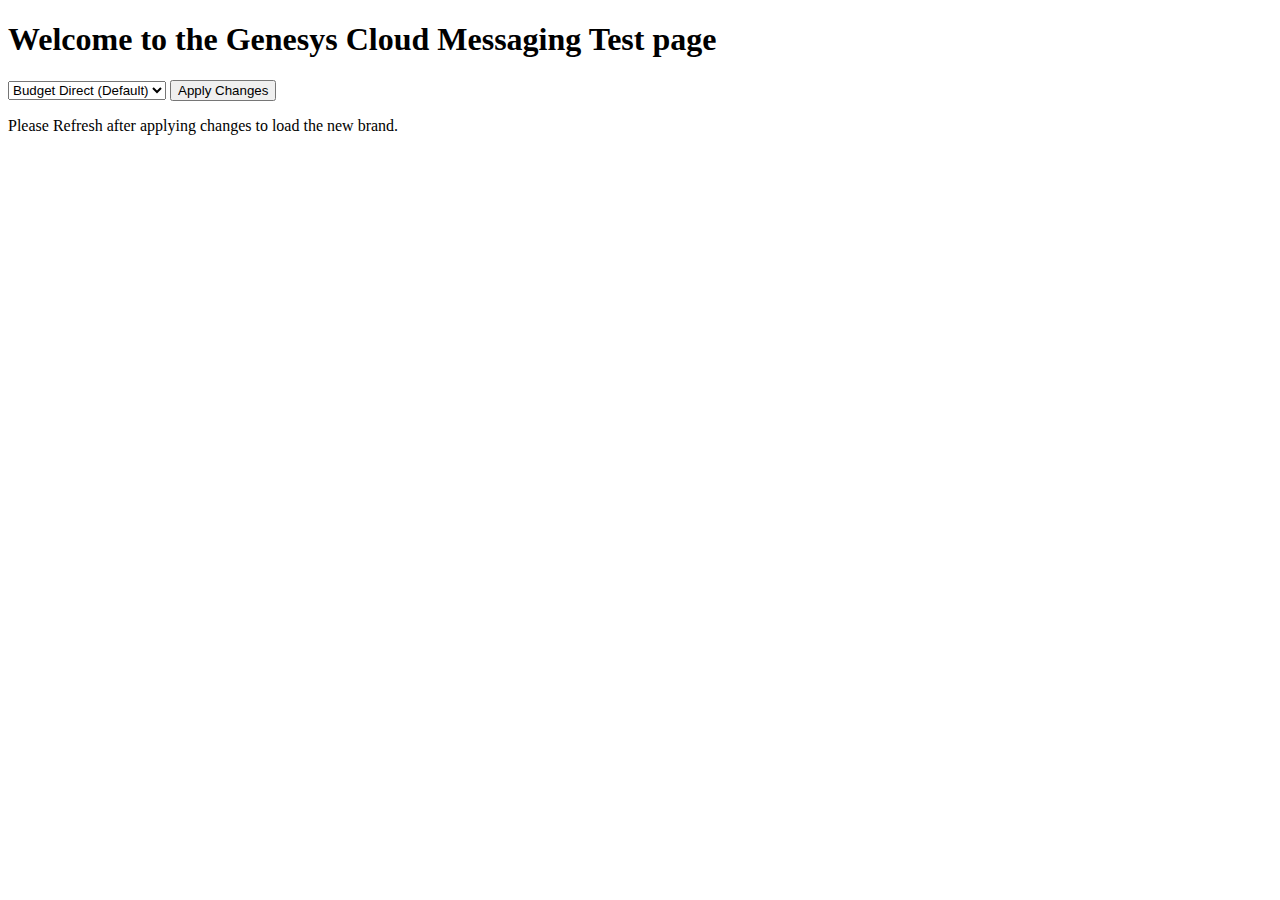
<file: index.html>
<!DOCTYPE html>
<html lang="en">
<head>
    <meta charset="UTF-8">
    <meta http-equiv="Content-Security-Policy" content="
        default-src 'self';
        script-src 'self' 'unsafe-inline' https://apps.mypurecloud.com.au;
        style-src 'self' 'unsafe-inline';
        img-src 'self' https://apps.mypurecloud.com.au;
        connect-src 'self' https://api-cdn.mypurecloud.com.au https://api.mypurecloud.com.au wss://webmessaging.mypurecloud.com.au;
        frame-src 'self' https://apps.mypurecloud.com.au;
    ">
    <meta name="viewport" content="width=device-width, initial-scale=1.0">
    <title>Genesys Cloud Testing</title>
        <script type="text/javascript" charset="utf-8">
        // Load Genesys with default or stored deploymentId
        function loadGenesysScript(deploymentId) {
            (function (g, e, n, es, ys) {
                g['_genesysJs'] = e;
                g[e] = g[e] || function () {
                    (g[e].q = g[e].q || []).push(arguments);
                };
                g[e].t = 1 * new Date();
                g[e].c = es;
                ys = document.createElement('script');
                ys.async = 1;
                ys.src = n;
                ys.charset = 'utf-8';
                document.head.appendChild(ys);
            })(window, 'Genesys', 'https://apps.mypurecloud.com.au/genesys-bootstrap/genesys.min.js', {
                environment: 'prod-apse2',
                deploymentId: deploymentId
            });
        }
        </script>
</head>
<body>
    <header>
        <h1>Welcome to the Genesys Cloud Messaging Test page</h1>
    </header>
    <nav>
        <!-- Navigation links go here -->
    </nav>
    <main>
        <select id="deploymentPicker">
            <option value="3baf8b66-380f-48b1-87b5-628c852cda3a">Budget Direct (Default)</option>
            <option value="da42e5a4-9e09-4933-9d3e-b646832d2e8e">ING</option>
            <option value="3faecfdb-0a2c-4e03-a961-1fffd286fe96">1st for Women</option>
            <option value="0899f0e1-6076-4500-8849-3818bd6212e2">Best Buy</option>
            <option value="de8bc2b5-1d24-4692-837e-8a18f82f80d8">Oceania</option>
            <option value="9887c549-55e1-465d-9cc8-8d5bd3a89f47">Omega</option>
            <option value="d0f3bf9f-5e12-4811-8794-128fc656fccd">OziCare</option>
            <option value="ece1ac35-7065-42a5-988c-bf7a4e3f2b01">PetHealth</option>
            <option value="b9139d81-b68c-49f9-bfe0-18123492c011">QANTAS</option>
            <option value="6e902bb5-fa8e-49c0-a155-5d52628b2e4e">RetireEase</option>
            <option value="0860d14b-1b65-45df-956b-715a7f84016b">Virgin Money</option>
            <option value="30e889e3-c65a-49b7-8a2e-69c09e6afa78">Testing</option>
        </select>
        <button onclick="changeDeploymentId()">Apply Changes</button>
        <p>Please Refresh after applying changes to load the new brand.</p>
    </main>
    <footer>
        <!-- Footer content goes here -->
    </footer>

    <script type="text/javascript" charset="utf-8">
        // Load Genesys with default or stored deploymentId
        // function loadGenesysScript(deploymentId) {
        //     (function (g, e, n, es, ys) {
        //         g['_genesysJs'] = e;
        //         g[e] = g[e] || function () {
        //             (g[e].q = g[e].q || []).push(arguments);
        //         };
        //         g[e].t = 1 * new Date();
        //         g[e].c = es;
        //         ys = document.createElement('script');
        //         ys.async = 1;
        //         ys.src = n;
        //         ys.charset = 'utf-8';
        //         document.head.appendChild(ys);
        //     })(window, 'Genesys', 'https://apps.mypurecloud.com.au/genesys-bootstrap/genesys.min.js', {
        //         environment: 'prod-apse2',
        //         deploymentId: deploymentId
        //     });
        // }

        // Change the deploymentId based on selection
        function changeDeploymentId() {
            const deploymentPicker = document.getElementById('deploymentPicker');
            const selectedDeploymentId = deploymentPicker.value;
            localStorage.setItem('selectedDeploymentId', selectedDeploymentId);
            loadGenesysScript(selectedDeploymentId);
        }

        // Load initial deployment ID or set to default on page load
        window.onload = function() {
            const deploymentPicker = document.getElementById('deploymentPicker');
            const storedDeploymentId = localStorage.getItem('selectedDeploymentId') || '3baf8b66-380f-48b1-87b5-628c852cda3a';
            deploymentPicker.value = storedDeploymentId;
            loadGenesysScript(storedDeploymentId);
        };
    </script>
</body>
</html>
</file>
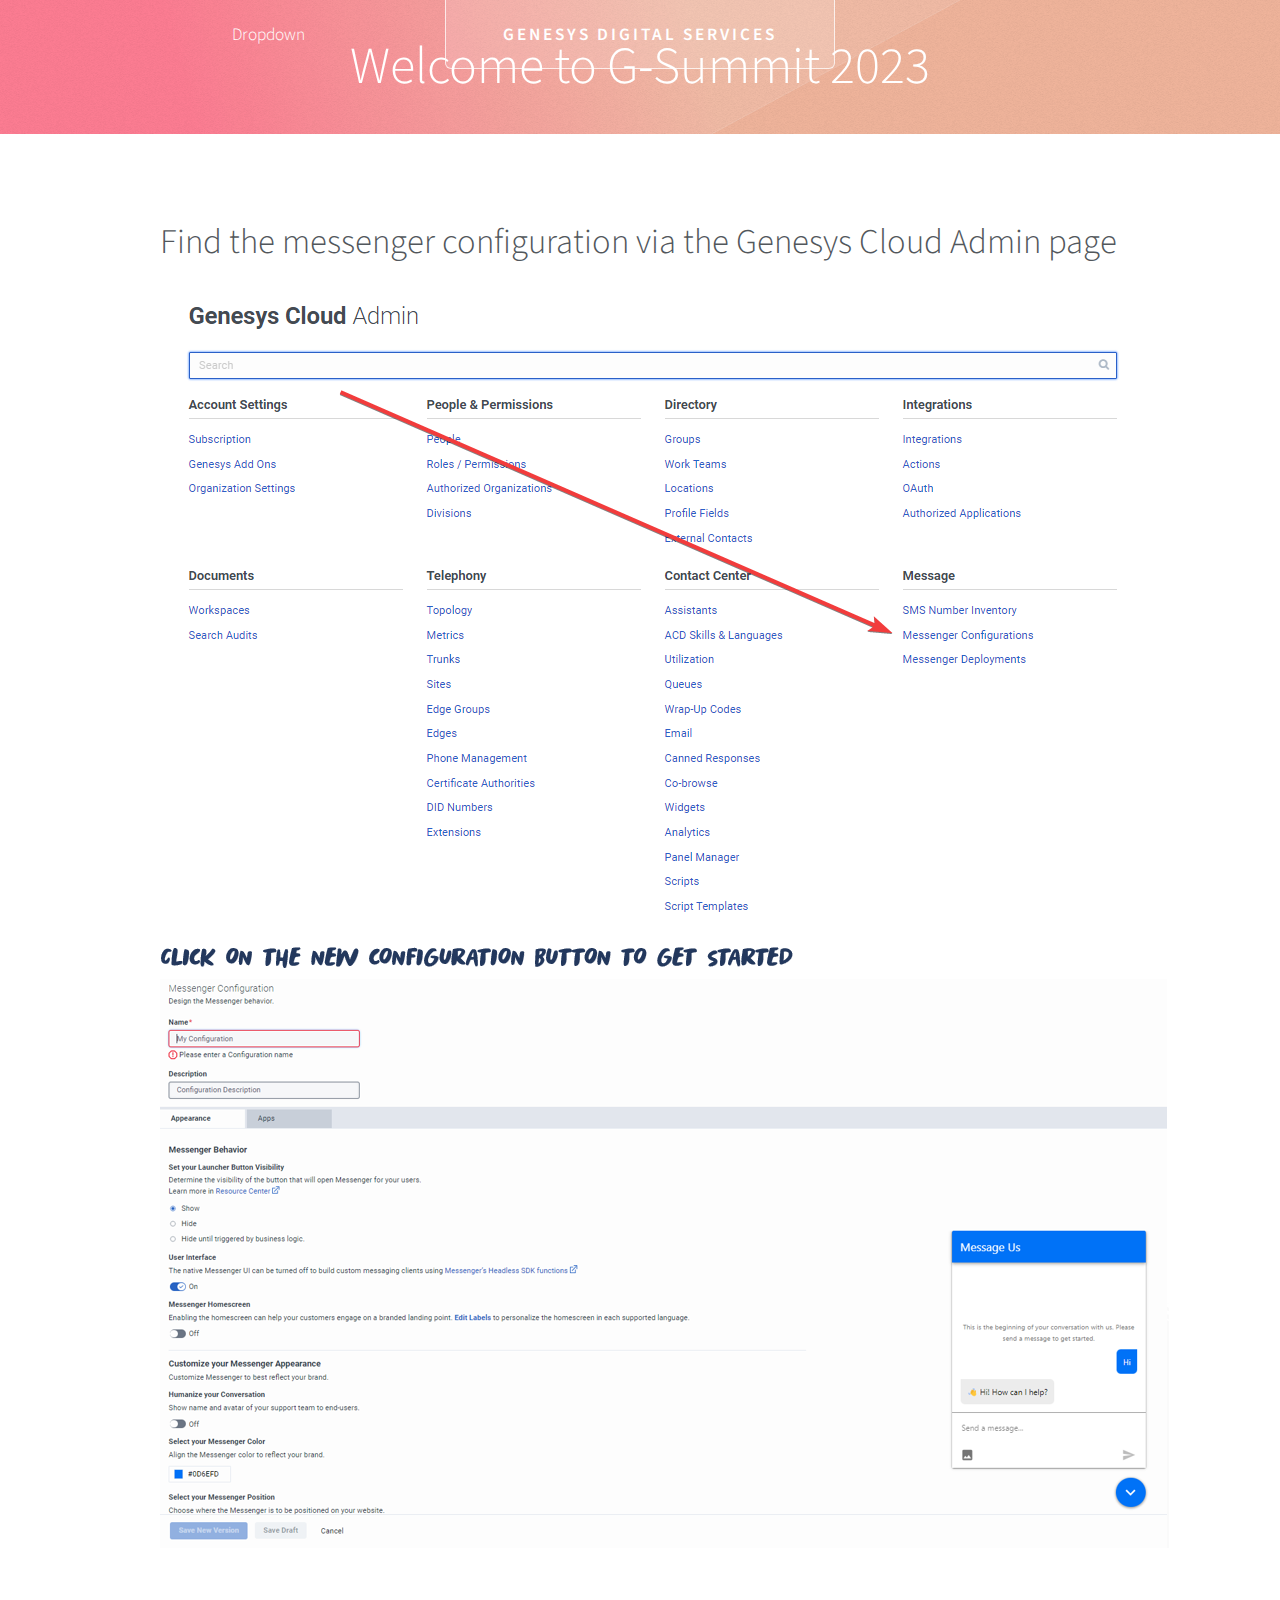
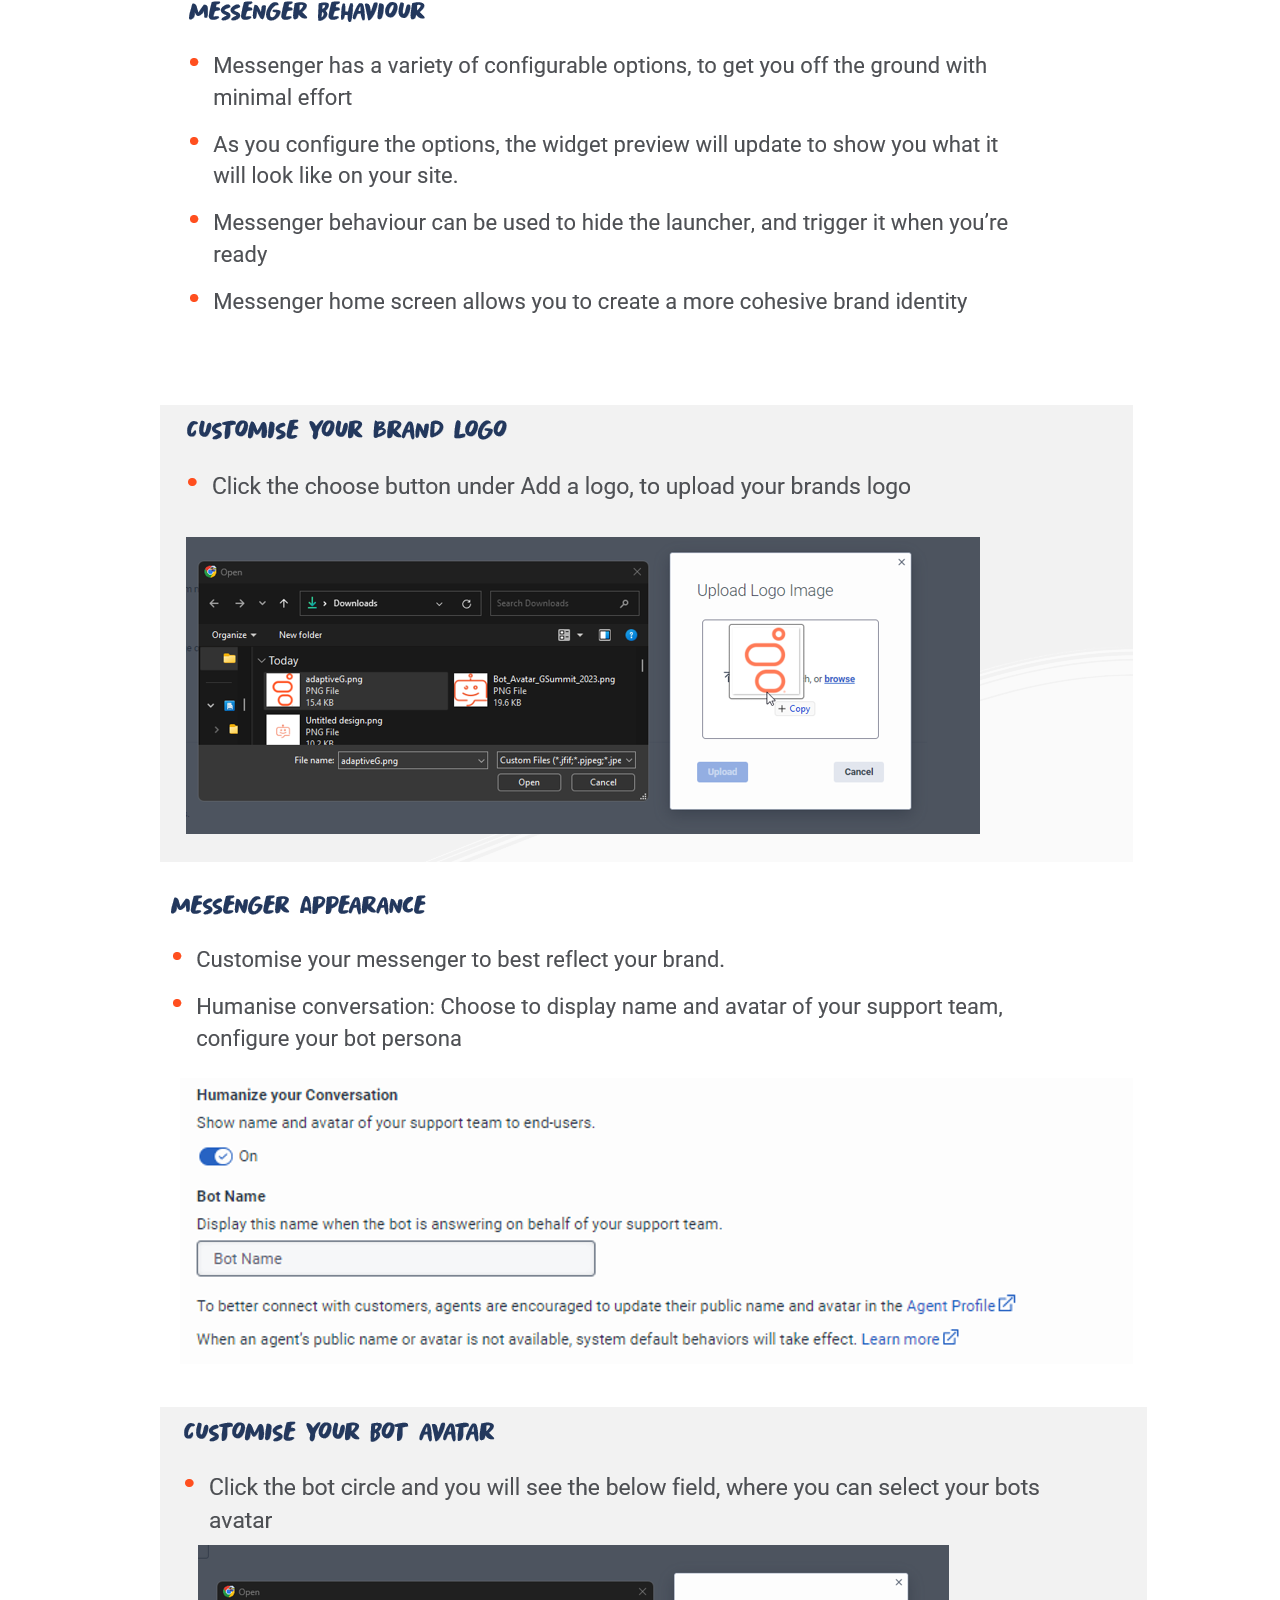
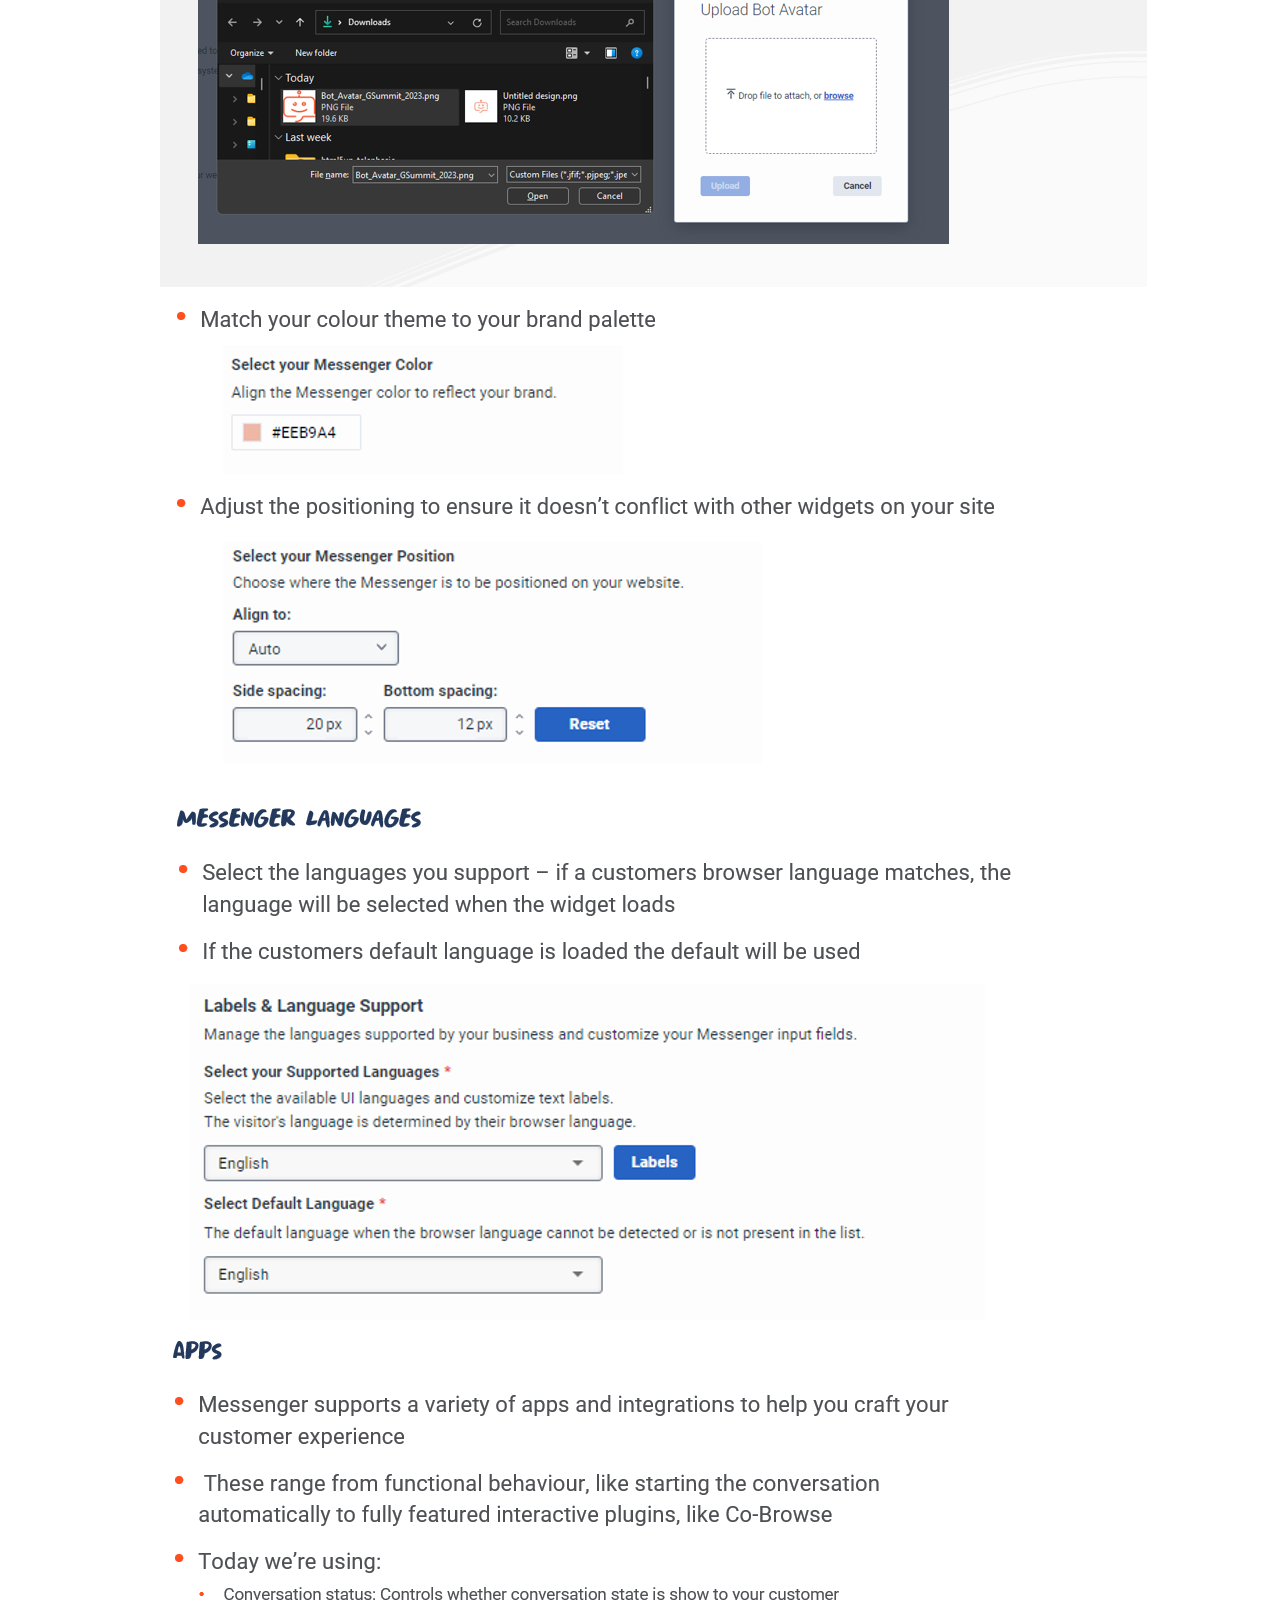
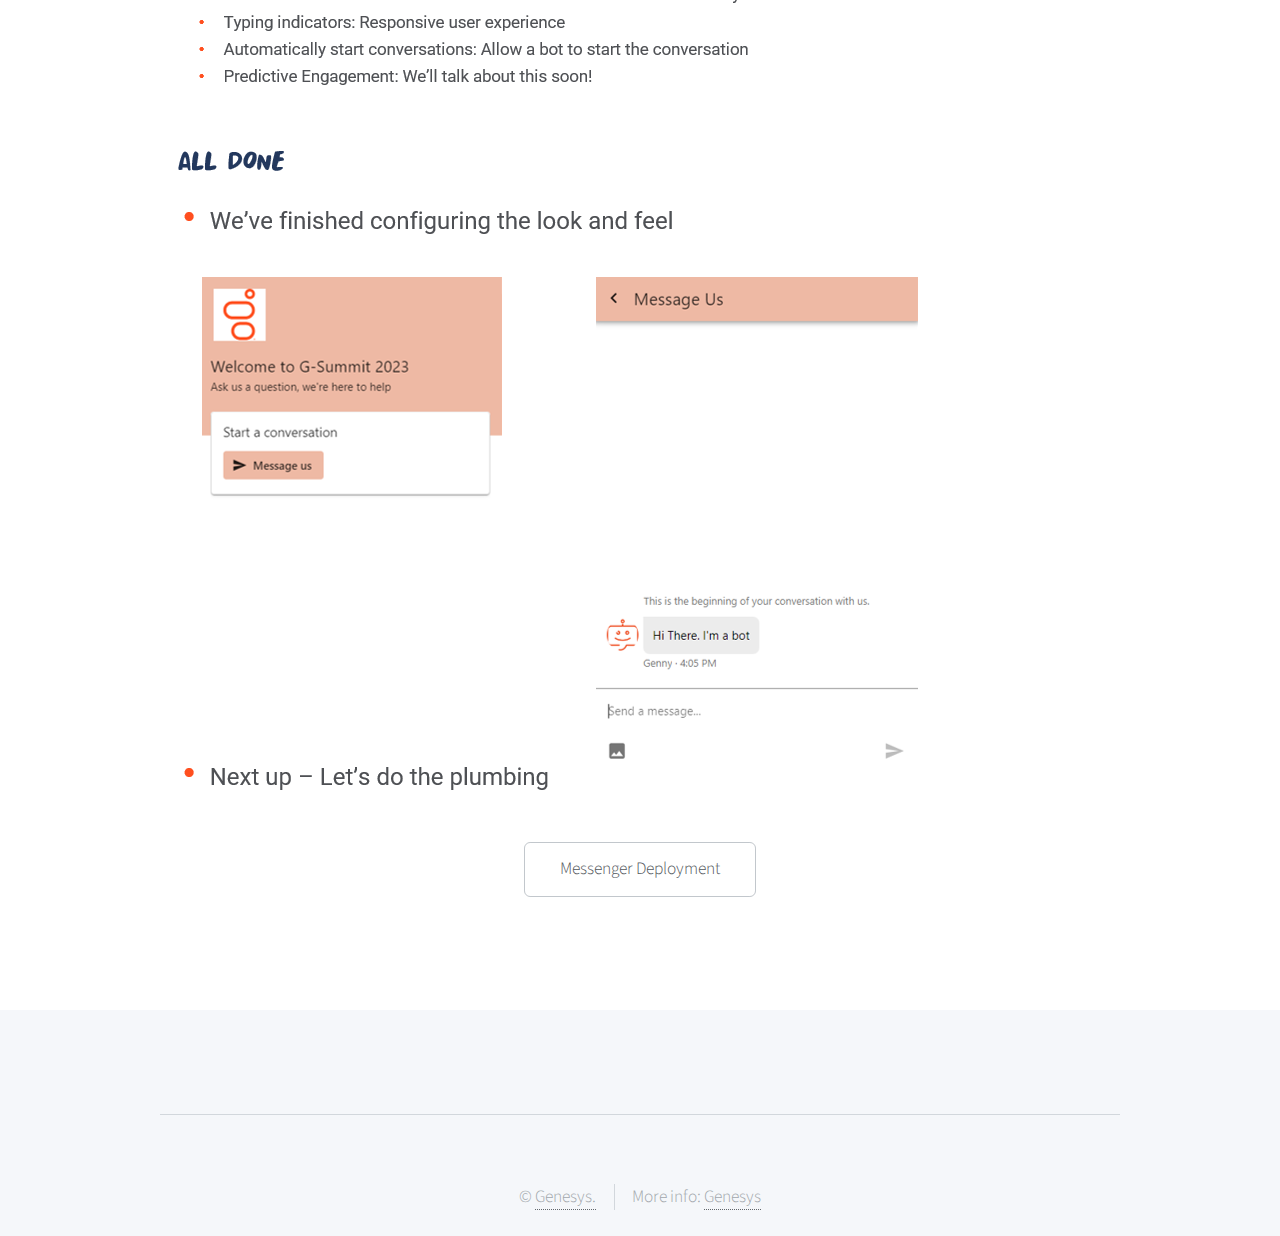
<file: ConfigureMessenger.html>
<!DOCTYPE HTML>
<!--
	Telephasic by HTML5 UP
	html5up.net | @ajlkn
	Free for personal and commercial use under the CCA 3.0 license (html5up.net/license)
-->
<html>
	<head>
		<title>Configure Messenger | G-Summit 2023</title>
		<meta charset="utf-8" />
		<meta name="viewport" content="width=device-width, initial-scale=1, user-scalable=no" />
		<link rel="stylesheet" href="assets/css/main.css" />
		<script type="text/javascript" charset="utf-8">
      (function (g, e, n, es, ys) {
        g['_genesysJs'] = e;
        g[e] = g[e] || function () {
          (g[e].q = g[e].q || []).push(arguments)
        };
        g[e].t = 1 * new Date();
        g[e].c = es;
        ys = document.createElement('script'); ys.async = 1; ys.src = n; ys.charset = 'utf-8'; document.head.appendChild(ys);
      })(window, 'Genesys', 'https://apps.mypurecloud.com.au/genesys-bootstrap/genesys.min.js', {
        environment: 'apse2',
        deploymentId: 'feee99bc-8de8-41f4-b0d4-d977d74e04e8'
      });
    </script>
    <script>
      function submitForm(event) {
        event.preventDefault(); // Prevent form submission from redirecting to the specified action
    
        // Get form input values
        var name = document.getElementById("name").value;
        var email = document.getElementById("email").value;
        var message = document.getElementById("message").value;
    
        // Do something with the form data
        console.log("Name:", name);
        console.log("Email:", email);
        console.log("Message:", message);
    
        // Optionally, you can perform further actions with the form data, such as saving it locally or sending it to a server
    
        // Reset the form fields
        document.getElementById("name").value = "";
        document.getElementById("email").value = "";
        document.getElementById("message").value = "";
      }
    </script>
      <script>
  function popEngage() {var launcherVisibility = false;
      // Place your script code here
      Genesys("command", "Engage.invite", {
        engageContent: {
          offerText: "Hi there! Welcome to G-Summit 2023"
        }
      });

      if (launcherVisibility === false) {
  Genesys("command", "Launcher.show");
  // You can replace the alert with your desired script logic
}
    };
      </script>
	</head>
	<!-- <body class="homepage is-preload"> -->
		<body>
		<div id="page-wrapper">

			<!-- Header -->
				<div id="header-wrapper">
					<div id="header" class="container">

						<!-- Logo -->
							<h1 id="logo"><a href="index.html">Genesys Digital Services</a></h1>

						<!-- Nav -->
							<nav id="nav">
								<ul>
									<li>
										<a href="#">Dropdown</a>
										<ul>
											<li><a href="page1.html">Pop offer</a></li>
											<li><a href="#">Page 2</a></li>
											<li><a href="#">Page 3</a></li>
											<li>
												<a href="#">List</a>
												<ul>
													<li><a href="#">Page 1.1</a></li>
													<li><a href="#">Page 1.2</a></li>
													<li><a href="#">Page 1.3</a></li>
													<li><a href="#">Page 1.4</a></li>
												</ul>
											</li>
											<li><a href="#">Page 4</a></li>
										</ul>
									</li>
									<!-- <li><a href="left-sidebar.html">Left Sidebar</a></li>
									<li class="break"><a href="right-sidebar.html">Right Sidebar</a></li>
									<li><a href="no-sidebar.html">No Sidebar</a></li> -->
								</ul>
							</nav>

					</div>

					<!-- Hero -->
						<section id="hero" class="container">
							<header>
								<h2>Welcome to G-Summit 2023
								</h2>
							</header>
							<!-- <p>Designed and built by <a href="http://twitter.com/ajlkn">AJ</a> and released for free under
							<br />
							the <a href="http://html5up.net/license">Creative Commons Attribution 3.0 license</a>.</p> -->
							<!-- <ul class="actions">
								<li list-style: none;><a href="#" class="button" onclick="popEngage()">Let's get started</a></li>
							</ul> -->
						</section>

				</div>

			<!-- Features 1 -->
				<!-- <div class="wrapper">					
					<div class="image-wrapper">
						<img src="images/findMessenger.png" alt="find Messenger">
					</div>
				</div> -->
					<!-- <div class="container">
						<div class="row">
							<section class="col-6 col-12-narrower feature">
								<div class="image-wrapper first">
									<a href="#" class="image featured first"><img src="images/pic01.jpg" alt="" /></a>
								</div>
								<header>
									<h2>Configure your<br />
									Messenger integration</h2>
								</header>
								<p>Follow these simple steps to configure your messenger widget before deploying to your website.</p>
								<ul class="actions">
									<li><a href="#" class="button">Show me how</a></li>
								</ul>
							</section>
							<section class="col-6 col-12-narrower feature">
								<div class="image-wrapper">
									<a href="#" class="image featured"><img src="images/pic02.jpg" alt="" /></a>
								</div>
								<header>
									<h2>Create the messenger <br />
									deployment</h2>
								</header>
								<p>Associate the messenger configuration with the deployment, to generate the required code to place on your website</p>
								<ul class="actions">
									<li><a href="#" class="button">Show me how</a></li>
								</ul>
							</section>
						</div>
					</div> -->
				</div>

			<!-- Promo -->
				<!-- <div id="promo-wrapper">
					<section id="promo">
						<h2>Personalise your experiences with Predictive Engagement</h2>
						<a href="#" class="button">Show me how</a>
					</section>
				</div> -->

			<!-- Features 2 -->
				<div class="wrapper">
					<section class="container">
						<header class="article">
							<h2>Find the messenger configuration via the Genesys Cloud Admin page</h2>
							<br>
							<div >
								<img src="images/configuration/findMessenger.png" alt="find Messenger">
							</div>
							<div>
								<img src="images/configuration/newConfiguration.png">
								<img src="images/configuration/messengerBehaviour.png">
								<img src="images/configuration/brandLogo.png">
								<img src="images/configuration/messengerAppearance.png">
								<img src="images/configuration/botAvatar.png">
								<img src="images/configuration/messengerAppearance2.png">
								<img src="images/configuration/messengerLanguages.png">
								<img src="images/configuration/apps.png">
								<img src="images/configuration/allDone.png">
								<!-- <p>Click on new configuration, and you'll be presented with the Messenger configuration window. Messenger is designed with a simple what you see is what you get interface. Work through the various fields, to customise your widget to fit your brand, and function requirements.</p> -->
							</div>
							
							<ul class="actions" style="text-align: center;">
								
								<li style="list-style: none;">
									<a href="CreateDeployment.html" class="button">Messenger Deployment</a>
								</li>
							</ul>
							

							
						</header>
						<!-- <div class="row features">
							<section class="col-4 col-12-narrower feature">
								<div class="image-wrapper first">
									<a href="#" class="image featured"><img src="images/pic03.jpg" alt="" /></a>
								</div>
								<p>Lorem ipsum dolor sit amet consectetur et sed adipiscing elit. Curabitur
								vel sem sit dolor neque semper magna lorem ipsum.</p>
							</section>
							<section class="col-4 col-12-narrower feature">
								<div class="image-wrapper">
									<a href="#" class="image featured"><img src="images/pic04.jpg" alt="" /></a>
								</div>
								<p>Lorem ipsum dolor sit amet consectetur et sed adipiscing elit. Curabitur
								vel sem sit dolor neque semper magna lorem ipsum.</p>
							</section>
							<section class="col-4 col-12-narrower feature">
								<div class="image-wrapper">
									<a href="#" class="image featured"><img src="images/pic05.jpg" alt="" /></a>
								</div>
								<p>Lorem ipsum dolor sit amet consectetur et sed adipiscing elit. Curabitur
								vel sem sit dolor neque semper magna lorem ipsum.</p>
							</section>
						</div> -->
						<!-- <ul class="actions major">
							<li><a href="#" class="button">Elevate my awareness</a></li>
						</ul> -->
					</section>
				</div>

			<!-- Footer -->
				<!-- <div id="footer-wrapper">
					<div id="footer" class="container">
						<header class="major">
							<h2>Lets see some forms in action</h2>
							<p>The below example will show you how we can collect data during form submission<br />
							which can be used to connect your customers digital experience, to your contact centre</p>
						</header>
						<div class="row">
							<section class="col-6 col-12-narrower">
                <form name= "details_form" action="/submit" method="post" onsubmit="submitForm(event)">
                  <label for="name">Name:</label>
                  <input type="text" id="name" name="name" required>
                  <br>
                  <label for="phonenumber">Phone Number:</label>
                  <input type="text" id="phonenumber" name="phonenumber" required>
                  <br>
                
                  <label for="email">Email:</label>
                  <input type="email" id="email" name="email" required>
                  <br>
                
                  <label for="message">Message:</label>
                  <textarea id="message" name="message" rows="4" required></textarea>
                  <br>
                
                  <button type="submit">Submit</button>
                </form> -->
								<!-- <form method="post" action="#">
									<div class="row gtr-50">
										<div class="col-6 col-12-mobile">
											<input name="name" placeholder="Name" type="text" />
										</div>
										<div class="col-6 col-12-mobile">
											<input name="email" placeholder="Email" type="text" />
										</div>
										<div class="col-12">
											<textarea name="message" placeholder="Message"></textarea>
										</div>
										<div class="col-12">
											<ul class="actions">
												<li><input type="submit" value="Send Message" /></li>
												<li><input type="reset" value="Clear form" /></li>
											</ul>
										</div>
									</div>
								</form> -->
							<!-- </section>
							<section class="col-6 col-12-narrower">
								<div class="row gtr-0">
									<ul class="divided icons col-6 col-12-mobile">
										<li class="icon brands fa-twitter"><a href="https://twitter.com/Genesys"><span class="extra">twitter.com/</span>genesys</a></li>
										<li class="icon brands fa-facebook-f"><a href="#"><span class="extra">facebook.com/</span>genesys</a></li>
										<li class="icon brands fa-dribbble"><a href="#"><span class="extra">dribbble.com/</span>genesys</a></li>
									</ul>
									<ul class="divided icons col-6 col-12-mobile">
										<li class="icon brands fa-instagram"><a href="#"><span class="extra">instagram.com/</span>genesys</a></li>
										<li class="icon brands fa-youtube"><a href="#"><span class="extra">youtube.com/</span>genesys</a></li>
										<li class="icon brands fa-pinterest"><a href="#"><span class="extra">pinterest.com/</span>genesys</a></li>
									</ul>
								</div>
							</section>
						</div>
					</div> -->
					<div id="copyright" class="container">
						<ul class="menu">
							<li>&copy; <a href="https://www.genesys.com/">Genesys.</a></li><li>More info: <a href="https://www.genesys.com/">Genesys</a></li>
						</ul>
					</div>
				</div>

		</div>

		<!-- Scripts -->
			<script src="assets/js/jquery.min.js"></script>
			<script src="assets/js/jquery.dropotron.min.js"></script>
			<script src="assets/js/browser.min.js"></script>
			<script src="assets/js/breakpoints.min.js"></script>
			<script src="assets/js/util.js"></script>
			<script src="assets/js/main.js"></script>
			   <script>Genesys("subscribe", "Messenger.ready", function () {
          Genesys("command", "Journey.formsTrack", { formName: "details_form", captureFormDataOnAbandon: false, traitsMapper:[{fieldName:"name", traitName:"givenName"},{fieldName:"phonenumber", traitName:"cellPhone"}] });
          Genesys("subscribe", "Launcher.visible", function() {
    launcherVisibility = true;
    // Additional logic to handle when the launcher becomes visible
  });
  Genesys("subscribe", "Launcher.hidden", function() {
    launcherVisibility = false;
    // Additional logic to handle when the launcher becomes hidden
  });

  Genesys("command", "Journey.trackScrollDepth", {
  scrollDepthEvents: [{ percentage: 50, eventName: "scrolled_50_percent" }]
}); }
        );
</script>
<script>Genesys("subscribe", "Engage.inviteRejected", ({data})=>{
  Genesys("command", "Launcher.hide");
});</script>
<script>

  // Genesys("subscribe", "Launcher.visible", function() {
  //   launcherVisibility = true;
  //   // Additional logic to handle when the launcher becomes visible
  // });
  
  // Genesys("subscribe", "Launcher.hidden", function() {
  //   launcherVisibility = false;
  //   // Additional logic to handle when the launcher becomes hidden
  // });</script>

	</body>
</html>
</file>
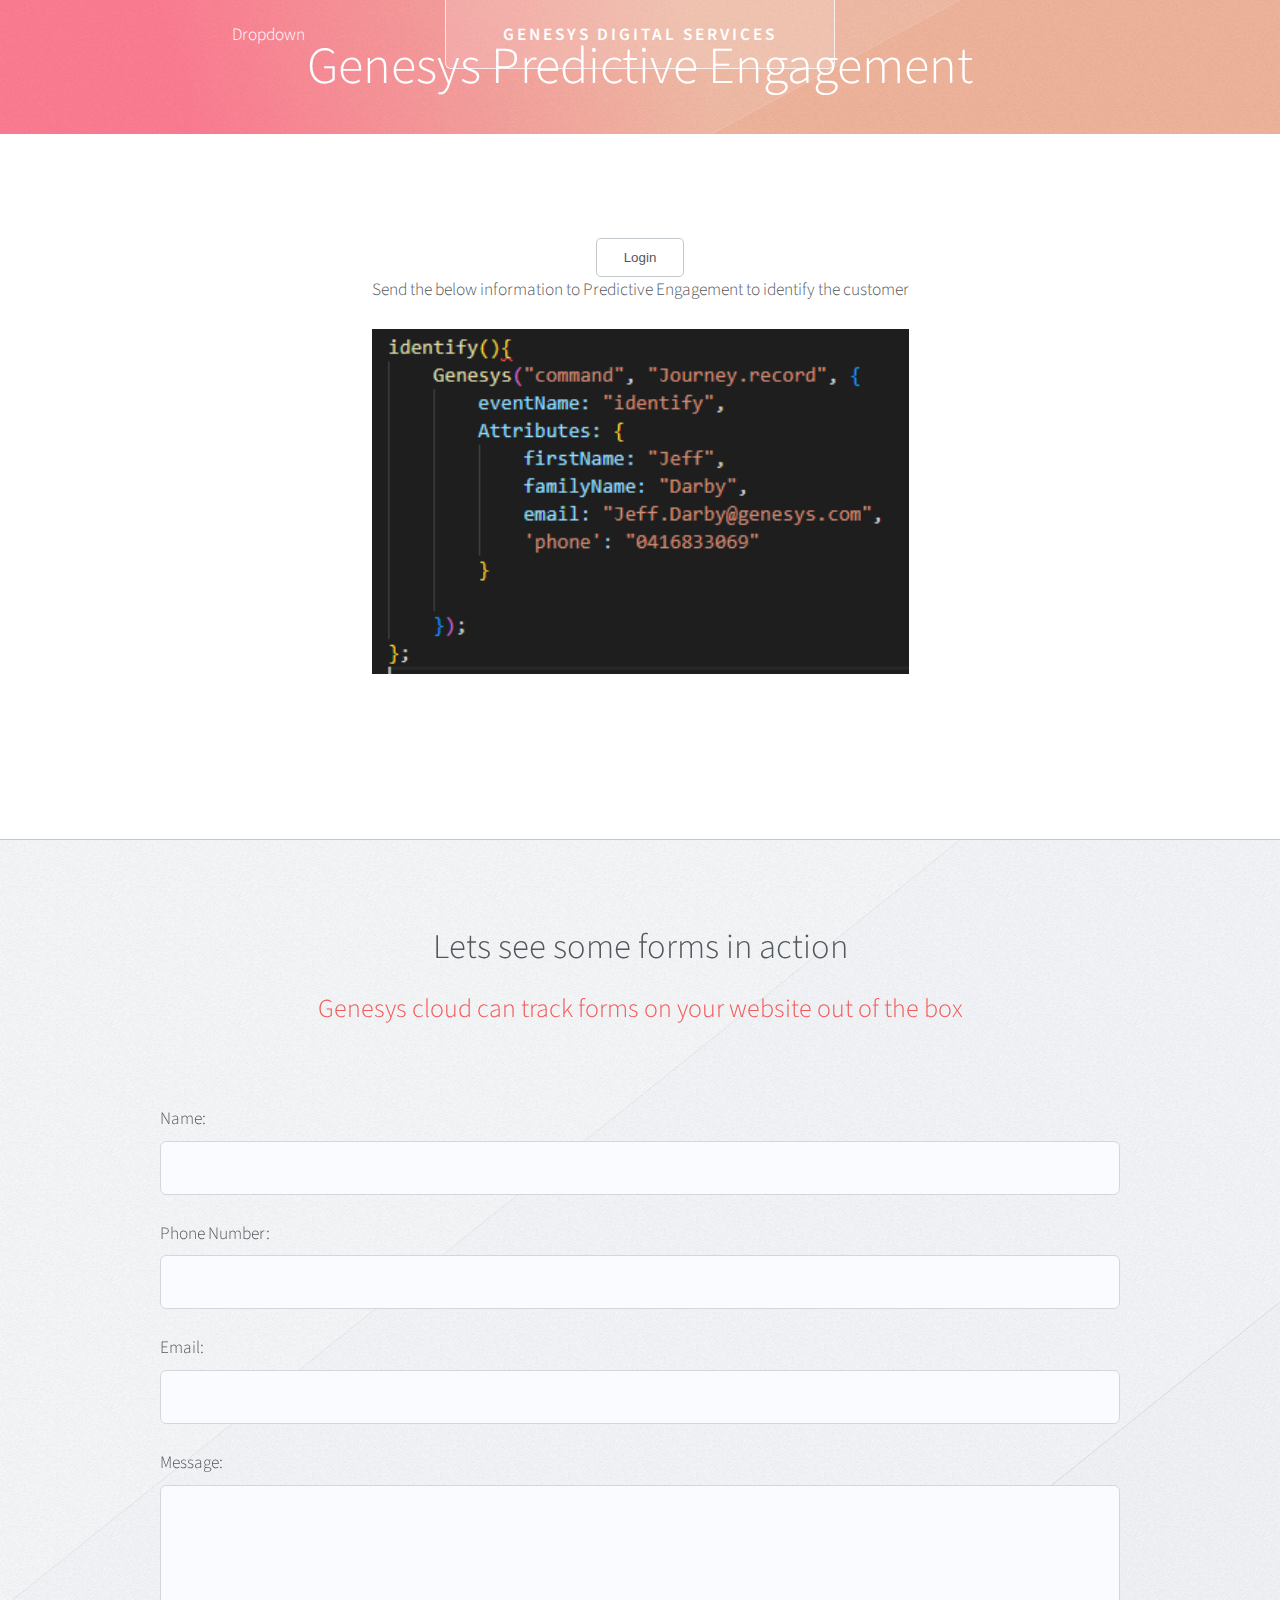
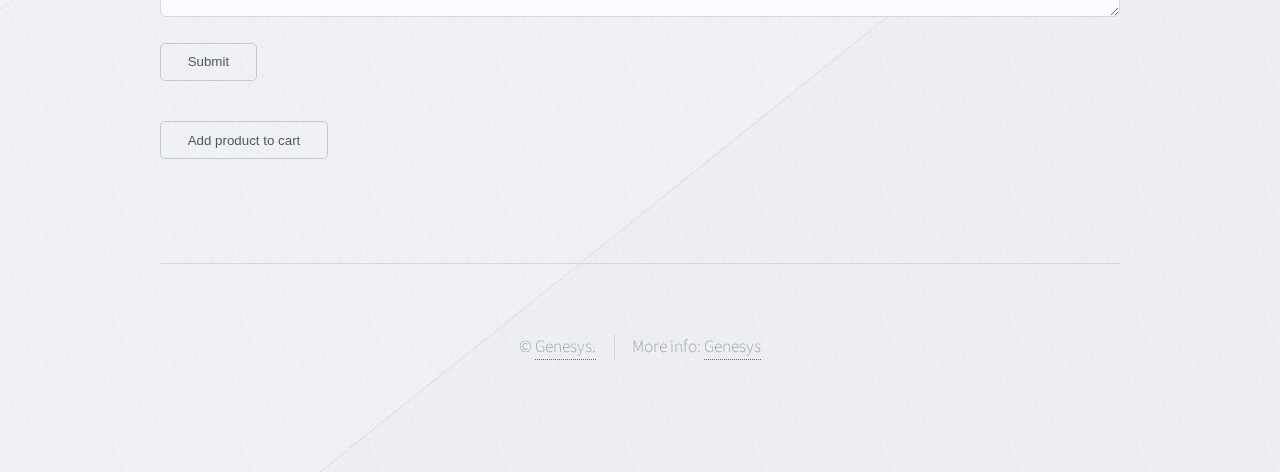
<file: CoolStuff.html>
<!DOCTYPE HTML>
<!--
	Telephasic by HTML5 UP
	html5up.net | @ajlkn
	Free for personal and commercial use under the CCA 3.0 license (html5up.net/license)
-->
<html>
	<head>
		<title>Predictive Engagement | G-Summit 2023</title>
		<meta charset="utf-8" />
		<meta name="viewport" content="width=device-width, initial-scale=1, user-scalable=no" />
		<link rel="stylesheet" href="assets/css/main.css" />
		<script type="text/javascript" charset="utf-8">
      (function (g, e, n, es, ys) {
        g['_genesysJs'] = e;
        g[e] = g[e] || function () {
          (g[e].q = g[e].q || []).push(arguments)
        };
        g[e].t = 1 * new Date();
        g[e].c = es;
        ys = document.createElement('script'); ys.async = 1; ys.src = n; ys.charset = 'utf-8'; document.head.appendChild(ys);
      })(window, 'Genesys', 'https://apps.mypurecloud.com.au/genesys-bootstrap/genesys.min.js', {
        environment: 'apse2',
        deploymentId: 'feee99bc-8de8-41f4-b0d4-d977d74e04e8'
      });
    </script>
    <script>
      function submitForm(event) {
        event.preventDefault(); // Prevent form submission from redirecting to the specified action
    
        // Get form input values
        var name = document.getElementById("name").value;
        var email = document.getElementById("email").value;
        var message = document.getElementById("message").value;
    
        // Do something with the form data
        console.log("Name:", name);
        console.log("Email:", email);
        console.log("Message:", message);
    
        // Optionally, you can perform further actions with the form data, such as saving it locally or sending it to a server
    
        // Reset the form fields
        document.getElementById("name").value = "";
        document.getElementById("email").value = "";
        document.getElementById("message").value = "";
      }
    </script>
      <script>
  function popEngage() {var launcherVisibility = false;
      // Place your script code here
      Genesys("command", "Engage.invite", {
        engageContent: {
          offerText: "Hi there! Welcome to G-Summit 2023"
        }
      });

      if (launcherVisibility === false) {
  Genesys("command", "Launcher.show");
  // You can replace the alert with your desired script logic
}
    };
      </script>
	  <script type="text/javascript">
		function clicky() {
				Genesys("command", "Journey.record", {
					eventName: "product_added", customAttributes: {
						price: 15.99,
						code: "CDE-123",
						name: "Product",
						hasBatteries: false
					}
				});
			}
		function identify() {
				Genesys("command", "Journey.record", {

					eventName: "identify",

					customAttributes: { "firstName": "Jeff", "email": "Jeff.Darby@genesys.com", "familyName": "Darby", "phone": "0416833069" },

					traitsMapper: [{ fieldName: "email", traitName: "email" }, { fieldName: "firstName", traitName: "givenName" }, { fieldName: "familyName", traitName: "familyName" }, { fieldName: "phone", traitName: "cellPhone" }]

				});
			};
		</script>
		<script type="text/javascript">
			function pageView() {
				Genesys("command", "Journey.record", {

				});



		};
		</script>
	</head>
	<!-- <body class="homepage is-preload"> -->
		<body>
		<div id="page-wrapper">

			<!-- Header -->
				<div id="header-wrapper">
					<div id="header" class="container">

						<!-- Logo -->
							<h1 id="logo"><a href="index.html">Genesys Digital Services</a></h1>

						<!-- Nav -->
							<nav id="nav">
								<ul>
									<li>
										<a href="#">Dropdown</a>
										<ul>
											<li><a href="page1.html">Pop offer</a></li>
											<li><a href="#">Page 2</a></li>
											<li><a href="#">Page 3</a></li>
											<li>
												<a href="#">List</a>
												<ul>
													<li><a href="#">Page 1.1</a></li>
													<li><a href="#">Page 1.2</a></li>
													<li><a href="#">Page 1.3</a></li>
													<li><a href="#">Page 1.4</a></li>
												</ul>
											</li>
											<li><a href="#">Page 4</a></li>
										</ul>
									</li>
									<!-- <li><a href="left-sidebar.html">Left Sidebar</a></li>
									<li class="break"><a href="right-sidebar.html">Right Sidebar</a></li>
									<li><a href="no-sidebar.html">No Sidebar</a></li> -->
								</ul>
							</nav>

					</div>

					<!-- Hero -->
						<section id="hero" class="container">
							<header>
								<h2>Genesys Predictive Engagement</h2>
							</header>
							<!-- <p>Designed and built by <a href="http://twitter.com/ajlkn">AJ</a> and released for free under
							<br />
							the <a href="http://html5up.net/license">Creative Commons Attribution 3.0 license</a>.</p> -->
							<!-- <ul class="actions">
								<li list-style: none;><a href="#" class="button" onclick="popEngage()">Let's get started</a></li>
							</ul> -->
						</section>

				</div>

			<!-- Features 1 -->
				<!-- <div class="wrapper">					
					<div class="image-wrapper">
						<img src="images/findMessenger.png" alt="find Messenger">
					</div>
				</div> -->
					<!-- <div class="container">
						<div class="row">
							<section class="col-6 col-12-narrower feature">
								<div class="image-wrapper first">
									<a href="#" class="image featured first"><img src="images/pic01.jpg" alt="" /></a>
								</div>
								<header>
									<h2>Configure your<br />
									Messenger integration</h2>
								</header>
								<p>Follow these simple steps to configure your messenger widget before deploying to your website.</p>
								<ul class="actions">
									<li><a href="#" class="button">Show me how</a></li>
								</ul>
							</section>
							<section class="col-6 col-12-narrower feature">
								<div class="image-wrapper">
									<a href="#" class="image featured"><img src="images/pic02.jpg" alt="" /></a>
								</div>
								<header>
									<h2>Create the messenger <br />
									deployment</h2>
								</header>
								<p>Associate the messenger configuration with the deployment, to generate the required code to place on your website</p>
								<ul class="actions">
									<li><a href="#" class="button">Show me how</a></li>
								</ul>
							</section>
						</div>
					</div> -->
				</div>

			<!-- Promo -->
				<!-- <div id="promo-wrapper">
					<section id="promo">
						<h2>Personalise your experiences with Predictive Engagement</h2>
						<a href="#" class="button">Show me how</a>
					</section>
				</div> -->

			<!-- Features 2 -->
				<div class="wrapper">
					<section class="container">
						<header class="article">
							<h2></h2>
							<div>
								<ul class="actions" style="text-align: center;">
									<li style="list-style: none;"> 
								<button onclick="identify()">Login</button> 
								<p>Send the below information to Predictive Engagement to identify the customer</p>
								<a href="#" class="image featured"><img src="images/examples/login.png" alt="" onclick="identify()"/></a>
								</li>
								</ul>

							</div>
							</div>
							<div>
	
							</div>
							<!-- <ul class="actions" style="text-align: center;">
								<li style="list-style: none;">
									<a href="GenesysPredictiveEngagement.html" class="button"> Genesys Predictive Engagement</a>
								</li> -->
							</ul>


		 					

							
						</header>
						<!-- <div class="row features">
							<section class="col-4 col-12-narrower feature">
								<div class="image-wrapper first">
									<a href="#" class="image featured"><img src="images/pic03.jpg" alt="" /></a>
								</div>
								<p>Lorem ipsum dolor sit amet consectetur et sed adipiscing elit. Curabitur
								vel sem sit dolor neque semper magna lorem ipsum.</p>
							</section>
							<section class="col-4 col-12-narrower feature">
								<div class="image-wrapper">
									<a href="#" class="image featured"><img src="images/pic04.jpg" alt="" /></a>
								</div>
								<p>Lorem ipsum dolor sit amet consectetur et sed adipiscing elit. Curabitur
								vel sem sit dolor neque semper magna lorem ipsum.</p>
							</section>
							<section class="col-4 col-12-narrower feature">
								<div class="image-wrapper">
									<a href="#" class="image featured"><img src="images/pic05.jpg" alt="" /></a>
								</div>
								<p>Lorem ipsum dolor sit amet consectetur et sed adipiscing elit. Curabitur
								vel sem sit dolor neque semper magna lorem ipsum.</p>
							</section>
						</div> -->
						<!-- <ul class="actions major">
							<li><a href="#" class="button">Elevate my awareness</a></li>
						</ul> -->
					</section>
				</div>

				

			<!-- Footer -->
				<div id="footer-wrapper">
					<div id="footer" class="container">
						<header class="major">
							<h2 id="magic">Lets see some forms in action</h2>
							<p>Genesys cloud can track forms on your website out of the box<br />
							</p>
						</header>
						<div class="row">
							<section class="col-12 col-12-narrower">
                <form name= "details_form" action="/submit" method="post" onsubmit="submitForm(event)">
                  <label for="name">Name:</label>
                  <input type="text" id="name" name="name" required>
                  <br>
                  <label for="phonenumber">Phone Number:</label>
                  <input type="text" id="phonenumber" name="phonenumber" required>
                  <br>
                
                  <label for="email">Email:</label>
                  <input type="email" id="email" name="email" required>
                  <br>
                
                  <label for="message">Message:</label>
                  <textarea id="message" name="message" rows="4" required></textarea>
                  <br>
                
                  <button type="submit">Submit</button>
                </form>
								<!-- <form method="post" action="#">
									<div class="row gtr-50">
										<div class="col-6 col-12-mobile">
											<input name="name" placeholder="Name" type="text" />
										</div>
										<div class="col-6 col-12-mobile">
											<input name="email" placeholder="Email" type="text" />
										</div>
										<div class="col-12">
											<textarea name="message" placeholder="Message"></textarea>
										</div>
										<div class="col-12">
											<ul class="actions">
												<li><input type="submit" value="Send Message" /></li>
												<li><input type="reset" value="Clear form" /></li>
											</ul>
										</div>
									</div>
								</form> -->
							</section>
							<section>
								<button onclick="clicky()" >Add product to cart</button>
							</section>
							<!-- <section class="col-6 col-12-narrower">
								<div class="row gtr-0">
									<ul class="divided icons col-6 col-12-mobile">
										<li class="icon brands fa-twitter"><a href="https://twitter.com/Genesys"><span class="extra">twitter.com/</span>genesys</a></li>
										<li class="icon brands fa-facebook-f"><a href="#"><span class="extra">facebook.com/</span>genesys</a></li>
										<li class="icon brands fa-dribbble"><a href="#"><span class="extra">dribbble.com/</span>genesys</a></li>
									</ul>
									<ul class="divided icons col-6 col-12-mobile">
										<li class="icon brands fa-instagram"><a href="#"><span class="extra">instagram.com/</span>genesys</a></li>
										<li class="icon brands fa-youtube"><a href="#"><span class="extra">youtube.com/</span>genesys</a></li>
										<li class="icon brands fa-pinterest"><a href="#"><span class="extra">pinterest.com/</span>genesys</a></li>
									</ul>
								</div>
							</section> -->
						</div>
					</div>
					<div id="copyright" class="container">
						<ul class="menu">
							<li>&copy; <a href="https://www.genesys.com/">Genesys.</a></li><li>More info: <a href="https://www.genesys.com/">Genesys</a></li>
						</ul>
					</div>
				</div>

		</div>

		<!-- Scripts -->
			<script src="assets/js/jquery.min.js"></script>
			<script src="assets/js/jquery.dropotron.min.js"></script>
			<script src="assets/js/browser.min.js"></script>
			<script src="assets/js/breakpoints.min.js"></script>
			<script src="assets/js/util.js"></script>
			<script src="assets/js/main.js"></script>
			   <script>Genesys("subscribe", "Messenger.ready", function () {
          Genesys("command", "Journey.formsTrack", { formName: "details_form", captureFormDataOnAbandon: false, traitsMapper:[{fieldName:"name", traitName:"givenName"},{fieldName:"phonenumber", traitName:"cellPhone"}] });
          Genesys("subscribe", "Launcher.visible", function() {
    launcherVisibility = true;
    // Additional logic to handle when the launcher becomes visible
  });
  Genesys("subscribe", "Launcher.hidden", function() {
    launcherVisibility = false;
    // Additional logic to handle when the launcher becomes hidden
  });

  Genesys("command", "Journey.trackScrollDepth", {
  scrollDepthEvents: [{ percentage: 50, eventName: "scrolled_50_percent" }]
}); }
        );
</script>
<script>Genesys("subscribe", "Engage.inviteRejected", ({data})=>{
  Genesys("command", "Launcher.hide");
});</script>
<script>
	setTimeout(function() {
	  Genesys("command", "Journey.trackInViewport", {
		inViewportEvents: [{ selector: "#magic", eventName: "GPE_InView" }]
	  });
	}, 5000);
	

  </script>
<script>

  // Genesys("subscribe", "Launcher.visible", function() {
  //   launcherVisibility = true;
  //   // Additional logic to handle when the launcher becomes visible
  // });
  
  // Genesys("subscribe", "Launcher.hidden", function() {
  //   launcherVisibility = false;
  //   // Additional logic to handle when the launcher becomes hidden
  // });</script>

	</body>
</html>
</file>
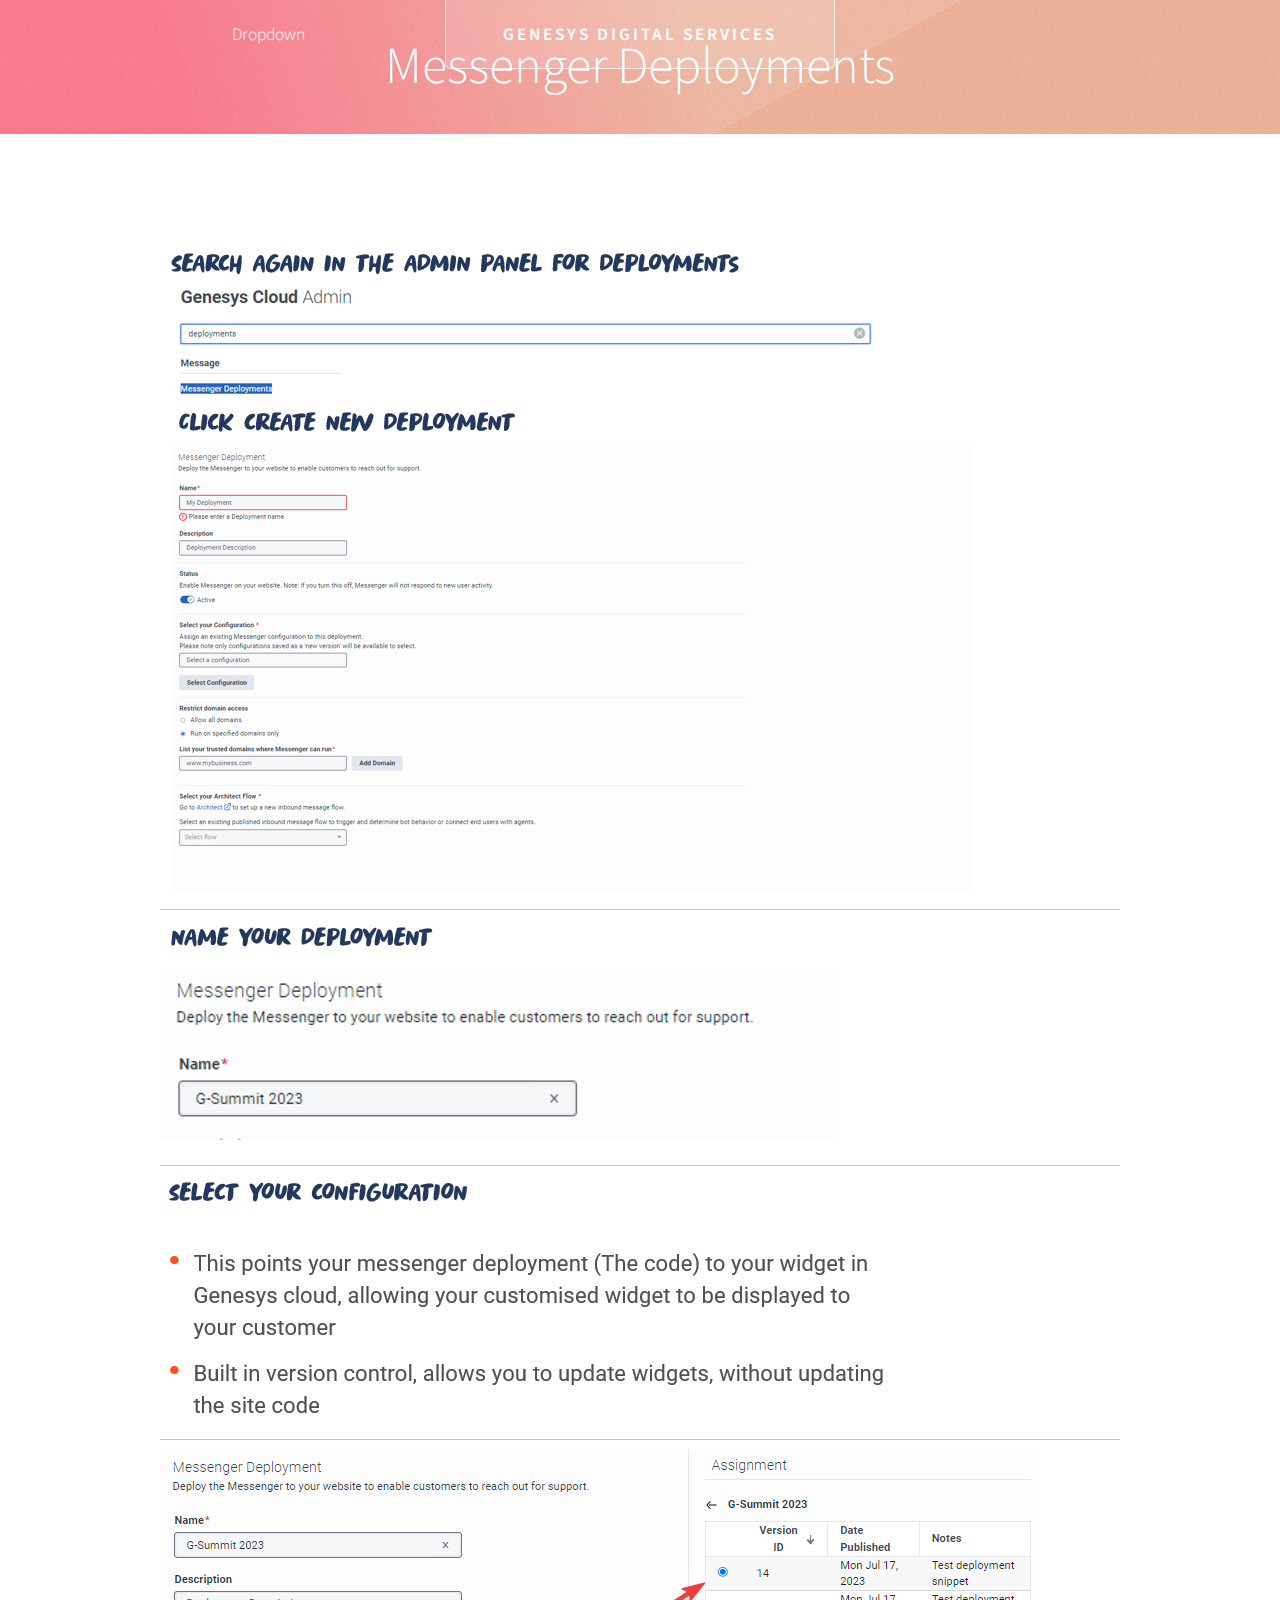
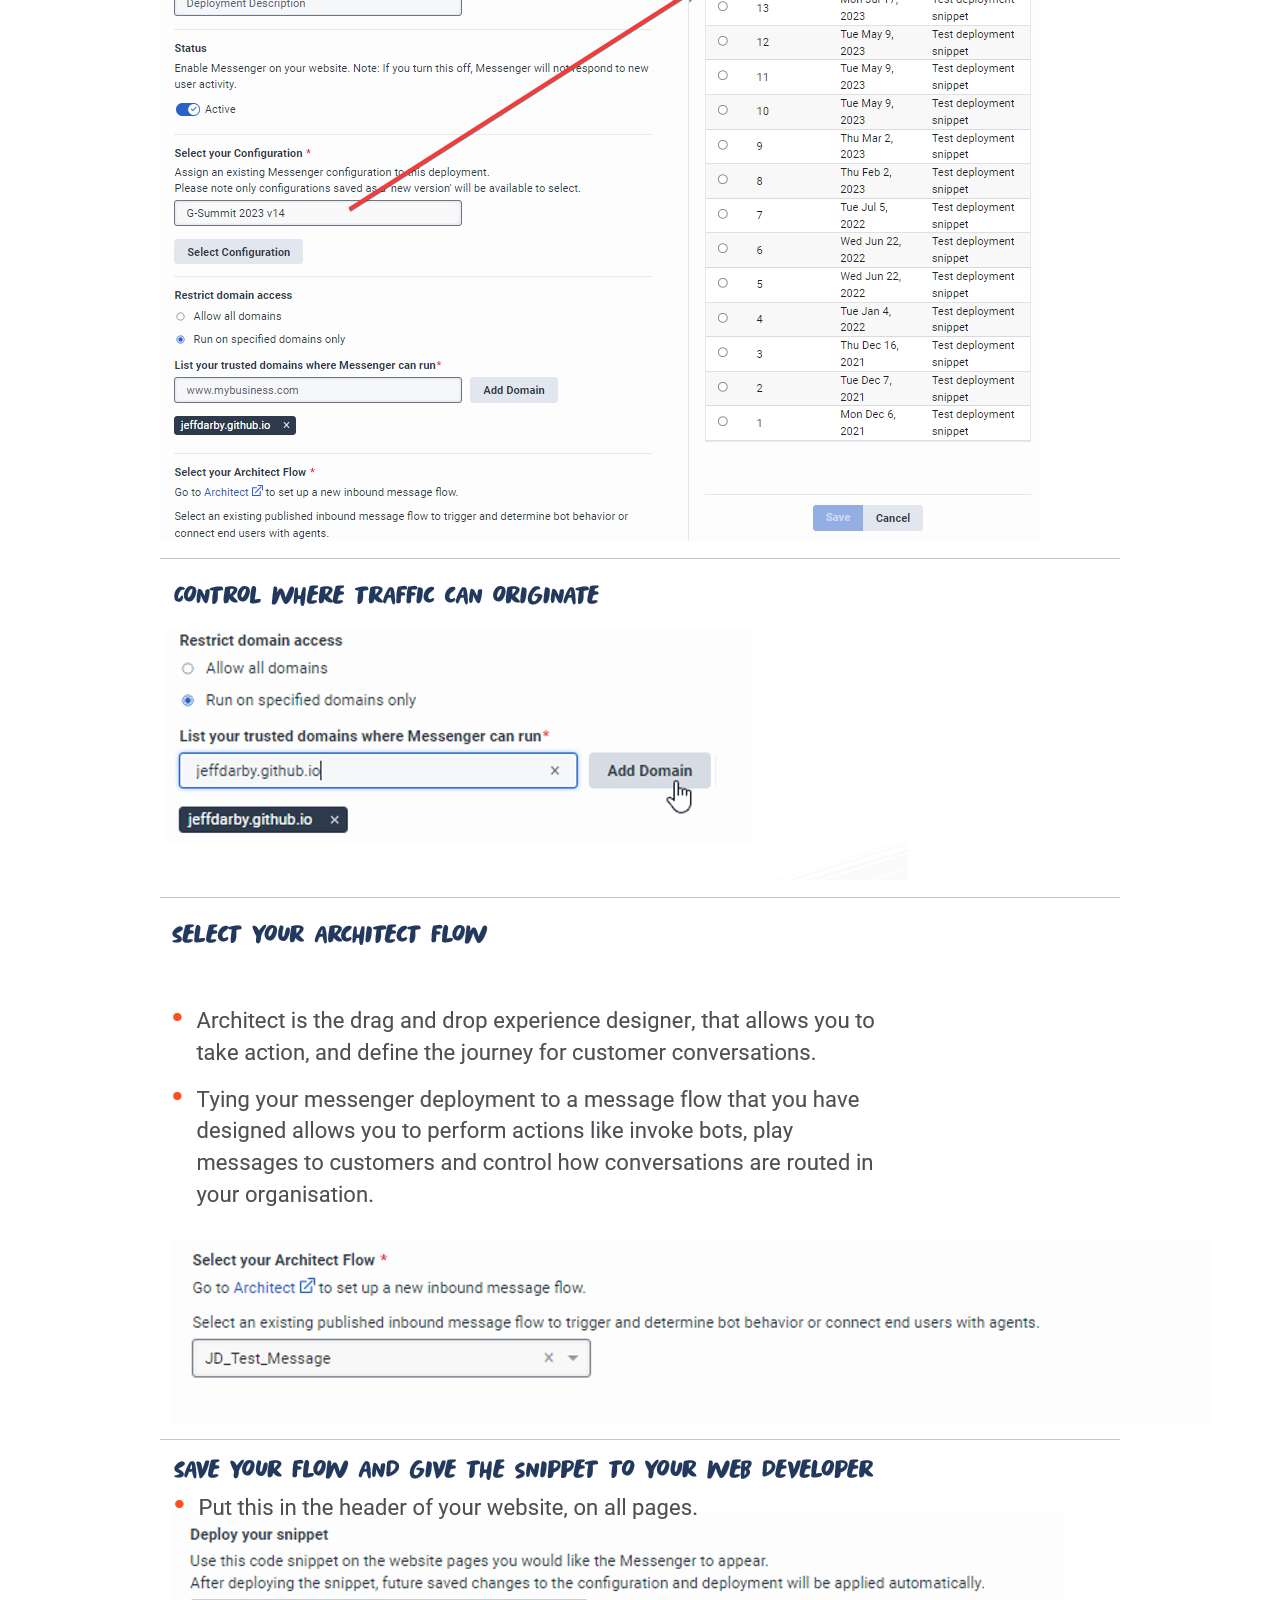
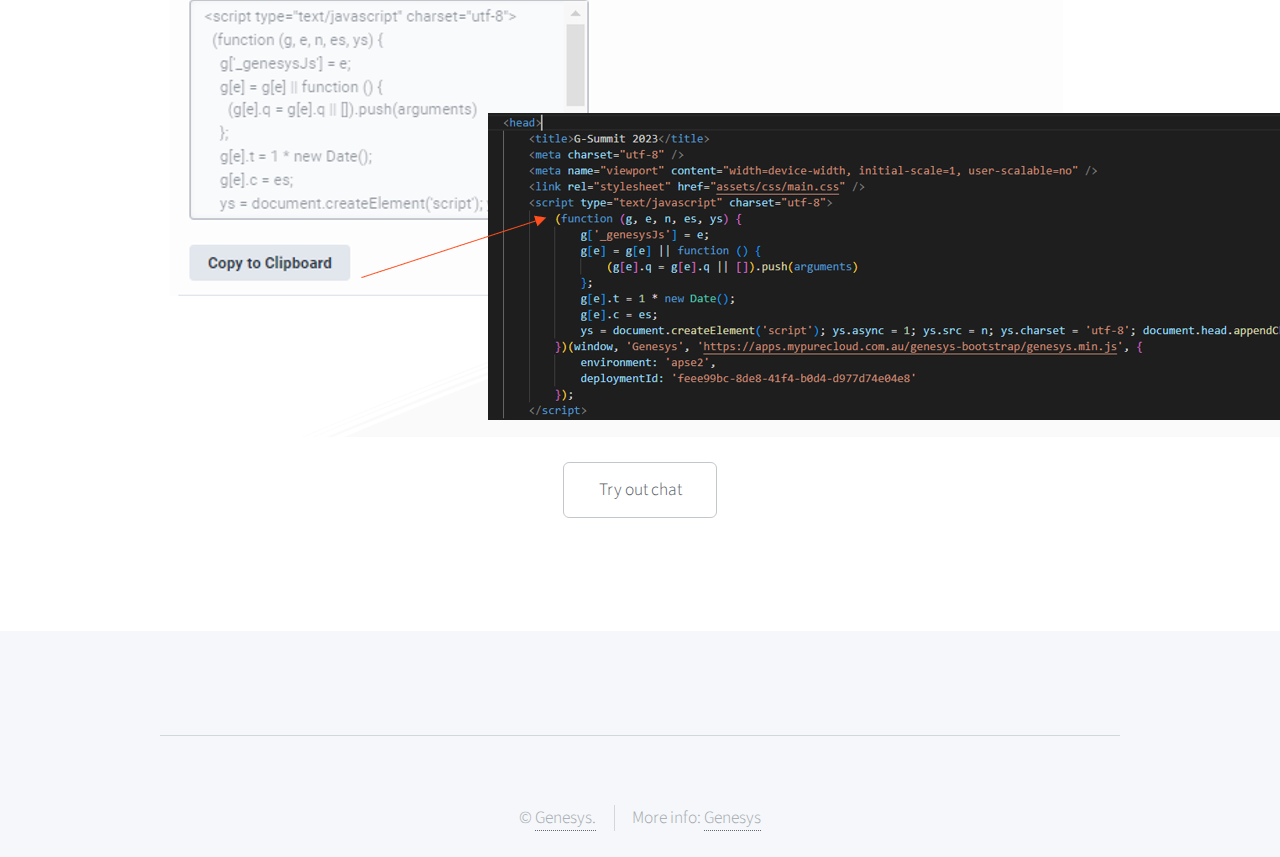
<file: CreateDeployment.html>
<!DOCTYPE HTML>
<!--
	Telephasic by HTML5 UP
	html5up.net | @ajlkn
	Free for personal and commercial use under the CCA 3.0 license (html5up.net/license)
-->
<html>
	<head>
		<title>Messenger Deployment | G-Summit 2023</title>
		<meta charset="utf-8" />
		<meta name="viewport" content="width=device-width, initial-scale=1, user-scalable=no" />
		<link rel="stylesheet" href="assets/css/main.css" />
		<script type="text/javascript" charset="utf-8">
      (function (g, e, n, es, ys) {
        g['_genesysJs'] = e;
        g[e] = g[e] || function () {
          (g[e].q = g[e].q || []).push(arguments)
        };
        g[e].t = 1 * new Date();
        g[e].c = es;
        ys = document.createElement('script'); ys.async = 1; ys.src = n; ys.charset = 'utf-8'; document.head.appendChild(ys);
      })(window, 'Genesys', 'https://apps.mypurecloud.com.au/genesys-bootstrap/genesys.min.js', {
        environment: 'apse2',
        deploymentId: 'feee99bc-8de8-41f4-b0d4-d977d74e04e8'
      });
    </script>
    <script>
      function submitForm(event) {
        event.preventDefault(); // Prevent form submission from redirecting to the specified action
    
        // Get form input values
        var name = document.getElementById("name").value;
        var email = document.getElementById("email").value;
        var message = document.getElementById("message").value;
    
        // Do something with the form data
        console.log("Name:", name);
        console.log("Email:", email);
        console.log("Message:", message);
    
        // Optionally, you can perform further actions with the form data, such as saving it locally or sending it to a server
    
        // Reset the form fields
        document.getElementById("name").value = "";
        document.getElementById("email").value = "";
        document.getElementById("message").value = "";
      }
    </script>
      <script>
  function popEngage() {var launcherVisibility = false;
      // Place your script code here
      Genesys("command", "Engage.invite", {
        engageContent: {
          offerText: "Phew! It works 😌 Now let's try out the chat widget."
        }
      });

      if (launcherVisibility === false) {
  Genesys("command", "Launcher.show");
  // You can replace the alert with your desired script logic
}
    };
      </script>
	</head>
	<!-- <body class="homepage is-preload"> -->
		<body>
		<div id="page-wrapper">

			<!-- Header -->
				<div id="header-wrapper">
					<div id="header" class="container">

						<!-- Logo -->
							<h1 id="logo"><a href="index.html">Genesys Digital Services</a></h1>

						<!-- Nav -->
							<nav id="nav">
								<ul>
									<li>
										<a href="#">Dropdown</a>
										<ul>
											<li><a href="page1.html">Pop offer</a></li>
											<li><a href="#">Page 2</a></li>
											<li><a href="#">Page 3</a></li>
											<li>
												<a href="#">List</a>
												<ul>
													<li><a href="#">Page 1.1</a></li>
													<li><a href="#">Page 1.2</a></li>
													<li><a href="#">Page 1.3</a></li>
													<li><a href="#">Page 1.4</a></li>
												</ul>
											</li>
											<li><a href="#">Page 4</a></li>
										</ul>
									</li>
									<!-- <li><a href="left-sidebar.html">Left Sidebar</a></li>
									<li class="break"><a href="right-sidebar.html">Right Sidebar</a></li>
									<li><a href="no-sidebar.html">No Sidebar</a></li> -->
								</ul>
							</nav>

					</div>

					<!-- Hero -->
						<section id="hero" class="container">
							<header>
								<h2>Messenger Deployments
								</h2>
							</header>
							<!-- <p>Designed and built by <a href="http://twitter.com/ajlkn">AJ</a> and released for free under
							<br />
							the <a href="http://html5up.net/license">Creative Commons Attribution 3.0 license</a>.</p> -->
							<!-- <ul class="actions">
								<li list-style: none;><a href="#" class="button" onclick="popEngage()">Let's get started</a></li>
							</ul> -->
						</section>

				</div>

			<!-- Features 1 -->
				<!-- <div class="wrapper">					
					<div class="image-wrapper">
						<img src="images/findMessenger.png" alt="find Messenger">
					</div>
				</div> -->
					<!-- <div class="container">
						<div class="row">
							<section class="col-6 col-12-narrower feature">
								<div class="image-wrapper first">
									<a href="#" class="image featured first"><img src="images/pic01.jpg" alt="" /></a>
								</div>
								<header>
									<h2>Configure your<br />
									Messenger integration</h2>
								</header>
								<p>Follow these simple steps to configure your messenger widget before deploying to your website.</p>
								<ul class="actions">
									<li><a href="#" class="button">Show me how</a></li>
								</ul>
							</section>
							<section class="col-6 col-12-narrower feature">
								<div class="image-wrapper">
									<a href="#" class="image featured"><img src="images/pic02.jpg" alt="" /></a>
								</div>
								<header>
									<h2>Create the messenger <br />
									deployment</h2>
								</header>
								<p>Associate the messenger configuration with the deployment, to generate the required code to place on your website</p>
								<ul class="actions">
									<li><a href="#" class="button">Show me how</a></li>
								</ul>
							</section>
						</div>
					</div> -->
				</div>

			<!-- Promo -->
				<!-- <div id="promo-wrapper">
					<section id="promo">
						<h2>Personalise your experiences with Predictive Engagement</h2>
						<a href="#" class="button">Show me how</a>
					</section>
				</div> -->

			<!-- Features 2 -->
				<div class="wrapper">
					<section class="container">
						<header class="article">
							<!-- <h2>Find the messenger configuration via the Genesys Cloud Admin page</h2> -->
							<br>
							<div >
								<img src="images/deployments/getStarted.png" alt="find Messenger">
								<hr>
								<img src="images/deployments/nameIt.png">
								<hr>
								<img src="images/deployments/selectYourConfig.png">
								<hr>
								<img src="images/deployments/configSelector.png">
								<hr>
								<img src="images/deployments/control.png">
								<hr>
								<img src="images/deployments/selectArchitect.png">
								<hr>
								<img src="images/deployments/saveIt.png">
							</div>
							<div>
							
							</div>
							<ul class="actions" style="text-align: center;">
								<li style="list-style: none;">
									<a class="button" onclick="popEngage()"> Try out chat</a>
								</li>
							</ul>

							
						</header>
						<!-- <div class="row features">
							<section class="col-4 col-12-narrower feature">
								<div class="image-wrapper first">
									<a href="#" class="image featured"><img src="images/pic03.jpg" alt="" /></a>
								</div>
								<p>Lorem ipsum dolor sit amet consectetur et sed adipiscing elit. Curabitur
								vel sem sit dolor neque semper magna lorem ipsum.</p>
							</section>
							<section class="col-4 col-12-narrower feature">
								<div class="image-wrapper">
									<a href="#" class="image featured"><img src="images/pic04.jpg" alt="" /></a>
								</div>
								<p>Lorem ipsum dolor sit amet consectetur et sed adipiscing elit. Curabitur
								vel sem sit dolor neque semper magna lorem ipsum.</p>
							</section>
							<section class="col-4 col-12-narrower feature">
								<div class="image-wrapper">
									<a href="#" class="image featured"><img src="images/pic05.jpg" alt="" /></a>
								</div>
								<p>Lorem ipsum dolor sit amet consectetur et sed adipiscing elit. Curabitur
								vel sem sit dolor neque semper magna lorem ipsum.</p>
							</section>
						</div> -->
						<!-- <ul class="actions major">
							<li><a href="#" class="button">Elevate my awareness</a></li>
						</ul> -->
					</section>
				</div>

			<!-- Footer -->
				<!-- <div id="footer-wrapper">
					<div id="footer" class="container">
						<header class="major">
							<h2>Lets see some forms in action</h2>
							<p>The below example will show you how we can collect data during form submission<br />
							which can be used to connect your customers digital experience, to your contact centre</p>
						</header>
						<div class="row">
							<section class="col-6 col-12-narrower">
                <form name= "details_form" action="/submit" method="post" onsubmit="submitForm(event)">
                  <label for="name">Name:</label>
                  <input type="text" id="name" name="name" required>
                  <br>
                  <label for="phonenumber">Phone Number:</label>
                  <input type="text" id="phonenumber" name="phonenumber" required>
                  <br>
                
                  <label for="email">Email:</label>
                  <input type="email" id="email" name="email" required>
                  <br>
                
                  <label for="message">Message:</label>
                  <textarea id="message" name="message" rows="4" required></textarea>
                  <br>
                
                  <button type="submit">Submit</button>
                </form> -->
								<!-- <form method="post" action="#">
									<div class="row gtr-50">
										<div class="col-6 col-12-mobile">
											<input name="name" placeholder="Name" type="text" />
										</div>
										<div class="col-6 col-12-mobile">
											<input name="email" placeholder="Email" type="text" />
										</div>
										<div class="col-12">
											<textarea name="message" placeholder="Message"></textarea>
										</div>
										<div class="col-12">
											<ul class="actions">
												<li><input type="submit" value="Send Message" /></li>
												<li><input type="reset" value="Clear form" /></li>
											</ul>
										</div>
									</div>
								</form> -->
							</section>
							<!-- <section class="col-6 col-12-narrower">
								<div class="row gtr-0">
									<ul class="divided icons col-6 col-12-mobile">
										<li class="icon brands fa-twitter"><a href="https://twitter.com/Genesys"><span class="extra">twitter.com/</span>genesys</a></li>
										<li class="icon brands fa-facebook-f"><a href="#"><span class="extra">facebook.com/</span>genesys</a></li>
										<li class="icon brands fa-dribbble"><a href="#"><span class="extra">dribbble.com/</span>genesys</a></li>
									</ul>
									<ul class="divided icons col-6 col-12-mobile">
										<li class="icon brands fa-instagram"><a href="#"><span class="extra">instagram.com/</span>genesys</a></li>
										<li class="icon brands fa-youtube"><a href="#"><span class="extra">youtube.com/</span>genesys</a></li>
										<li class="icon brands fa-pinterest"><a href="#"><span class="extra">pinterest.com/</span>genesys</a></li>
									</ul>
								</div>
							</section> -->
						</div>
					</div>
					<div id="copyright" class="container">
						<ul class="menu">
							<li>&copy; <a href="https://www.genesys.com/">Genesys.</a></li><li>More info: <a href="https://www.genesys.com/">Genesys</a></li>
						</ul>
					</div>
				</div>

		</div>

		<!-- Scripts -->
			<script src="assets/js/jquery.min.js"></script>
			<script src="assets/js/jquery.dropotron.min.js"></script>
			<script src="assets/js/browser.min.js"></script>
			<script src="assets/js/breakpoints.min.js"></script>
			<script src="assets/js/util.js"></script>
			<script src="assets/js/main.js"></script>
			   <script>Genesys("subscribe", "Messenger.ready", function () {
          Genesys("command", "Journey.formsTrack", { formName: "details_form", captureFormDataOnAbandon: false, traitsMapper:[{fieldName:"name", traitName:"givenName"},{fieldName:"phonenumber", traitName:"cellPhone"}] });
          Genesys("subscribe", "Launcher.visible", function() {
    launcherVisibility = true;
    // Additional logic to handle when the launcher becomes visible
  });
  Genesys("subscribe", "Launcher.hidden", function() {
    launcherVisibility = false;
    // Additional logic to handle when the launcher becomes hidden
  });

  Genesys("command", "Journey.trackScrollDepth", {
  scrollDepthEvents: [{ percentage: 50, eventName: "scrolled_50_percent" }]
}); }
        );
</script>
<script>Genesys("subscribe", "Engage.inviteRejected", ({data})=>{
  Genesys("command", "Launcher.hide");
});</script>
<script>

  // Genesys("subscribe", "Launcher.visible", function() {
  //   launcherVisibility = true;
  //   // Additional logic to handle when the launcher becomes visible
  // });
  
  // Genesys("subscribe", "Launcher.hidden", function() {
  //   launcherVisibility = false;
  //   // Additional logic to handle when the launcher becomes hidden
  // });</script>

	</body>
</html>
</file>
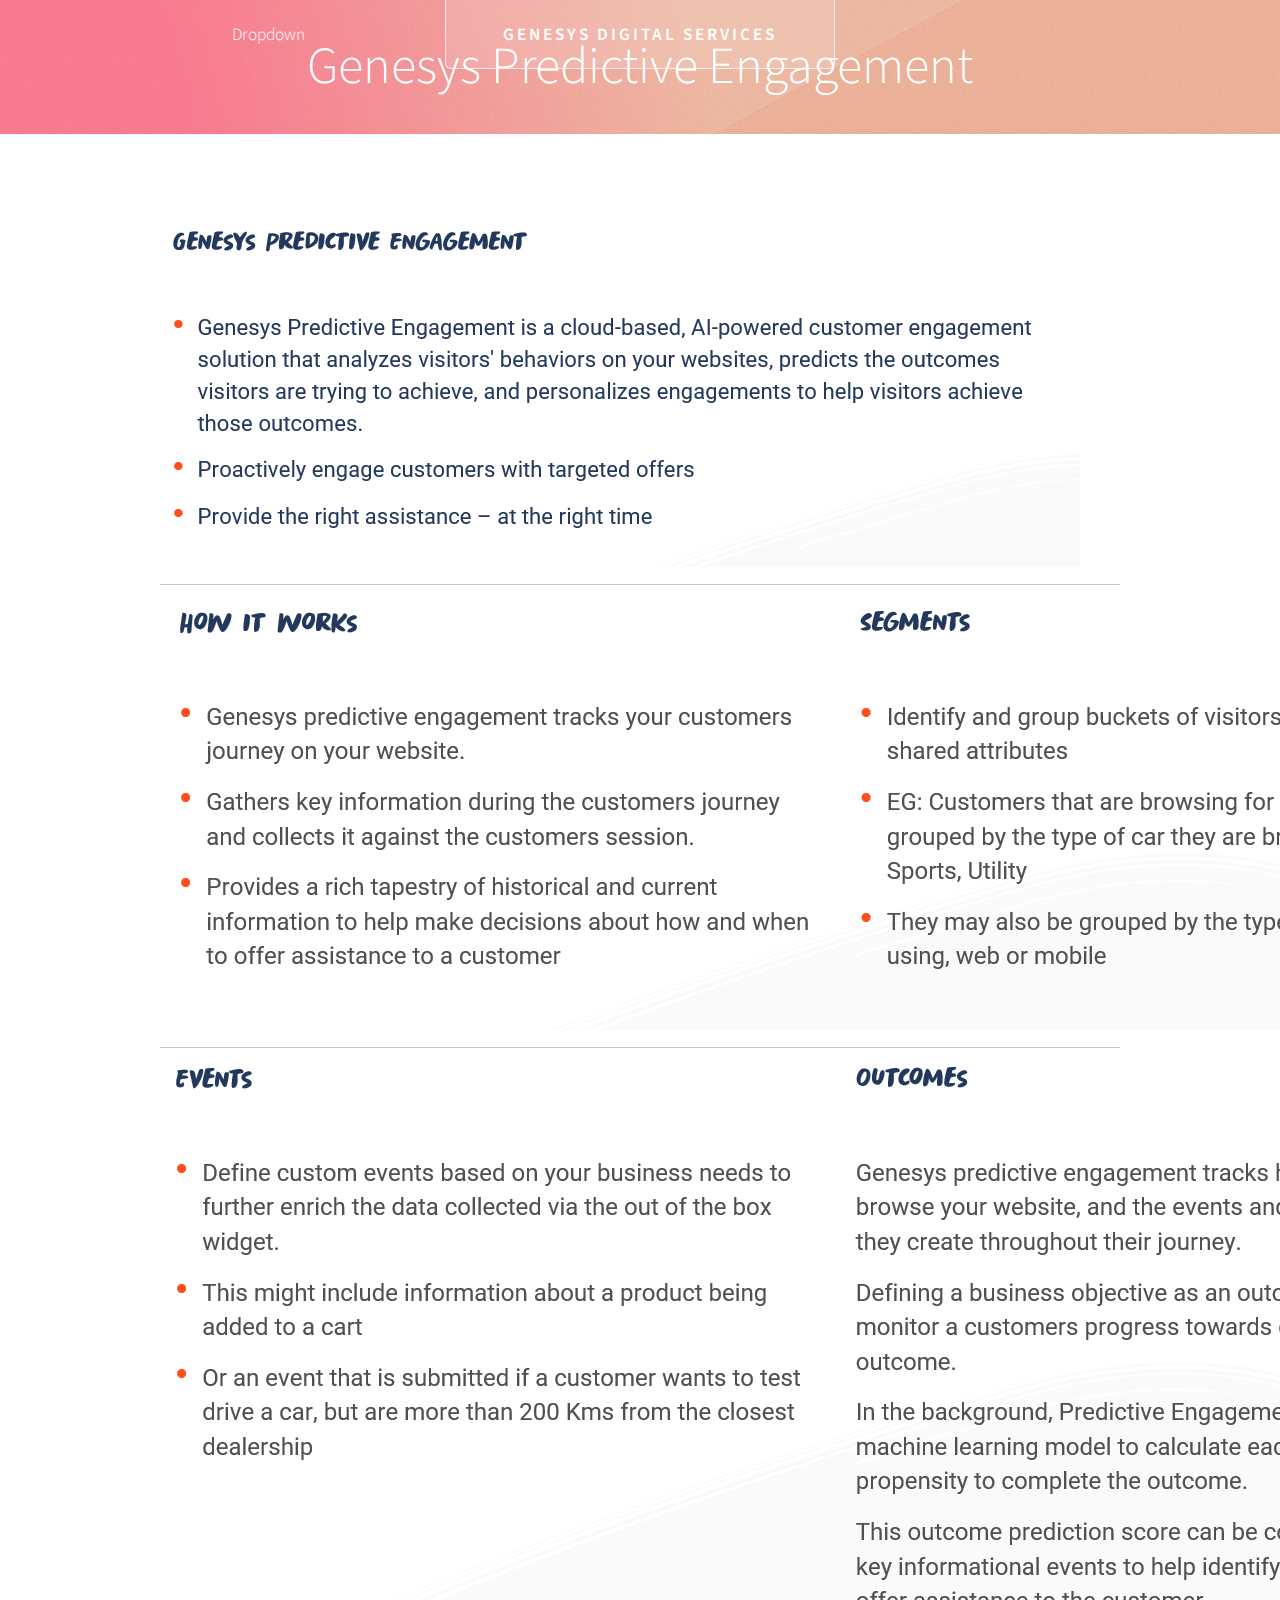
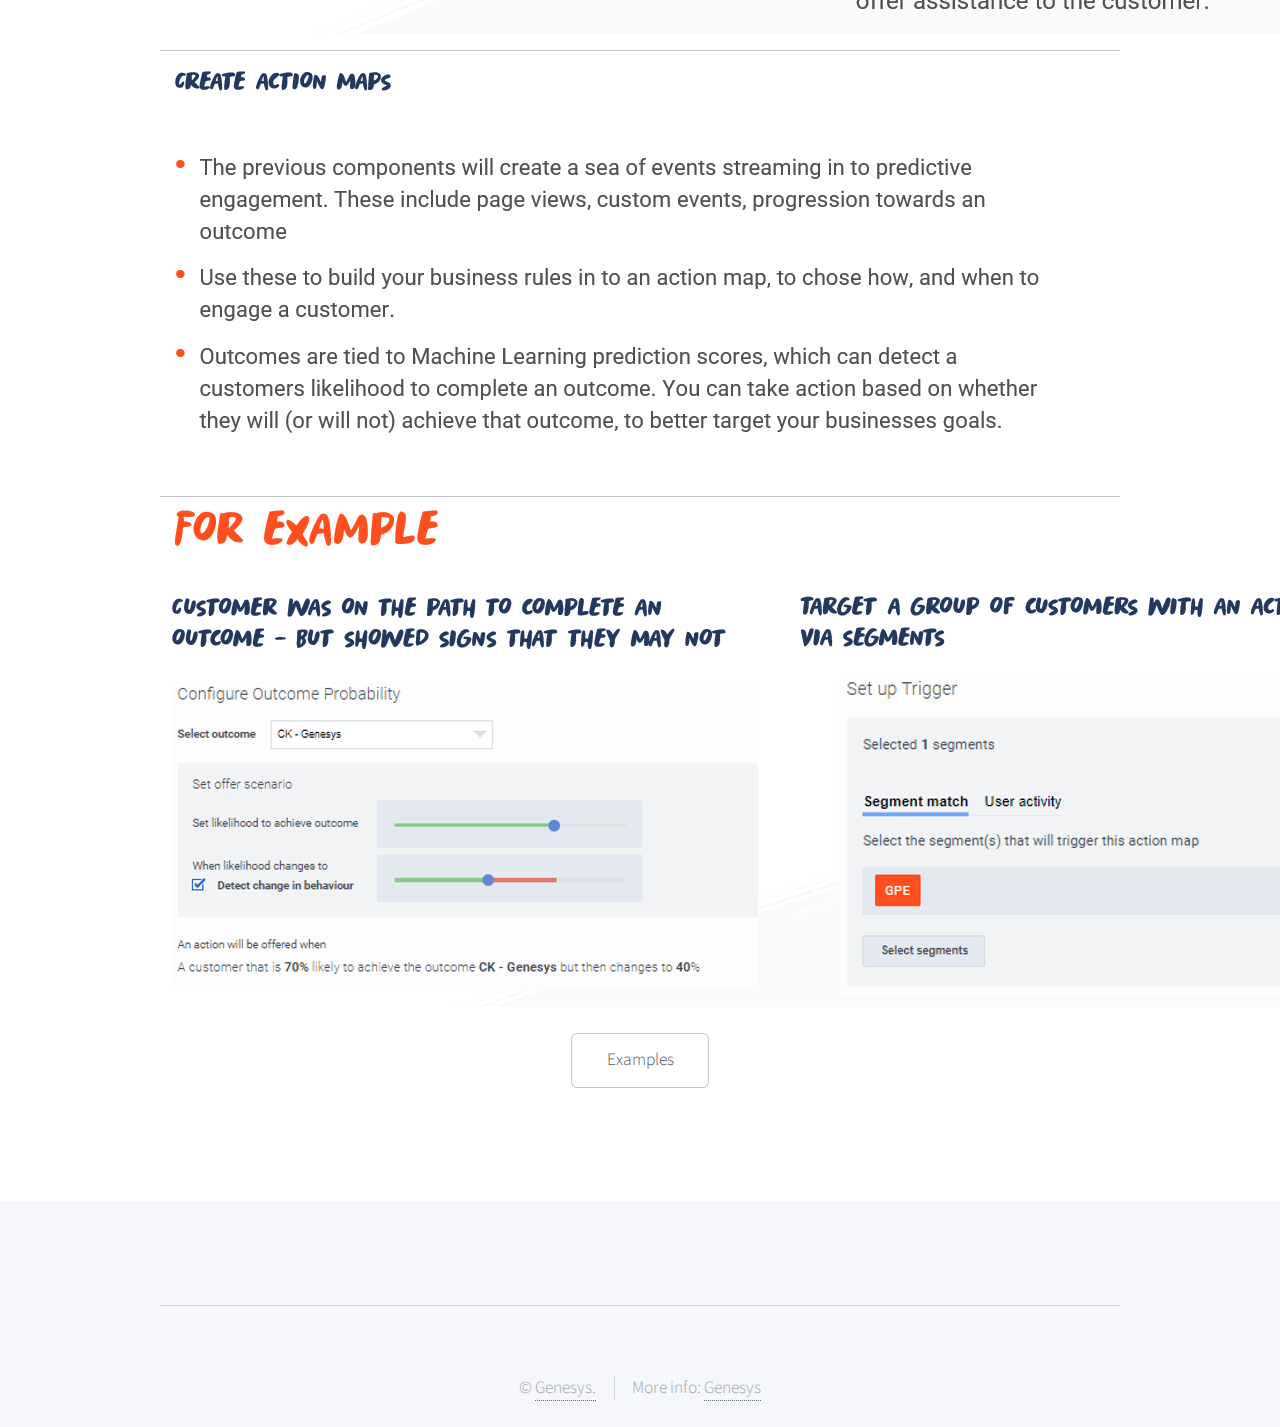
<file: GenesysPredictiveEngagement.html>
<!DOCTYPE HTML>
<!--
	Telephasic by HTML5 UP
	html5up.net | @ajlkn
	Free for personal and commercial use under the CCA 3.0 license (html5up.net/license)
-->
<html>
	<head>
		<title>Predictive Engagement | G-Summit 2023</title>
		<meta charset="utf-8" />
		<meta name="viewport" content="width=device-width, initial-scale=1, user-scalable=no" />
		<link rel="stylesheet" href="assets/css/main.css" />
		<script type="text/javascript" charset="utf-8">
      (function (g, e, n, es, ys) {
        g['_genesysJs'] = e;
        g[e] = g[e] || function () {
          (g[e].q = g[e].q || []).push(arguments)
        };
        g[e].t = 1 * new Date();
        g[e].c = es;
        ys = document.createElement('script'); ys.async = 1; ys.src = n; ys.charset = 'utf-8'; document.head.appendChild(ys);
      })(window, 'Genesys', 'https://apps.mypurecloud.com.au/genesys-bootstrap/genesys.min.js', {
        environment: 'apse2',
        deploymentId: 'feee99bc-8de8-41f4-b0d4-d977d74e04e8'
      });
    </script>
    <script>
      function submitForm(event) {
        event.preventDefault(); // Prevent form submission from redirecting to the specified action
    
        // Get form input values
        var name = document.getElementById("name").value;
        var email = document.getElementById("email").value;
        var message = document.getElementById("message").value;
    
        // Do something with the form data
        console.log("Name:", name);
        console.log("Email:", email);
        console.log("Message:", message);
    
        // Optionally, you can perform further actions with the form data, such as saving it locally or sending it to a server
    
        // Reset the form fields
        document.getElementById("name").value = "";
        document.getElementById("email").value = "";
        document.getElementById("message").value = "";
      }
    </script>
      <script>
  function popEngage() {var launcherVisibility = false;
      // Place your script code here
      Genesys("command", "Engage.invite", {
        engageContent: {
          offerText: "Hi there! Welcome to G-Summit 2023"
        }
      });

      if (launcherVisibility === false) {
  Genesys("command", "Launcher.show");
  // You can replace the alert with your desired script logic
}
    };
      </script>
	</head>
	<!-- <body class="homepage is-preload"> -->
		<body>
		<div id="page-wrapper">

			<!-- Header -->
				<div id="header-wrapper">
					<div id="header" class="container">

						<!-- Logo -->
							<h1 id="logo"><a href="index.html">Genesys Digital Services</a></h1>

						<!-- Nav -->
							<nav id="nav">
								<ul>
									<li>
										<a href="#">Dropdown</a>
										<ul>
											<li><a href="page1.html">Pop offer</a></li>
											<li><a href="#">Page 2</a></li>
											<li><a href="#">Page 3</a></li>
											<li>
												<a href="#">List</a>
												<ul>
													<li><a href="#">Page 1.1</a></li>
													<li><a href="#">Page 1.2</a></li>
													<li><a href="#">Page 1.3</a></li>
													<li><a href="#">Page 1.4</a></li>
												</ul>
											</li>
											<li><a href="#">Page 4</a></li>
										</ul>
									</li>
									<!-- <li><a href="left-sidebar.html">Left Sidebar</a></li>
									<li class="break"><a href="right-sidebar.html">Right Sidebar</a></li>
									<li><a href="no-sidebar.html">No Sidebar</a></li> -->
								</ul>
							</nav>

					</div>

					<!-- Hero -->
						<section id="hero" class="container">
							<header>
								<h2>Genesys Predictive Engagement</h2>
							</header>
							<!-- <p>Designed and built by <a href="http://twitter.com/ajlkn">AJ</a> and released for free under
							<br />
							the <a href="http://html5up.net/license">Creative Commons Attribution 3.0 license</a>.</p> -->
							<!-- <ul class="actions">
								<li list-style: none;><a href="#" class="button" onclick="popEngage()">Let's get started</a></li>
							</ul> -->
						</section>

				</div>

			<!-- Features 1 -->
				<!-- <div class="wrapper">					
					<div class="image-wrapper">
						<img src="images/findMessenger.png" alt="find Messenger">
					</div>
				</div> -->
					<!-- <div class="container">
						<div class="row">
							<section class="col-6 col-12-narrower feature">
								<div class="image-wrapper first">
									<a href="#" class="image featured first"><img src="images/pic01.jpg" alt="" /></a>
								</div>
								<header>
									<h2>Configure your<br />
									Messenger integration</h2>
								</header>
								<p>Follow these simple steps to configure your messenger widget before deploying to your website.</p>
								<ul class="actions">
									<li><a href="#" class="button">Show me how</a></li>
								</ul>
							</section>
							<section class="col-6 col-12-narrower feature">
								<div class="image-wrapper">
									<a href="#" class="image featured"><img src="images/pic02.jpg" alt="" /></a>
								</div>
								<header>
									<h2>Create the messenger <br />
									deployment</h2>
								</header>
								<p>Associate the messenger configuration with the deployment, to generate the required code to place on your website</p>
								<ul class="actions">
									<li><a href="#" class="button">Show me how</a></li>
								</ul>
							</section>
						</div>
					</div> -->
				</div>

			<!-- Promo -->
				<!-- <div id="promo-wrapper">
					<section id="promo">
						<h2>Personalise your experiences with Predictive Engagement</h2>
						<a href="#" class="button">Show me how</a>
					</section>
				</div> -->

			<!-- Features 2 -->
				<div class="wrapper">
					<section class="container">
						<header class="article">
							<h2></h2>
							<div >
								<img src="images/GPE/whatIsIt.png" alt="find Messenger">
								<hr>
								<img src="images/GPE/howAndSegments.png">
								<hr>
								<img src="images/GPE/eventsAndOutcomes.png">
								<hr>
								<img src="images/GPE/actionMaps.png">
								<hr>
								<img src="images/GPE/eg.png">
								<img src="images/GPE/outcomeExamples.png">

							</div>
							<div>
	
							</div>
							<ul class="actions" style="text-align: center;">
								<li style="list-style: none;">
									<a href="CoolStuff.html" class="button">Examples</a>
								</li>
							</ul>


		 					<div>
								<!-- <h2 id="magic" style="text-align: center;">Pair it all together</h2> -->
							</div>

							
						</header>
						<!-- <div class="row features">
							<section class="col-4 col-12-narrower feature">
								<div class="image-wrapper first">
									<a href="#" class="image featured"><img src="images/pic03.jpg" alt="" /></a>
								</div>
								<p>Lorem ipsum dolor sit amet consectetur et sed adipiscing elit. Curabitur
								vel sem sit dolor neque semper magna lorem ipsum.</p>
							</section>
							<section class="col-4 col-12-narrower feature">
								<div class="image-wrapper">
									<a href="#" class="image featured"><img src="images/pic04.jpg" alt="" /></a>
								</div>
								<p>Lorem ipsum dolor sit amet consectetur et sed adipiscing elit. Curabitur
								vel sem sit dolor neque semper magna lorem ipsum.</p>
							</section>
							<section class="col-4 col-12-narrower feature">
								<div class="image-wrapper">
									<a href="#" class="image featured"><img src="images/pic05.jpg" alt="" /></a>
								</div>
								<p>Lorem ipsum dolor sit amet consectetur et sed adipiscing elit. Curabitur
								vel sem sit dolor neque semper magna lorem ipsum.</p>
							</section>
						</div> -->
						<!-- <ul class="actions major">
							<li><a href="#" class="button">Elevate my awareness</a></li>
						</ul> -->
					</section>
				</div>

				

			<!-- Footer -->
				<!-- <div id="footer-wrapper">
					<div id="footer" class="container">
						<header class="major">
							<h2>Lets see some forms in action</h2>
							<p>The below example will show you how we can collect data during form submission<br />
							which can be used to connect your customers digital experience, to your contact centre</p>
						</header>
						<div class="row">
							<section class="col-6 col-12-narrower">
                <form name= "details_form" action="/submit" method="post" onsubmit="submitForm(event)">
                  <label for="name">Name:</label>
                  <input type="text" id="name" name="name" required>
                  <br>
                  <label for="phonenumber">Phone Number:</label>
                  <input type="text" id="phonenumber" name="phonenumber" required>
                  <br>
                
                  <label for="email">Email:</label>
                  <input type="email" id="email" name="email" required>
                  <br>
                
                  <label for="message">Message:</label>
                  <textarea id="message" name="message" rows="4" required></textarea>
                  <br>
                
                  <button type="submit">Submit</button>
                </form> -->
								<!-- <form method="post" action="#">
									<div class="row gtr-50">
										<div class="col-6 col-12-mobile">
											<input name="name" placeholder="Name" type="text" />
										</div>
										<div class="col-6 col-12-mobile">
											<input name="email" placeholder="Email" type="text" />
										</div>
										<div class="col-12">
											<textarea name="message" placeholder="Message"></textarea>
										</div>
										<div class="col-12">
											<ul class="actions">
												<li><input type="submit" value="Send Message" /></li>
												<li><input type="reset" value="Clear form" /></li>
											</ul>
										</div>
									</div>
								</form> -->
							</section>
							<!-- <section class="col-6 col-12-narrower">
								<div class="row gtr-0">
									<ul class="divided icons col-6 col-12-mobile">
										<li class="icon brands fa-twitter"><a href="https://twitter.com/Genesys"><span class="extra">twitter.com/</span>genesys</a></li>
										<li class="icon brands fa-facebook-f"><a href="#"><span class="extra">facebook.com/</span>genesys</a></li>
										<li class="icon brands fa-dribbble"><a href="#"><span class="extra">dribbble.com/</span>genesys</a></li>
									</ul>
									<ul class="divided icons col-6 col-12-mobile">
										<li class="icon brands fa-instagram"><a href="#"><span class="extra">instagram.com/</span>genesys</a></li>
										<li class="icon brands fa-youtube"><a href="#"><span class="extra">youtube.com/</span>genesys</a></li>
										<li class="icon brands fa-pinterest"><a href="#"><span class="extra">pinterest.com/</span>genesys</a></li>
									</ul>
								</div>
							</section> -->
						</div>
					</div>
					<div id="copyright" class="container">
						<ul class="menu">
							<li>&copy; <a href="https://www.genesys.com/">Genesys.</a></li><li>More info: <a href="https://www.genesys.com/">Genesys</a></li>
						</ul>
					</div>
				</div>

		</div>

		<!-- Scripts -->
			<script src="assets/js/jquery.min.js"></script>
			<script src="assets/js/jquery.dropotron.min.js"></script>
			<script src="assets/js/browser.min.js"></script>
			<script src="assets/js/breakpoints.min.js"></script>
			<script src="assets/js/util.js"></script>
			<script src="assets/js/main.js"></script>
			   <script>Genesys("subscribe", "Messenger.ready", function () {
          Genesys("command", "Journey.formsTrack", { formName: "details_form", captureFormDataOnAbandon: false, traitsMapper:[{fieldName:"name", traitName:"givenName"},{fieldName:"phonenumber", traitName:"cellPhone"}] });
          Genesys("subscribe", "Launcher.visible", function() {
    launcherVisibility = true;
    // write a function for if launcher visibility == true, then hide the launcher
	if(launcherVisibility === true) {Genesys("command", "Launcher.hide"), Genesys("command", "MessagingService.clearSession"), Genesys("command", "Messenger.close");  };
  });
  Genesys("subscribe", "Launcher.hidden", function() {
    launcherVisibility = false;
    // Additional logic to handle when the launcher becomes hidden
  });

  Genesys("command", "Journey.trackScrollDepth", {
  scrollDepthEvents: [{ percentage: 50, eventName: "scrolled_50_percent" }]
}); }
        );
</script>
<script>Genesys("subscribe", "Engage.inviteRejected", ({data})=>{
  Genesys("command", "Launcher.hide");
});</script>
<script>
	setTimeout(function() {
	  Genesys("command", "Journey.trackInViewport", {
		inViewportEvents: [{ selector: "#magic", eventName: "GPE_InView" }]
	  });
	}, 5000);
	

  </script>
<script>

  // Genesys("subscribe", "Launcher.visible", function() {
  //   launcherVisibility = true;
  //   // Additional logic to handle when the launcher becomes visible
  // });
  
  // Genesys("subscribe", "Launcher.hidden", function() {
  //   launcherVisibility = false;
  //   // Additional logic to handle when the launcher becomes hidden
  // });</script>

	</body>
</html>
</file>
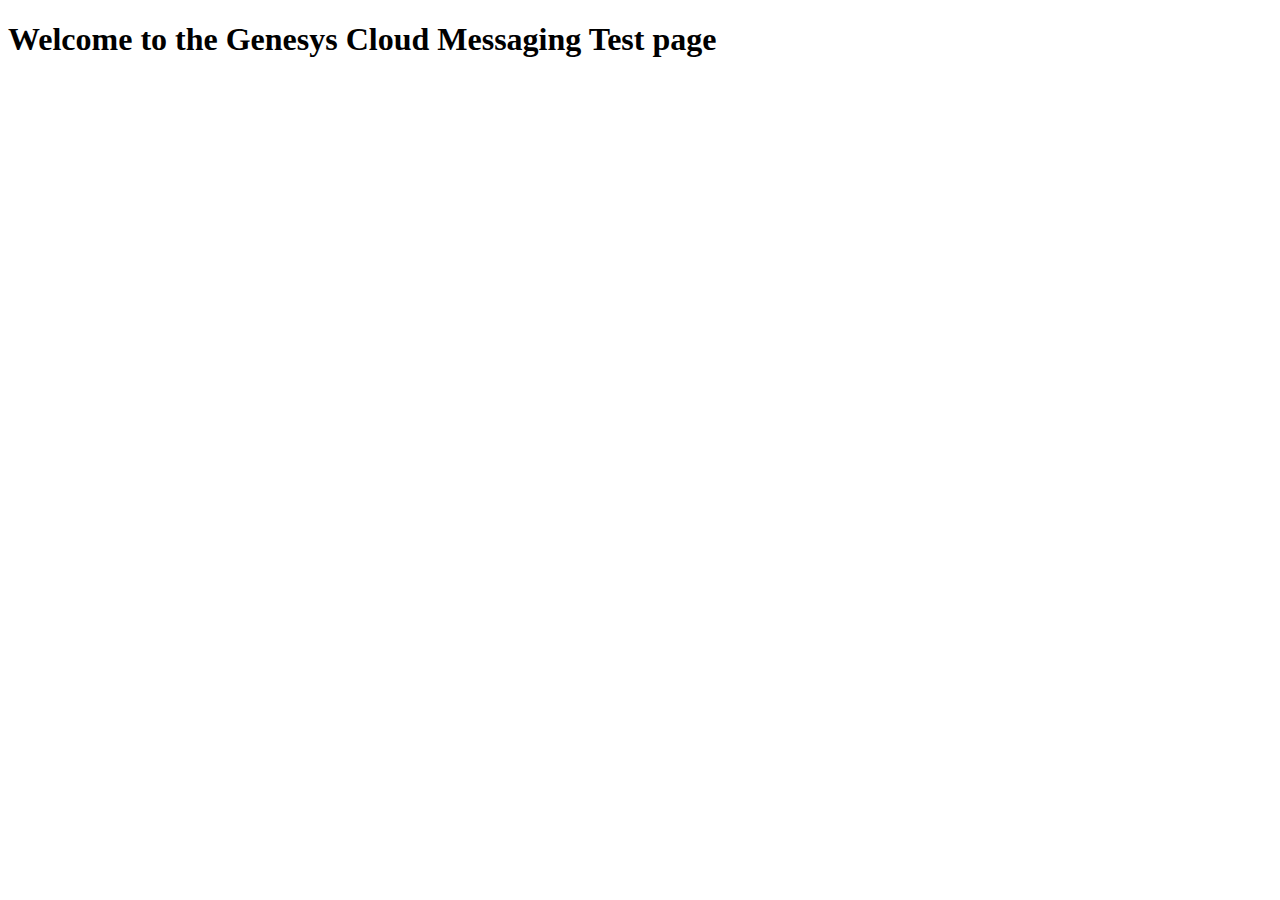
<file: GenesysTestingPage.html>
<!DOCTYPE html>
<html lang="en">
<head>
    <meta charset="UTF-8">
    <meta http-equiv="Content-Security-Policy" content="default-src 'self'; script-src 'self' https://apps.mypurecloud.com.au">

    <meta name="viewport" content="width=device-width, initial-scale=1.0">
    <script type="text/javascript" charset="utf-8">
        (function (g, e, n, es, ys) {
          g['_genesysJs'] = e;
          g[e] = g[e] || function () {
            (g[e].q = g[e].q || []).push(arguments)
          };
          g[e].t = 1 * new Date();
          g[e].c = es;
          ys = document.createElement('script'); ys.async = 1; ys.src = n; ys.charset = 'utf-8'; document.head.appendChild(ys);
        })(window, 'Genesys', 'https://apps.mypurecloud.com.au/genesys-bootstrap/genesys.min.js', {
          environment: 'prod-apse2',
          deploymentId: '3baf8b66-380f-48b1-87b5-628c852cda3a'
        });
      </script>
    <title>Genesys Cloud Testing</title>
</head>
<body>
    <header>
        <h1>Welcome to the Genesys Cloud Messaging Test page</h1>
    </header>
    <nav>
        <!-- Navigation links go here -->
    </nav>
    <main>
        
    </main>
    <footer>

    </footer>
</body>
</html>
</file>
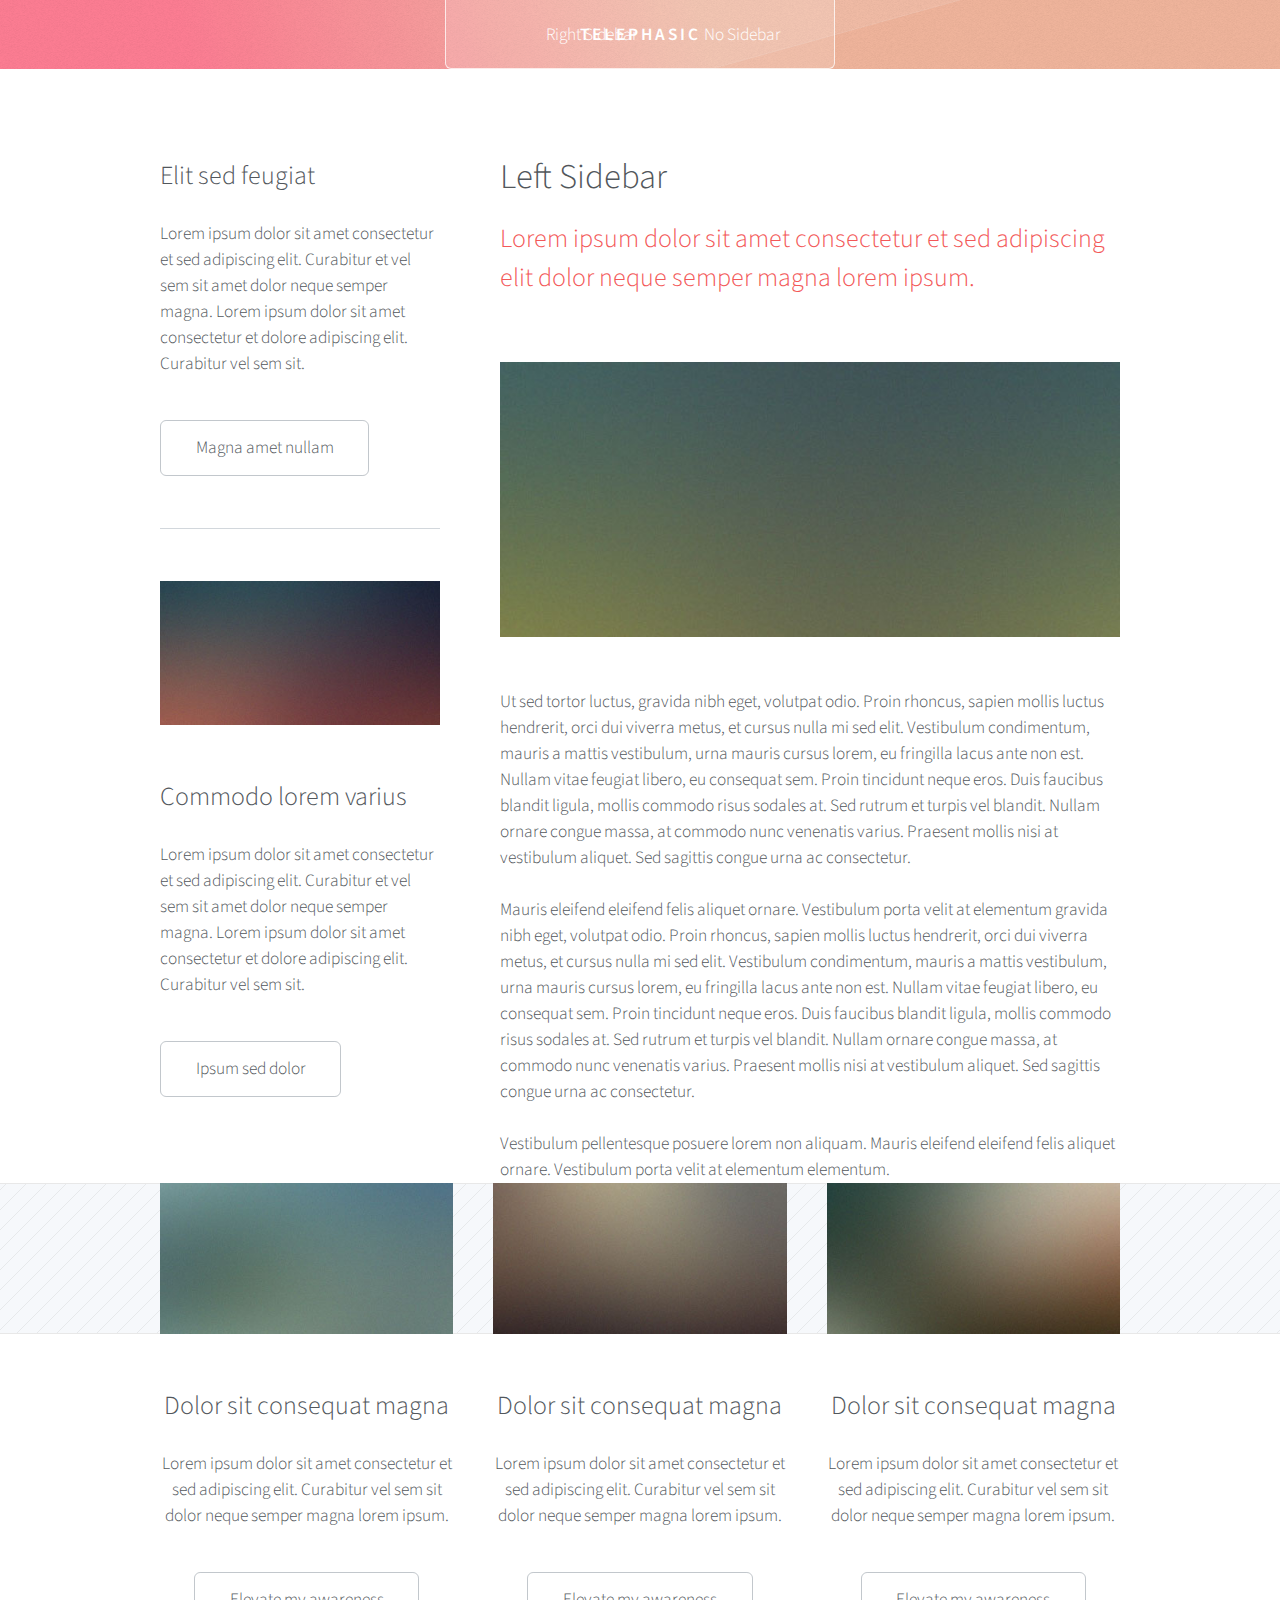
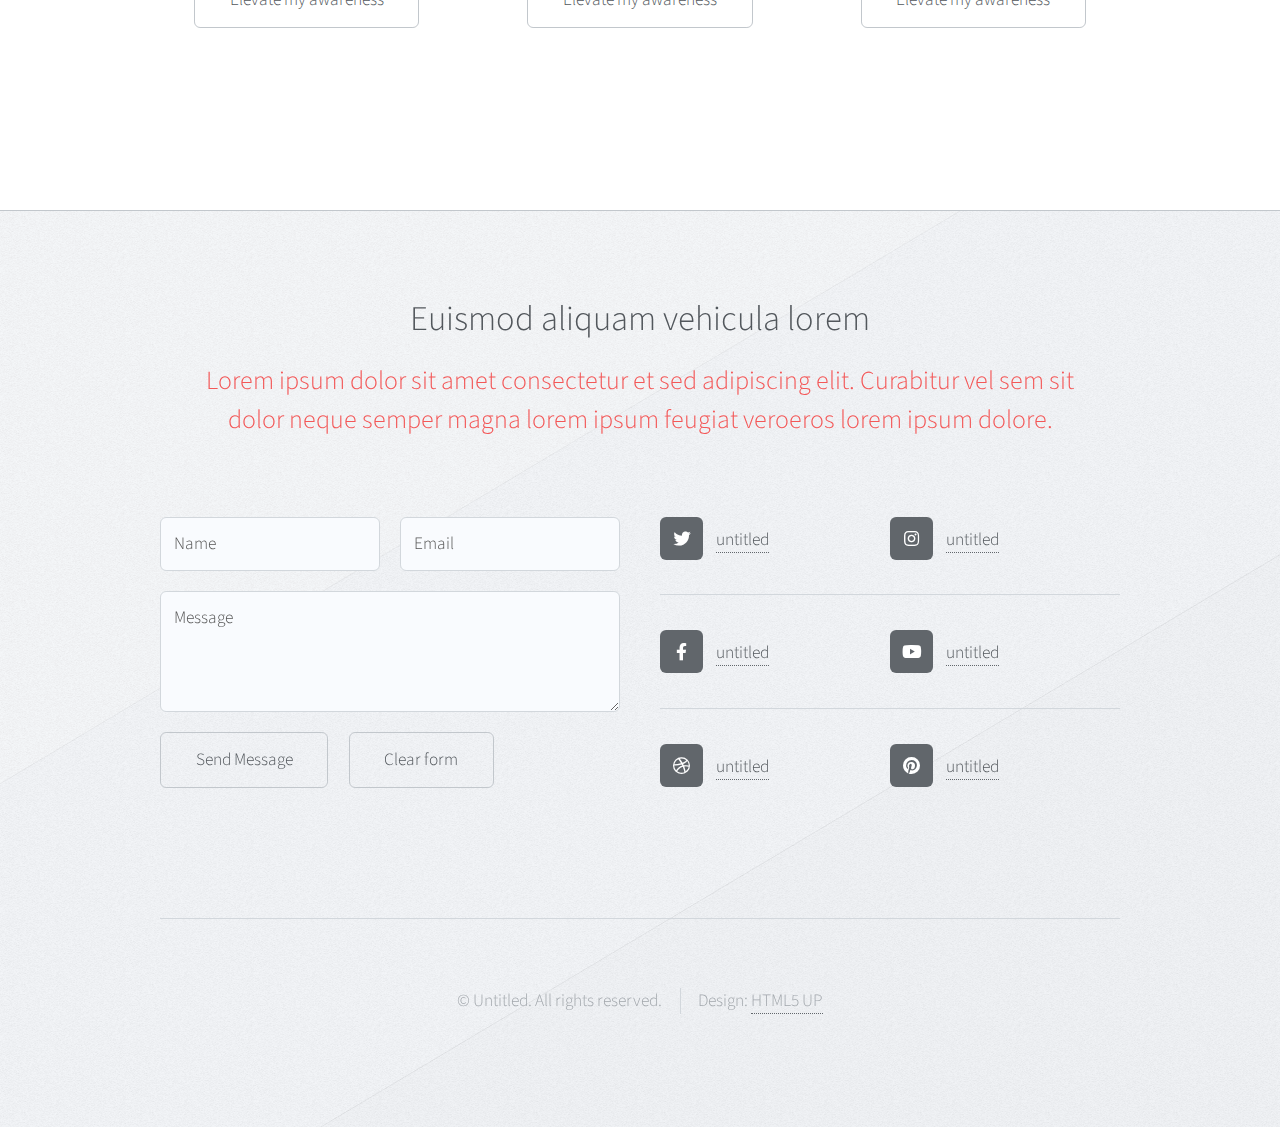
<file: left-sidebar.html>
<!DOCTYPE HTML>
<!--
	Telephasic by HTML5 UP
	html5up.net | @ajlkn
	Free for personal and commercial use under the CCA 3.0 license (html5up.net/license)
-->
<html>
	<head>
		<title>Telephasic by HTML5 UP</title>
		<meta charset="utf-8" />
		<meta name="viewport" content="width=device-width, initial-scale=1, user-scalable=no" />
		<link rel="stylesheet" href="assets/css/main.css" />
	</head>
	<body class="left-sidebar is-preload">
		<div id="page-wrapper">

			<!-- Header -->
				<div id="header-wrapper">
					<div id="header" class="container">

						<!-- Logo -->
							<h1 id="logo"><a href="index.html">Telephasic</a></h1>

						<!-- Nav -->
							<nav id="nav">
								<ul>
									<li>
										<a href="#">Dropdown</a>
										<ul>
											<li><a href="#">Lorem ipsum dolor</a></li>
											<li><a href="#">Magna phasellus</a></li>
											<li><a href="#">Etiam dolore nisl</a></li>
											<li>
												<a href="#">Phasellus consequat</a>
												<ul>
													<li><a href="#">Lorem ipsum dolor</a></li>
													<li><a href="#">Phasellus consequat</a></li>
													<li><a href="#">Magna phasellus</a></li>
													<li><a href="#">Etiam dolore nisl</a></li>
												</ul>
											</li>
											<li><a href="#">Veroeros feugiat</a></li>
										</ul>
									</li>
									<li><a href="left-sidebar.html">Left Sidebar</a></li>
									<li class="break"><a href="right-sidebar.html">Right Sidebar</a></li>
									<li><a href="no-sidebar.html">No Sidebar</a></li>
								</ul>
							</nav>

					</div>
				</div>

			<!-- Main -->
				<div class="wrapper">
					<div class="container" id="main">
						<div class="row gtr-150">
							<div class="col-4 col-12-narrower">

								<!-- Sidebar -->
									<section id="sidebar">
										<section>
											<header>
												<h3>Elit sed feugiat</h3>
											</header>
											<p>Lorem ipsum dolor sit amet consectetur et sed adipiscing elit. Curabitur et vel
											sem sit amet dolor neque semper magna. Lorem ipsum dolor sit amet consectetur et dolore
											adipiscing elit. Curabitur vel sem sit.</p>
											<ul class="actions">
												<li><a href="#" class="button">Magna amet nullam</a></li>
											</ul>
										</section>
										<section>
											<a href="#" class="image featured"><img src="images/pic07.jpg" alt="" /></a>
											<header>
												<h3>Commodo lorem varius</h3>
											</header>
											<p>Lorem ipsum dolor sit amet consectetur et sed adipiscing elit. Curabitur et vel
											sem sit amet dolor neque semper magna. Lorem ipsum dolor sit amet consectetur et dolore
											adipiscing elit. Curabitur vel sem sit.</p>
											<ul class="actions">
												<li><a href="#" class="button">Ipsum sed dolor</a></li>
											</ul>
										</section>
									</section>

							</div>
							<div class="col-8 col-12-narrower imp-narrower">

								<!-- Content -->
									<article id="content">
										<header>
											<h2>Left Sidebar</h2>
											<p>Lorem ipsum dolor sit amet consectetur et sed adipiscing elit
											dolor neque semper magna lorem ipsum.</p>
										</header>
										<a href="#" class="image featured"><img src="images/pic02.jpg" alt="" /></a>
										<p>Ut sed tortor luctus, gravida nibh eget, volutpat odio. Proin rhoncus, sapien
										mollis luctus hendrerit, orci dui viverra metus, et cursus nulla mi sed elit. Vestibulum
										condimentum, mauris a mattis vestibulum, urna mauris cursus lorem, eu fringilla lacus
										ante non est. Nullam vitae feugiat libero, eu consequat sem. Proin tincidunt neque
										eros. Duis faucibus blandit ligula, mollis commodo risus sodales at. Sed rutrum et
										turpis vel blandit. Nullam ornare congue massa, at commodo nunc venenatis varius.
										Praesent mollis nisi at vestibulum aliquet. Sed sagittis congue urna ac consectetur.</p>
										<p>Mauris eleifend eleifend felis aliquet ornare. Vestibulum porta velit at elementum
										gravida nibh eget, volutpat odio. Proin rhoncus, sapien
										mollis luctus hendrerit, orci dui viverra metus, et cursus nulla mi sed elit. Vestibulum
										condimentum, mauris a mattis vestibulum, urna mauris cursus lorem, eu fringilla lacus
										ante non est. Nullam vitae feugiat libero, eu consequat sem. Proin tincidunt neque
										eros. Duis faucibus blandit ligula, mollis commodo risus sodales at. Sed rutrum et
										turpis vel blandit. Nullam ornare congue massa, at commodo nunc venenatis varius.
										Praesent mollis nisi at vestibulum aliquet. Sed sagittis congue urna ac consectetur.</p>
										<p>Vestibulum pellentesque posuere lorem non aliquam. Mauris eleifend eleifend
										felis aliquet ornare. Vestibulum porta velit at elementum elementum.</p>
									</article>

							</div>
						</div>
						<div class="row features">
							<section class="col-4 col-12-narrower feature">
								<div class="image-wrapper first">
									<a href="#" class="image featured"><img src="images/pic03.jpg" alt="" /></a>
								</div>
								<header>
									<h3>Dolor sit consequat magna</h3>
								</header>
								<p>Lorem ipsum dolor sit amet consectetur et sed adipiscing elit. Curabitur
								vel sem sit dolor neque semper magna lorem ipsum.</p>
								<ul class="actions">
									<li><a href="#" class="button">Elevate my awareness</a></li>
								</ul>
							</section>
							<section class="col-4 col-12-narrower feature">
								<div class="image-wrapper">
									<a href="#" class="image featured"><img src="images/pic04.jpg" alt="" /></a>
								</div>
								<header>
									<h3>Dolor sit consequat magna</h3>
								</header>
								<p>Lorem ipsum dolor sit amet consectetur et sed adipiscing elit. Curabitur
								vel sem sit dolor neque semper magna lorem ipsum.</p>
								<ul class="actions">
									<li><a href="#" class="button">Elevate my awareness</a></li>
								</ul>
							</section>
							<section class="col-4 col-12-narrower feature">
								<div class="image-wrapper">
									<a href="#" class="image featured"><img src="images/pic05.jpg" alt="" /></a>
								</div>
								<header>
									<h3>Dolor sit consequat magna</h3>
								</header>
								<p>Lorem ipsum dolor sit amet consectetur et sed adipiscing elit. Curabitur
								vel sem sit dolor neque semper magna lorem ipsum.</p>
								<ul class="actions">
									<li><a href="#" class="button">Elevate my awareness</a></li>
								</ul>
							</section>
						</div>
					</div>
				</div>

			<!-- Footer -->
				<div id="footer-wrapper">
					<div id="footer" class="container">
						<header class="major">
							<h2>Euismod aliquam vehicula lorem</h2>
							<p>Lorem ipsum dolor sit amet consectetur et sed adipiscing elit. Curabitur vel sem sit<br />
							dolor neque semper magna lorem ipsum feugiat veroeros lorem ipsum dolore.</p>
						</header>
						<div class="row">
							<section class="col-6 col-12-narrower">
								<form method="post" action="#">
									<div class="row gtr-50">
										<div class="col-6 col-12-mobile">
											<input name="name" placeholder="Name" type="text" />
										</div>
										<div class="col-6 col-12-mobile">
											<input name="email" placeholder="Email" type="text" />
										</div>
										<div class="col-12">
											<textarea name="message" placeholder="Message"></textarea>
										</div>
										<div class="col-12">
											<ul class="actions">
												<li><input type="submit" value="Send Message" /></li>
												<li><input type="reset" value="Clear form" /></li>
											</ul>
										</div>
									</div>
								</form>
							</section>
							<section class="col-6 col-12-narrower">
								<div class="row gtr-0">
									<ul class="divided icons col-6 col-12-mobile">
										<li class="icon brands fa-twitter"><a href="#"><span class="extra">twitter.com/</span>untitled</a></li>
										<li class="icon brands fa-facebook-f"><a href="#"><span class="extra">facebook.com/</span>untitled</a></li>
										<li class="icon brands fa-dribbble"><a href="#"><span class="extra">dribbble.com/</span>untitled</a></li>
									</ul>
									<ul class="divided icons col-6 col-12-mobile">
										<li class="icon brands fa-instagram"><a href="#"><span class="extra">instagram.com/</span>untitled</a></li>
										<li class="icon brands fa-youtube"><a href="#"><span class="extra">youtube.com/</span>untitled</a></li>
										<li class="icon brands fa-pinterest"><a href="#"><span class="extra">pinterest.com/</span>untitled</a></li>
									</ul>
								</div>
							</section>
						</div>
					</div>
					<div id="copyright" class="container">
						<ul class="menu">
							<li>&copy; Untitled. All rights reserved.</li><li>Design: <a href="http://html5up.net">HTML5 UP</a></li>
						</ul>
					</div>
				</div>

		</div>

		<!-- Scripts -->
			<script src="assets/js/jquery.min.js"></script>
			<script src="assets/js/jquery.dropotron.min.js"></script>
			<script src="assets/js/browser.min.js"></script>
			<script src="assets/js/breakpoints.min.js"></script>
			<script src="assets/js/util.js"></script>
			<script src="assets/js/main.js"></script>

	</body>
</html>
</file>
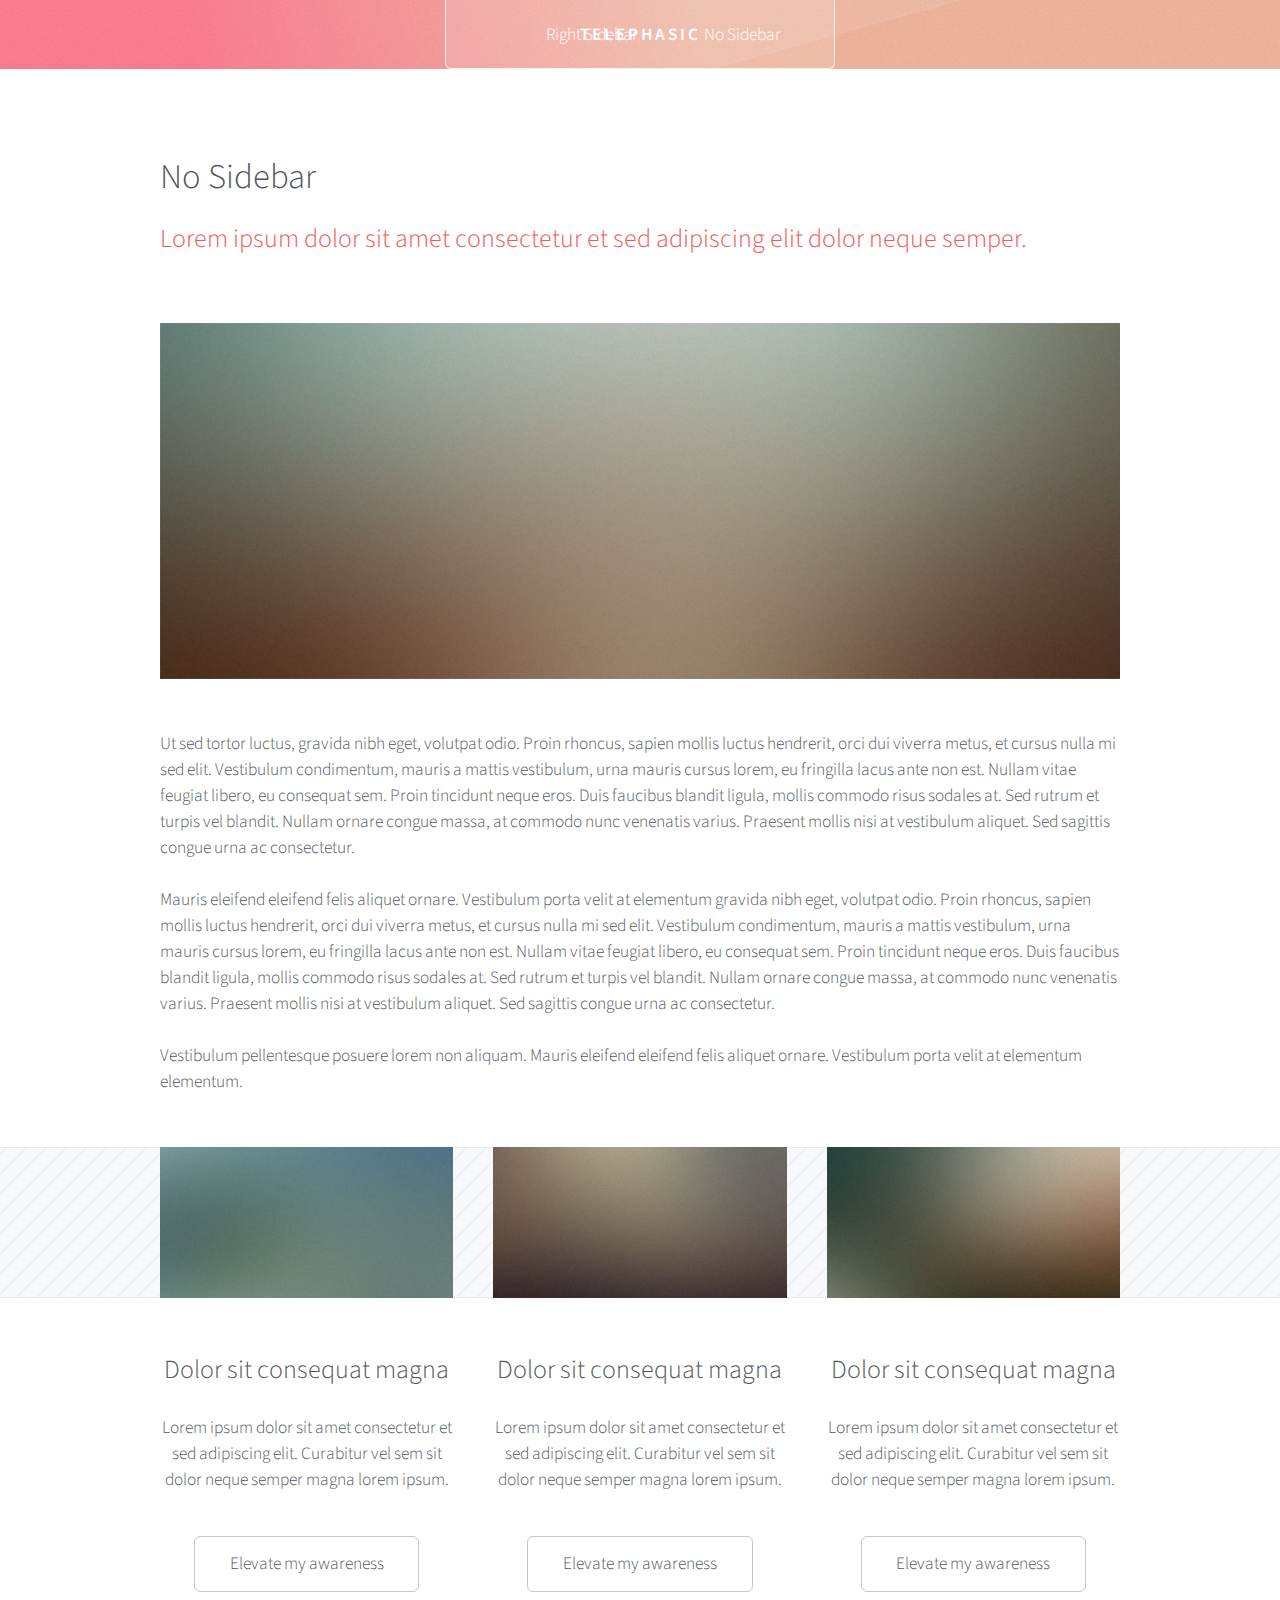
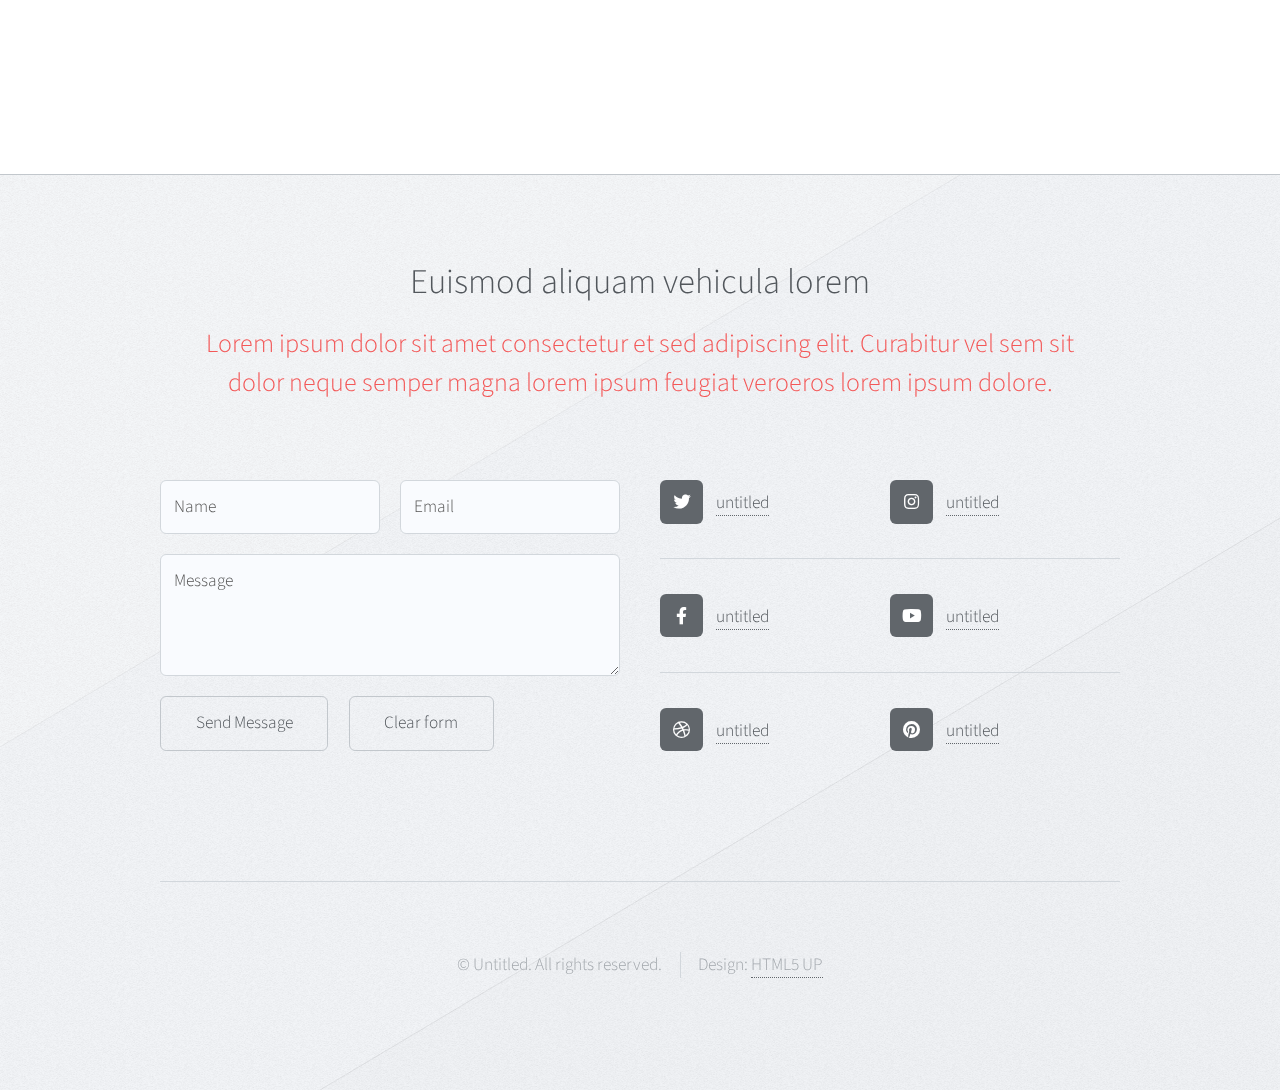
<file: no-sidebar.html>
<!DOCTYPE HTML>
<!--
	Telephasic by HTML5 UP
	html5up.net | @ajlkn
	Free for personal and commercial use under the CCA 3.0 license (html5up.net/license)
-->
<html>
	<head>
		<title>Telephasic by HTML5 UP</title>
		<meta charset="utf-8" />
		<meta name="viewport" content="width=device-width, initial-scale=1, user-scalable=no" />
		<link rel="stylesheet" href="assets/css/main.css" />
	</head>
	<body class="no-sidebar is-preload">
		<div id="page-wrapper">

			<!-- Header -->
				<div id="header-wrapper">
					<div id="header" class="container">

						<!-- Logo -->
							<h1 id="logo"><a href="index.html">Telephasic</a></h1>

						<!-- Nav -->
							<nav id="nav">
								<ul>
									<li>
										<a href="#">Dropdown</a>
										<ul>
											<li><a href="#">Lorem ipsum dolor</a></li>
											<li><a href="#">Magna phasellus</a></li>
											<li><a href="#">Etiam dolore nisl</a></li>
											<li>
												<a href="#">Phasellus consequat</a>
												<ul>
													<li><a href="#">Lorem ipsum dolor</a></li>
													<li><a href="#">Phasellus consequat</a></li>
													<li><a href="#">Magna phasellus</a></li>
													<li><a href="#">Etiam dolore nisl</a></li>
												</ul>
											</li>
											<li><a href="#">Veroeros feugiat</a></li>
										</ul>
									</li>
									<li><a href="left-sidebar.html">Left Sidebar</a></li>
									<li class="break"><a href="right-sidebar.html">Right Sidebar</a></li>
									<li><a href="no-sidebar.html">No Sidebar</a></li>
								</ul>
							</nav>

					</div>
				</div>

			<!-- Main -->
				<div class="wrapper">
					<div class="container" id="main">

						<!-- Content -->
							<article id="content">
								<header>
									<h2>No Sidebar</h2>
									<p>Lorem ipsum dolor sit amet consectetur et sed adipiscing elit
									dolor neque semper.</p>
								</header>
								<a href="#" class="image featured"><img src="images/pic06.jpg" alt="" /></a>
								<p>Ut sed tortor luctus, gravida nibh eget, volutpat odio. Proin rhoncus, sapien
								mollis luctus hendrerit, orci dui viverra metus, et cursus nulla mi sed elit. Vestibulum
								condimentum, mauris a mattis vestibulum, urna mauris cursus lorem, eu fringilla lacus
								ante non est. Nullam vitae feugiat libero, eu consequat sem. Proin tincidunt neque
								eros. Duis faucibus blandit ligula, mollis commodo risus sodales at. Sed rutrum et
								turpis vel blandit. Nullam ornare congue massa, at commodo nunc venenatis varius.
								Praesent mollis nisi at vestibulum aliquet. Sed sagittis congue urna ac consectetur.</p>
								<p>Mauris eleifend eleifend felis aliquet ornare. Vestibulum porta velit at elementum
								gravida nibh eget, volutpat odio. Proin rhoncus, sapien
								mollis luctus hendrerit, orci dui viverra metus, et cursus nulla mi sed elit. Vestibulum
								condimentum, mauris a mattis vestibulum, urna mauris cursus lorem, eu fringilla lacus
								ante non est. Nullam vitae feugiat libero, eu consequat sem. Proin tincidunt neque
								eros. Duis faucibus blandit ligula, mollis commodo risus sodales at. Sed rutrum et
								turpis vel blandit. Nullam ornare congue massa, at commodo nunc venenatis varius.
								Praesent mollis nisi at vestibulum aliquet. Sed sagittis congue urna ac consectetur.</p>
								<p>Vestibulum pellentesque posuere lorem non aliquam. Mauris eleifend eleifend
								felis aliquet ornare. Vestibulum porta velit at elementum elementum.</p>
							</article>

						<div class="row features">
							<section class="col-4 col-12-narrower feature">
								<div class="image-wrapper first">
									<a href="#" class="image featured"><img src="images/pic03.jpg" alt="" /></a>
								</div>
								<header>
									<h3>Dolor sit consequat magna</h3>
								</header>
								<p>Lorem ipsum dolor sit amet consectetur et sed adipiscing elit. Curabitur
								vel sem sit dolor neque semper magna lorem ipsum.</p>
								<ul class="actions">
									<li><a href="#" class="button">Elevate my awareness</a></li>
								</ul>
							</section>
							<section class="col-4 col-12-narrower feature">
								<div class="image-wrapper">
									<a href="#" class="image featured"><img src="images/pic04.jpg" alt="" /></a>
								</div>
								<header>
									<h3>Dolor sit consequat magna</h3>
								</header>
								<p>Lorem ipsum dolor sit amet consectetur et sed adipiscing elit. Curabitur
								vel sem sit dolor neque semper magna lorem ipsum.</p>
								<ul class="actions">
									<li><a href="#" class="button">Elevate my awareness</a></li>
								</ul>
							</section>
							<section class="col-4 col-12-narrower feature">
								<div class="image-wrapper">
									<a href="#" class="image featured"><img src="images/pic05.jpg" alt="" /></a>
								</div>
								<header>
									<h3>Dolor sit consequat magna</h3>
								</header>
								<p>Lorem ipsum dolor sit amet consectetur et sed adipiscing elit. Curabitur
								vel sem sit dolor neque semper magna lorem ipsum.</p>
								<ul class="actions">
									<li><a href="#" class="button">Elevate my awareness</a></li>
								</ul>
							</section>
						</div>
					</div>
				</div>

			<!-- Footer -->
				<div id="footer-wrapper">
					<div id="footer" class="container">
						<header class="major">
							<h2>Euismod aliquam vehicula lorem</h2>
							<p>Lorem ipsum dolor sit amet consectetur et sed adipiscing elit. Curabitur vel sem sit<br />
							dolor neque semper magna lorem ipsum feugiat veroeros lorem ipsum dolore.</p>
						</header>
						<div class="row">
							<section class="col-6 col-12-narrower">
								<form method="post" action="#">
									<div class="row gtr-50">
										<div class="col-6 col-12-mobile">
											<input name="name" placeholder="Name" type="text" />
										</div>
										<div class="col-6 col-12-mobile">
											<input name="email" placeholder="Email" type="text" />
										</div>
										<div class="col-12">
											<textarea name="message" placeholder="Message"></textarea>
										</div>
										<div class="col-12">
											<ul class="actions">
												<li><input type="submit" value="Send Message" /></li>
												<li><input type="reset" value="Clear form" /></li>
											</ul>
										</div>
									</div>
								</form>
							</section>
							<section class="col-6 col-12-narrower">
								<div class="row gtr-0">
									<ul class="divided icons col-6 col-12-mobile">
										<li class="icon brands fa-twitter"><a href="#"><span class="extra">twitter.com/</span>untitled</a></li>
										<li class="icon brands fa-facebook-f"><a href="#"><span class="extra">facebook.com/</span>untitled</a></li>
										<li class="icon brands fa-dribbble"><a href="#"><span class="extra">dribbble.com/</span>untitled</a></li>
									</ul>
									<ul class="divided icons col-6 col-12-mobile">
										<li class="icon brands fa-instagram"><a href="#"><span class="extra">instagram.com/</span>untitled</a></li>
										<li class="icon brands fa-youtube"><a href="#"><span class="extra">youtube.com/</span>untitled</a></li>
										<li class="icon brands fa-pinterest"><a href="#"><span class="extra">pinterest.com/</span>untitled</a></li>
									</ul>
								</div>
							</section>
						</div>
					</div>
					<div id="copyright" class="container">
						<ul class="menu">
							<li>&copy; Untitled. All rights reserved.</li><li>Design: <a href="http://html5up.net">HTML5 UP</a></li>
						</ul>
					</div>
				</div>

		</div>

		<!-- Scripts -->
			<script src="assets/js/jquery.min.js"></script>
			<script src="assets/js/jquery.dropotron.min.js"></script>
			<script src="assets/js/browser.min.js"></script>
			<script src="assets/js/breakpoints.min.js"></script>
			<script src="assets/js/util.js"></script>
			<script src="assets/js/main.js"></script>

	</body>
</html>
</file>
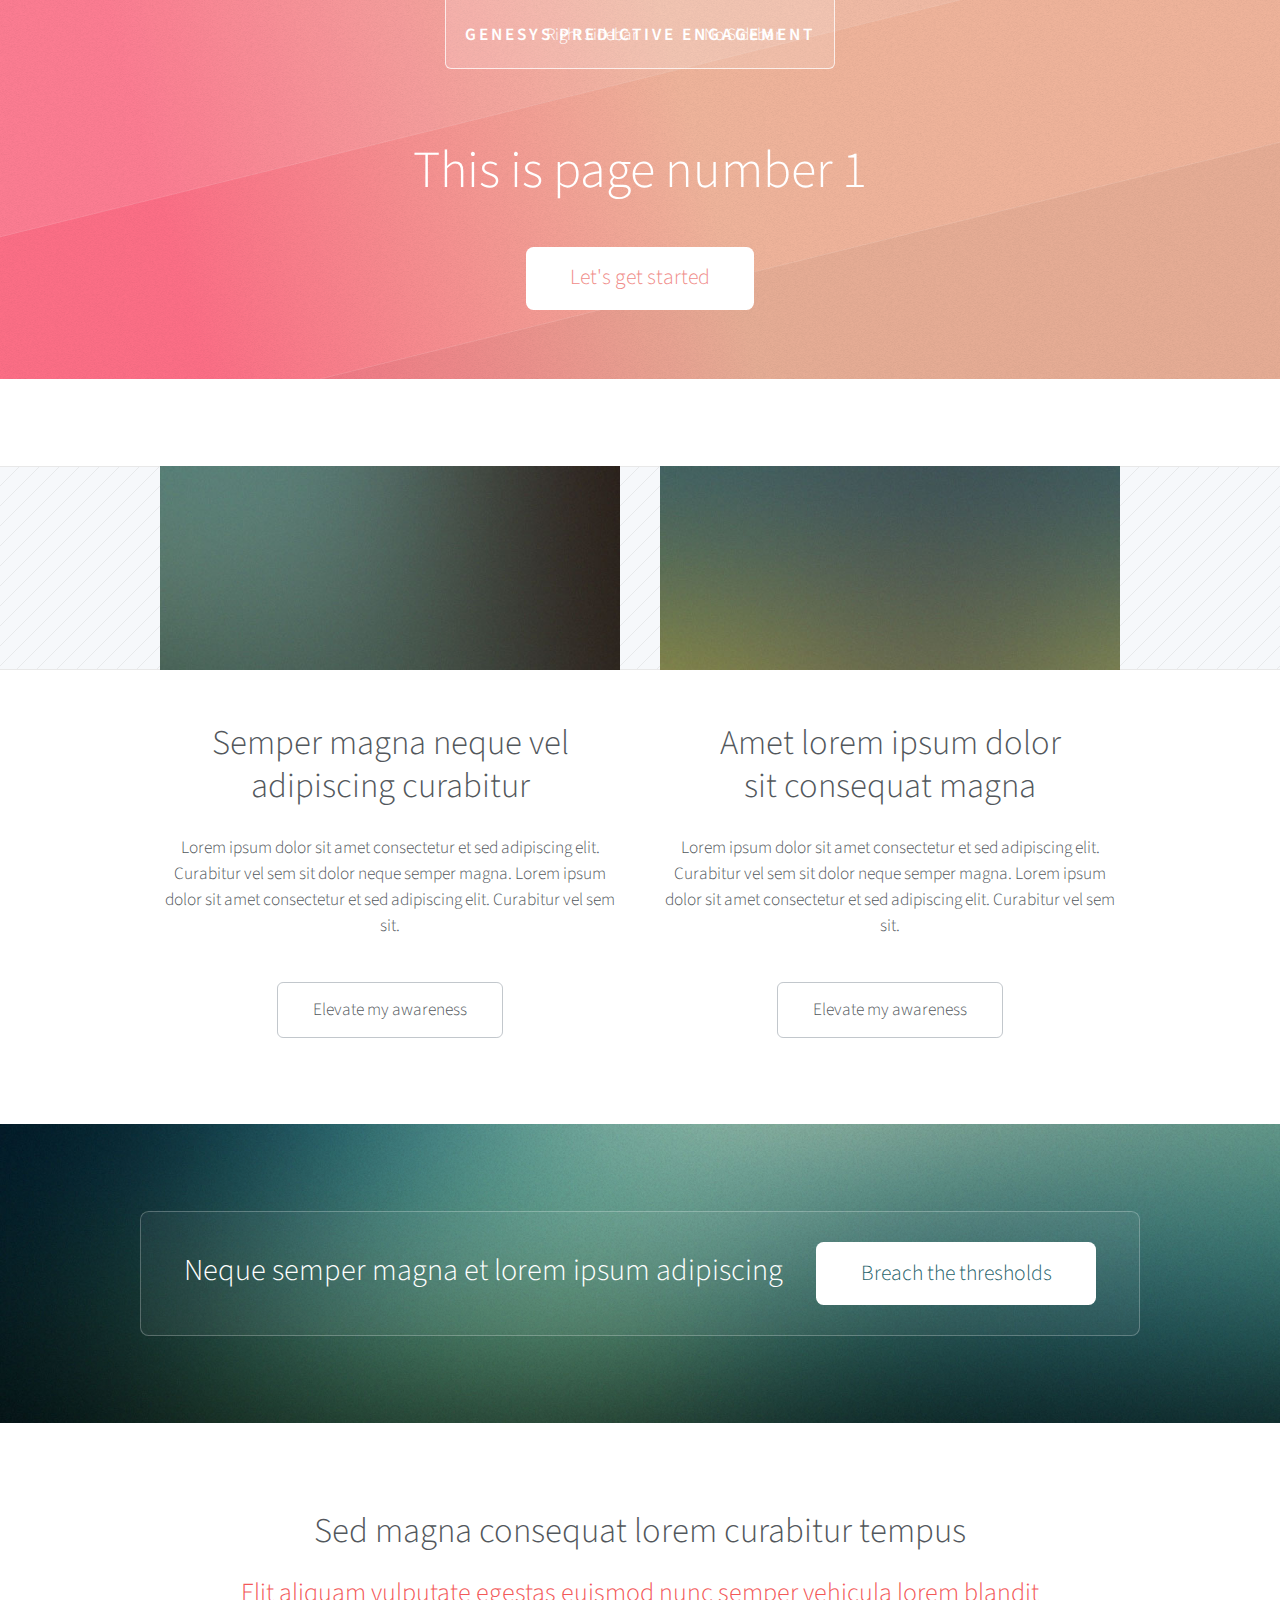
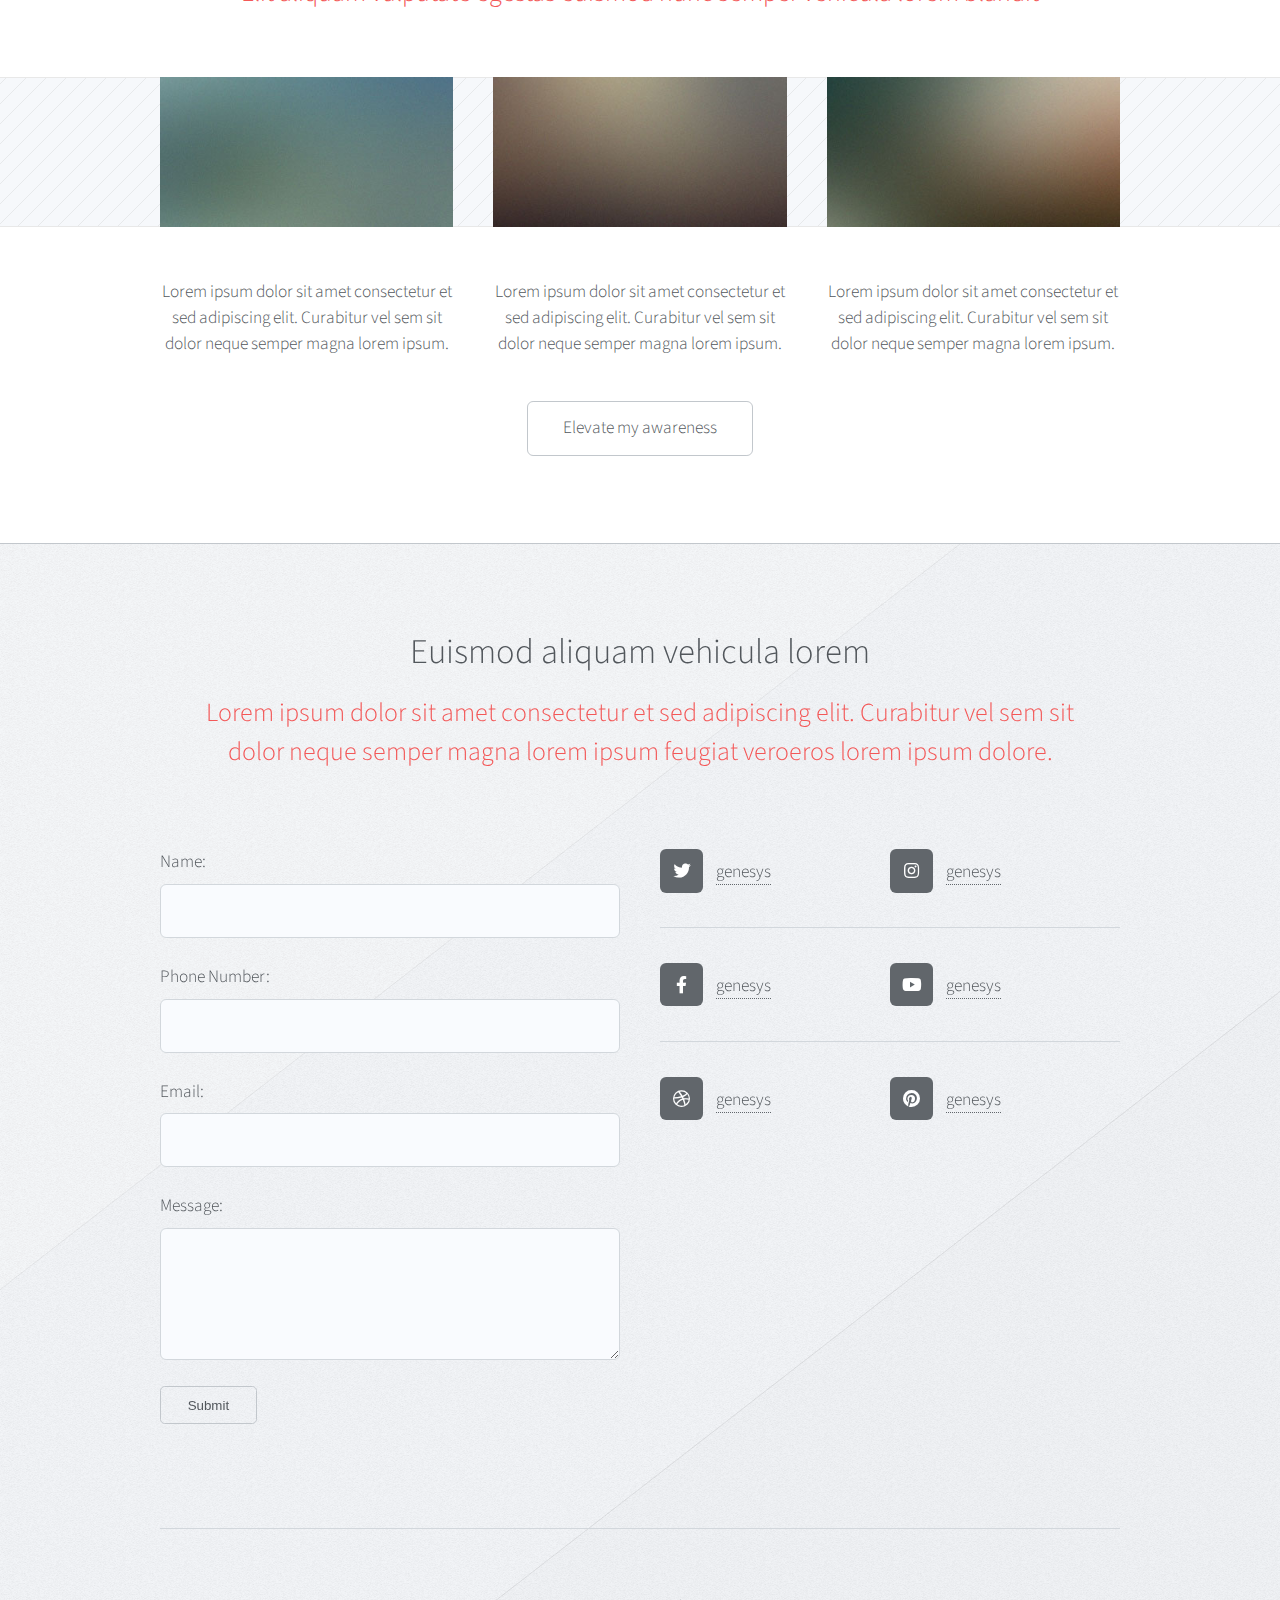
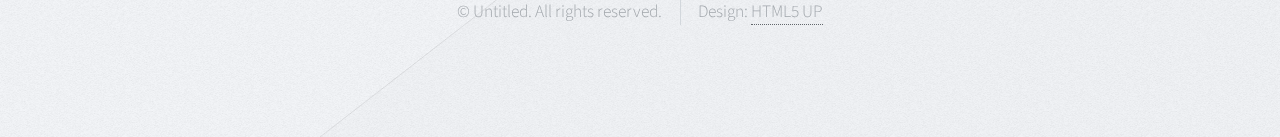
<file: page1.html>
<!DOCTYPE HTML>
<!--
	Telephasic by HTML5 UP
	html5up.net | @ajlkn
	Free for personal and commercial use under the CCA 3.0 license (html5up.net/license)
-->
<html>
	<head>
		<title>G-Summit 2023</title>
		<meta charset="utf-8" />
		<meta name="viewport" content="width=device-width, initial-scale=1, user-scalable=no" />
		<link rel="stylesheet" href="assets/css/main.css" />
		<script type="text/javascript" charset="utf-8">
      (function (g, e, n, es, ys) {
        g['_genesysJs'] = e;
        g[e] = g[e] || function () {
          (g[e].q = g[e].q || []).push(arguments)
        };
        g[e].t = 1 * new Date();
        g[e].c = es;
        ys = document.createElement('script'); ys.async = 1; ys.src = n; ys.charset = 'utf-8'; document.head.appendChild(ys);
      })(window, 'Genesys', 'https://apps.mypurecloud.com.au/genesys-bootstrap/genesys.min.js', {
        environment: 'apse2',
        deploymentId: 'feee99bc-8de8-41f4-b0d4-d977d74e04e8'
      });
    </script>
    <script>
      function submitForm(event) {
        event.preventDefault(); // Prevent form submission from redirecting to the specified action
    
        // Get form input values
        var name = document.getElementById("name").value;
        var email = document.getElementById("email").value;
        var message = document.getElementById("message").value;
    
        // Do something with the form data
        console.log("Name:", name);
        console.log("Email:", email);
        console.log("Message:", message);
    
        // Optionally, you can perform further actions with the form data, such as saving it locally or sending it to a server
    
        // Reset the form fields
        document.getElementById("name").value = "";
        document.getElementById("email").value = "";
        document.getElementById("message").value = "";
      }
    </script>
      <script>
  function popEngage() {var launcherVisibility = false;
      // Place your script code here
      Genesys("command", "Engage.invite", {
        engageContent: {
          offerText: "Hi there! Welcome to G-Summit 2023"
        }
      });

      if (launcherVisibility === false) {
  Genesys("command", "Launcher.show");
  // You can replace the alert with your desired script logic
}
    };
      </script>
	</head>
	<body class="homepage is-preload">
		<div id="page-wrapper">

			<!-- Header -->
				<div id="header-wrapper">
					<div id="header" class="container">

						<!-- Logo -->
							<h1 id="logo"><a href="index.html">Genesys Predictive Engagement</a></h1>

						<!-- Nav -->
							<nav id="nav">
								<ul>
									<li>
										<a href="#">Dropdown</a>
										<ul>
											<li><a href="/page1.html">Page 1</a></li>
											<li><a href="#">Page 2</a></li>
											<li><a href="#">Page 3</a></li>
											<li>
												<a href="#">List</a>
												<ul>
													<li><a href="#">Page 1.1</a></li>
													<li><a href="#">Page 1.2</a></li>
													<li><a href="#">Page 1.3</a></li>
													<li><a href="#">Page 1.4</a></li>
												</ul>
											</li>
											<li><a href="#">Page 4</a></li>
										</ul>
									</li>
									<li><a href="left-sidebar.html">Left Sidebar</a></li>
									<li class="break"><a href="right-sidebar.html">Right Sidebar</a></li>
									<li><a href="no-sidebar.html">No Sidebar</a></li>
								</ul>
							</nav>

					</div>

					<!-- Hero -->
						<section id="hero" class="container">
							<header>
								<h2>This is page number 1
								</h2>
							</header>
							<!-- <p>Designed and built by <a href="http://twitter.com/ajlkn">AJ</a> and released for free under
							<br />
							the <a href="http://html5up.net/license">Creative Commons Attribution 3.0 license</a>.</p> -->
							<ul class="actions">
								<li list-style: none;><a href="#" class="button" onclick="popEngage()">Let's get started</a></li>
							</ul>
						</section>

				</div>

			<!-- Features 1 -->
				<div class="wrapper">
					<div class="container">
						<div class="row">
							<section class="col-6 col-12-narrower feature">
								<div class="image-wrapper first">
									<a href="#" class="image featured first"><img src="images/pic01.jpg" alt="" /></a>
								</div>
								<header>
									<h2>Semper magna neque vel<br />
									adipiscing curabitur</h2>
								</header>
								<p>Lorem ipsum dolor sit amet consectetur et sed adipiscing elit. Curabitur vel
								sem sit dolor neque semper magna. Lorem ipsum dolor sit amet consectetur et sed
								adipiscing elit. Curabitur vel sem sit.</p>
								<ul class="actions">
									<li><a href="#" class="button">Elevate my awareness</a></li>
								</ul>
							</section>
							<section class="col-6 col-12-narrower feature">
								<div class="image-wrapper">
									<a href="#" class="image featured"><img src="images/pic02.jpg" alt="" /></a>
								</div>
								<header>
									<h2>Amet lorem ipsum dolor<br />
									sit consequat magna</h2>
								</header>
								<p>Lorem ipsum dolor sit amet consectetur et sed adipiscing elit. Curabitur vel
								sem sit dolor neque semper magna. Lorem ipsum dolor sit amet consectetur et sed
								adipiscing elit. Curabitur vel sem sit.</p>
								<ul class="actions">
									<li><a href="#" class="button">Elevate my awareness</a></li>
								</ul>
							</section>
						</div>
					</div>
				</div>

			<!-- Promo -->
				<div id="promo-wrapper">
					<section id="promo">
						<h2>Neque semper magna et lorem ipsum adipiscing</h2>
						<a href="#" class="button">Breach the thresholds</a>
					</section>
				</div>

			<!-- Features 2 -->
				<div class="wrapper">
					<section class="container">
						<header class="major">
							<h2>Sed magna consequat lorem curabitur tempus</h2>
							<p>Elit aliquam vulputate egestas euismod nunc semper vehicula lorem blandit</p>
						</header>
						<div class="row features">
							<section class="col-4 col-12-narrower feature">
								<div class="image-wrapper first">
									<a href="#" class="image featured"><img src="images/pic03.jpg" alt="" /></a>
								</div>
								<p>Lorem ipsum dolor sit amet consectetur et sed adipiscing elit. Curabitur
								vel sem sit dolor neque semper magna lorem ipsum.</p>
							</section>
							<section class="col-4 col-12-narrower feature">
								<div class="image-wrapper">
									<a href="#" class="image featured"><img src="images/pic04.jpg" alt="" /></a>
								</div>
								<p>Lorem ipsum dolor sit amet consectetur et sed adipiscing elit. Curabitur
								vel sem sit dolor neque semper magna lorem ipsum.</p>
							</section>
							<section class="col-4 col-12-narrower feature">
								<div class="image-wrapper">
									<a href="#" class="image featured"><img src="images/pic05.jpg" alt="" /></a>
								</div>
								<p>Lorem ipsum dolor sit amet consectetur et sed adipiscing elit. Curabitur
								vel sem sit dolor neque semper magna lorem ipsum.</p>
							</section>
						</div>
						<ul class="actions major">
							<li><a href="#" class="button">Elevate my awareness</a></li>
						</ul>
					</section>
				</div>

			<!-- Footer -->
				<div id="footer-wrapper">
					<div id="footer" class="container">
						<header class="major">
							<h2>Euismod aliquam vehicula lorem</h2>
							<p>Lorem ipsum dolor sit amet consectetur et sed adipiscing elit. Curabitur vel sem sit<br />
							dolor neque semper magna lorem ipsum feugiat veroeros lorem ipsum dolore.</p>
						</header>
						<div class="row">
							<section class="col-6 col-12-narrower">
                <form name= "details_form" action="/submit" method="post" onsubmit="submitForm(event)">
                  <label for="name">Name:</label>
                  <input type="text" id="name" name="name" required>
                  <br>
                  <label for="phonenumber">Phone Number:</label>
                  <input type="text" id="phonenumber" name="phonenumber" required>
                  <br>
                
                  <label for="email">Email:</label>
                  <input type="email" id="email" name="email" required>
                  <br>
                
                  <label for="message">Message:</label>
                  <textarea id="message" name="message" rows="4" required></textarea>
                  <br>
                
                  <button type="submit">Submit</button>
                </form>
								<!-- <form method="post" action="#">
									<div class="row gtr-50">
										<div class="col-6 col-12-mobile">
											<input name="name" placeholder="Name" type="text" />
										</div>
										<div class="col-6 col-12-mobile">
											<input name="email" placeholder="Email" type="text" />
										</div>
										<div class="col-12">
											<textarea name="message" placeholder="Message"></textarea>
										</div>
										<div class="col-12">
											<ul class="actions">
												<li><input type="submit" value="Send Message" /></li>
												<li><input type="reset" value="Clear form" /></li>
											</ul>
										</div>
									</div>
								</form> -->
							</section>
							<section class="col-6 col-12-narrower">
								<div class="row gtr-0">
									<ul class="divided icons col-6 col-12-mobile">
										<li class="icon brands fa-twitter"><a href="https://twitter.com/Genesys"><span class="extra">twitter.com/</span>genesys</a></li>
										<li class="icon brands fa-facebook-f"><a href="#"><span class="extra">facebook.com/</span>genesys</a></li>
										<li class="icon brands fa-dribbble"><a href="#"><span class="extra">dribbble.com/</span>genesys</a></li>
									</ul>
									<ul class="divided icons col-6 col-12-mobile">
										<li class="icon brands fa-instagram"><a href="#"><span class="extra">instagram.com/</span>genesys</a></li>
										<li class="icon brands fa-youtube"><a href="#"><span class="extra">youtube.com/</span>genesys</a></li>
										<li class="icon brands fa-pinterest"><a href="#"><span class="extra">pinterest.com/</span>genesys</a></li>
									</ul>
								</div>
							</section>
						</div>
					</div>
					<div id="copyright" class="container">
						<ul class="menu">
							<li>&copy; Untitled. All rights reserved.</li><li>Design: <a href="http://html5up.net">HTML5 UP</a></li>
						</ul>
					</div>
				</div>

		</div>

		<!-- Scripts -->
			<script src="assets/js/jquery.min.js"></script>
			<script src="assets/js/jquery.dropotron.min.js"></script>
			<script src="assets/js/browser.min.js"></script>
			<script src="assets/js/breakpoints.min.js"></script>
			<script src="assets/js/util.js"></script>
			<script src="assets/js/main.js"></script>
			   <script>Genesys("subscribe", "Messenger.ready", function () {
          Genesys("command", "Journey.formsTrack", { formName: "details_form", captureFormDataOnAbandon: false, traitsMapper:[{fieldName:"name", traitName:"givenName"},{fieldName:"phonenumber", traitName:"cellPhone"}] });
          Genesys("subscribe", "Launcher.visible", function() {
    launcherVisibility = true;
    // Additional logic to handle when the launcher becomes visible
  });
  Genesys("subscribe", "Launcher.hidden", function() {
    launcherVisibility = false;
    // Additional logic to handle when the launcher becomes hidden
  });

  Genesys("command", "Journey.trackScrollDepth", {
  scrollDepthEvents: [{ percentage: 50, eventName: "scrolled_50_percent" }]
}); }
        );
</script>
<script>Genesys("subscribe", "Engage.inviteRejected", ({data})=>{
  Genesys("command", "Launcher.hide");
});</script>
<script>

  // Genesys("subscribe", "Launcher.visible", function() {
  //   launcherVisibility = true;
  //   // Additional logic to handle when the launcher becomes visible
  // });
  
  // Genesys("subscribe", "Launcher.hidden", function() {
  //   launcherVisibility = false;
  //   // Additional logic to handle when the launcher becomes hidden
  // });</script>

	</body>
</html>
</file>
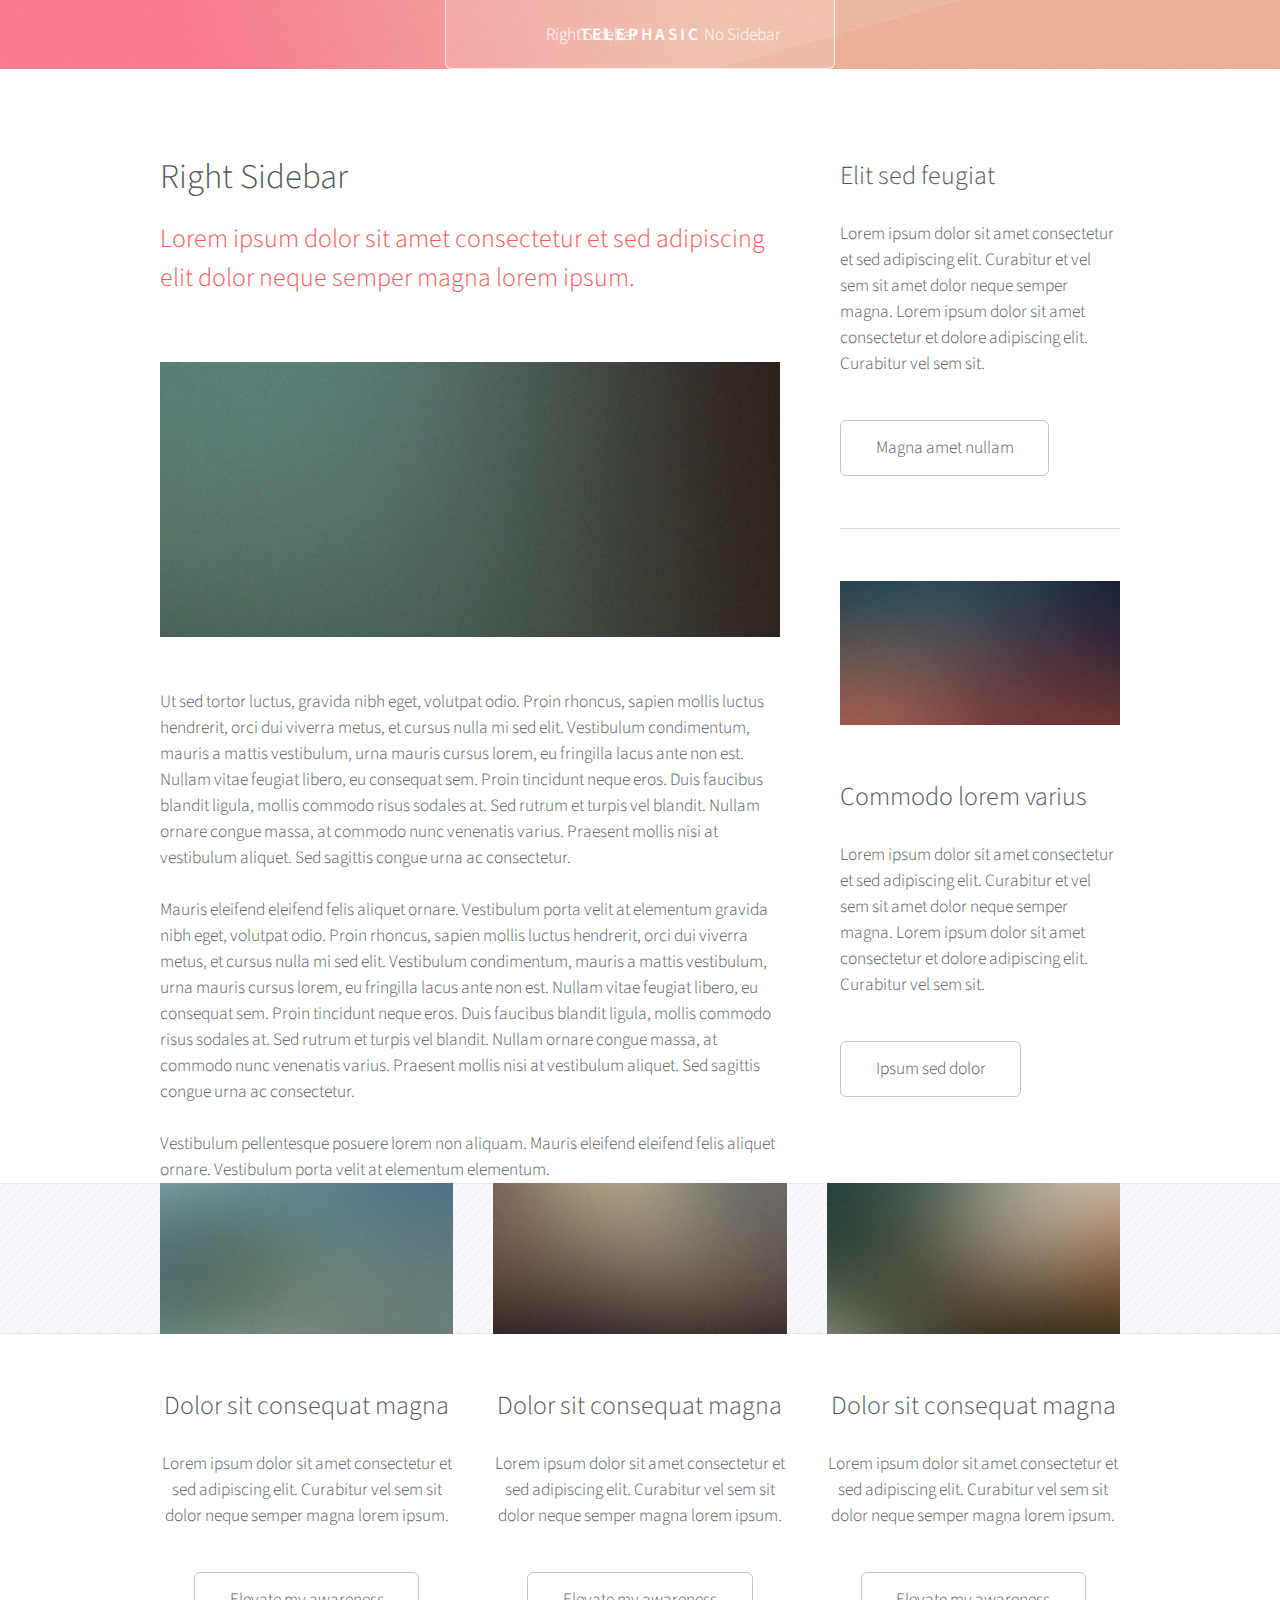
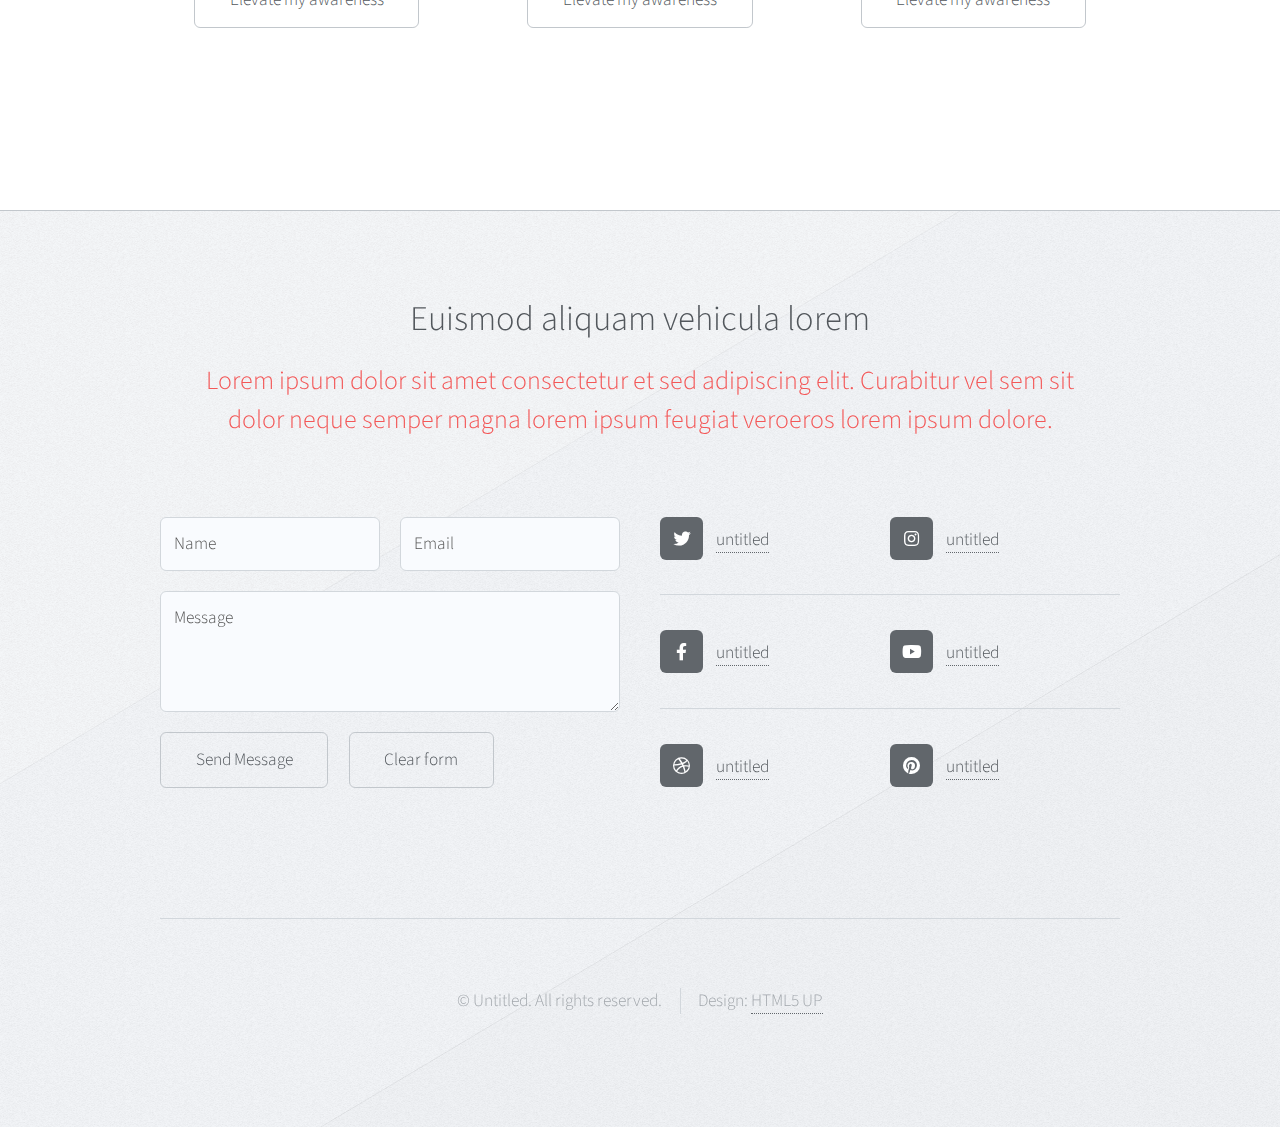
<file: right-sidebar.html>
<!DOCTYPE HTML>
<!--
	Telephasic by HTML5 UP
	html5up.net | @ajlkn
	Free for personal and commercial use under the CCA 3.0 license (html5up.net/license)
-->
<html>
	<head>
		<title>Telephasic by HTML5 UP</title>
		<meta charset="utf-8" />
		<meta name="viewport" content="width=device-width, initial-scale=1, user-scalable=no" />
		<link rel="stylesheet" href="assets/css/main.css" />
	</head>
	<body class="right-sidebar is-preload">
		<div id="page-wrapper">

			<!-- Header -->
				<div id="header-wrapper">
					<div id="header" class="container">

						<!-- Logo -->
							<h1 id="logo"><a href="index.html">Telephasic</a></h1>

						<!-- Nav -->
							<nav id="nav">
								<ul>
									<li>
										<a href="#">Dropdown</a>
										<ul>
											<li><a href="#">Lorem ipsum dolor</a></li>
											<li><a href="#">Magna phasellus</a></li>
											<li><a href="#">Etiam dolore nisl</a></li>
											<li>
												<a href="#">Phasellus consequat</a>
												<ul>
													<li><a href="#">Lorem ipsum dolor</a></li>
													<li><a href="#">Phasellus consequat</a></li>
													<li><a href="#">Magna phasellus</a></li>
													<li><a href="#">Etiam dolore nisl</a></li>
												</ul>
											</li>
											<li><a href="#">Veroeros feugiat</a></li>
										</ul>
									</li>
									<li><a href="left-sidebar.html">Left Sidebar</a></li>
									<li class="break"><a href="right-sidebar.html">Right Sidebar</a></li>
									<li><a href="no-sidebar.html">No Sidebar</a></li>
								</ul>
							</nav>

					</div>
				</div>

			<!-- Main -->
				<div class="wrapper">
					<div class="container" id="main">
						<div class="row gtr-150">
							<div class="col-8 col-12-narrower">

								<!-- Content -->
									<article id="content">
										<header>
											<h2>Right Sidebar</h2>
											<p>Lorem ipsum dolor sit amet consectetur et sed adipiscing elit
											dolor neque semper magna lorem ipsum.</p>
										</header>
										<a href="#" class="image featured"><img src="images/pic01.jpg" alt="" /></a>
										<p>Ut sed tortor luctus, gravida nibh eget, volutpat odio. Proin rhoncus, sapien
										mollis luctus hendrerit, orci dui viverra metus, et cursus nulla mi sed elit. Vestibulum
										condimentum, mauris a mattis vestibulum, urna mauris cursus lorem, eu fringilla lacus
										ante non est. Nullam vitae feugiat libero, eu consequat sem. Proin tincidunt neque
										eros. Duis faucibus blandit ligula, mollis commodo risus sodales at. Sed rutrum et
										turpis vel blandit. Nullam ornare congue massa, at commodo nunc venenatis varius.
										Praesent mollis nisi at vestibulum aliquet. Sed sagittis congue urna ac consectetur.</p>
										<p>Mauris eleifend eleifend felis aliquet ornare. Vestibulum porta velit at elementum
										gravida nibh eget, volutpat odio. Proin rhoncus, sapien
										mollis luctus hendrerit, orci dui viverra metus, et cursus nulla mi sed elit. Vestibulum
										condimentum, mauris a mattis vestibulum, urna mauris cursus lorem, eu fringilla lacus
										ante non est. Nullam vitae feugiat libero, eu consequat sem. Proin tincidunt neque
										eros. Duis faucibus blandit ligula, mollis commodo risus sodales at. Sed rutrum et
										turpis vel blandit. Nullam ornare congue massa, at commodo nunc venenatis varius.
										Praesent mollis nisi at vestibulum aliquet. Sed sagittis congue urna ac consectetur.</p>
										<p>Vestibulum pellentesque posuere lorem non aliquam. Mauris eleifend eleifend
										felis aliquet ornare. Vestibulum porta velit at elementum elementum.</p>
									</article>

							</div>
							<div class="col-4 col-12-narrower">

								<!-- Sidebar -->
									<section id="sidebar">
										<section>
											<header>
												<h3>Elit sed feugiat</h3>
											</header>
											<p>Lorem ipsum dolor sit amet consectetur et sed adipiscing elit. Curabitur et vel
											sem sit amet dolor neque semper magna. Lorem ipsum dolor sit amet consectetur et dolore
											adipiscing elit. Curabitur vel sem sit.</p>
											<ul class="actions">
												<li><a href="#" class="button">Magna amet nullam</a></li>
											</ul>
										</section>
										<section>
											<a href="#" class="image featured"><img src="images/pic07.jpg" alt="" /></a>
											<header>
												<h3>Commodo lorem varius</h3>
											</header>
											<p>Lorem ipsum dolor sit amet consectetur et sed adipiscing elit. Curabitur et vel
											sem sit amet dolor neque semper magna. Lorem ipsum dolor sit amet consectetur et dolore
											adipiscing elit. Curabitur vel sem sit.</p>
											<ul class="actions">
												<li><a href="#" class="button">Ipsum sed dolor</a></li>
											</ul>
										</section>
									</section>

							</div>
						</div>
						<div class="row features">
							<section class="col-4 col-12-narrower feature">
								<div class="image-wrapper first">
									<a href="#" class="image featured"><img src="images/pic03.jpg" alt="" /></a>
								</div>
								<header>
									<h3>Dolor sit consequat magna</h3>
								</header>
								<p>Lorem ipsum dolor sit amet consectetur et sed adipiscing elit. Curabitur
								vel sem sit dolor neque semper magna lorem ipsum.</p>
								<ul class="actions">
									<li><a href="#" class="button">Elevate my awareness</a></li>
								</ul>
							</section>
							<section class="col-4 col-12-narrower feature">
								<div class="image-wrapper">
									<a href="#" class="image featured"><img src="images/pic04.jpg" alt="" /></a>
								</div>
								<header>
									<h3>Dolor sit consequat magna</h3>
								</header>
								<p>Lorem ipsum dolor sit amet consectetur et sed adipiscing elit. Curabitur
								vel sem sit dolor neque semper magna lorem ipsum.</p>
								<ul class="actions">
									<li><a href="#" class="button">Elevate my awareness</a></li>
								</ul>
							</section>
							<section class="col-4 col-12-narrower feature">
								<div class="image-wrapper">
									<a href="#" class="image featured"><img src="images/pic05.jpg" alt="" /></a>
								</div>
								<header>
									<h3>Dolor sit consequat magna</h3>
								</header>
								<p>Lorem ipsum dolor sit amet consectetur et sed adipiscing elit. Curabitur
								vel sem sit dolor neque semper magna lorem ipsum.</p>
								<ul class="actions">
									<li><a href="#" class="button">Elevate my awareness</a></li>
								</ul>
							</section>
						</div>
					</div>
				</div>

			<!-- Footer -->
				<div id="footer-wrapper">
					<div id="footer" class="container">
						<header class="major">
							<h2>Euismod aliquam vehicula lorem</h2>
							<p>Lorem ipsum dolor sit amet consectetur et sed adipiscing elit. Curabitur vel sem sit<br />
							dolor neque semper magna lorem ipsum feugiat veroeros lorem ipsum dolore.</p>
						</header>
						<div class="row">
							<section class="col-6 col-12-narrower">
								<form method="post" action="#">
									<div class="row gtr-50">
										<div class="col-6 col-12-mobile">
											<input name="name" placeholder="Name" type="text" />
										</div>
										<div class="col-6 col-12-mobile">
											<input name="email" placeholder="Email" type="text" />
										</div>
										<div class="col-12">
											<textarea name="message" placeholder="Message"></textarea>
										</div>
										<div class="col-12">
											<ul class="actions">
												<li><input type="submit" value="Send Message" /></li>
												<li><input type="reset" value="Clear form" /></li>
											</ul>
										</div>
									</div>
								</form>
							</section>
							<section class="col-6 col-12-narrower">
								<div class="row gtr-0">
									<ul class="divided icons col-6 col-12-mobile">
										<li class="icon brands fa-twitter"><a href="#"><span class="extra">twitter.com/</span>untitled</a></li>
										<li class="icon brands fa-facebook-f"><a href="#"><span class="extra">facebook.com/</span>untitled</a></li>
										<li class="icon brands fa-dribbble"><a href="#"><span class="extra">dribbble.com/</span>untitled</a></li>
									</ul>
									<ul class="divided icons col-6 col-12-mobile">
										<li class="icon brands fa-instagram"><a href="#"><span class="extra">instagram.com/</span>untitled</a></li>
										<li class="icon brands fa-youtube"><a href="#"><span class="extra">youtube.com/</span>untitled</a></li>
										<li class="icon brands fa-pinterest"><a href="#"><span class="extra">pinterest.com/</span>untitled</a></li>
									</ul>
								</div>
							</section>
						</div>
					</div>
					<div id="copyright" class="container">
						<ul class="menu">
							<li>&copy; Untitled. All rights reserved.</li><li>Design: <a href="http://html5up.net">HTML5 UP</a></li>
						</ul>
					</div>
				</div>

		</div>

		<!-- Scripts -->
			<script src="assets/js/jquery.min.js"></script>
			<script src="assets/js/jquery.dropotron.min.js"></script>
			<script src="assets/js/browser.min.js"></script>
			<script src="assets/js/breakpoints.min.js"></script>
			<script src="assets/js/util.js"></script>
			<script src="assets/js/main.js"></script>

	</body>
</html>
</file>
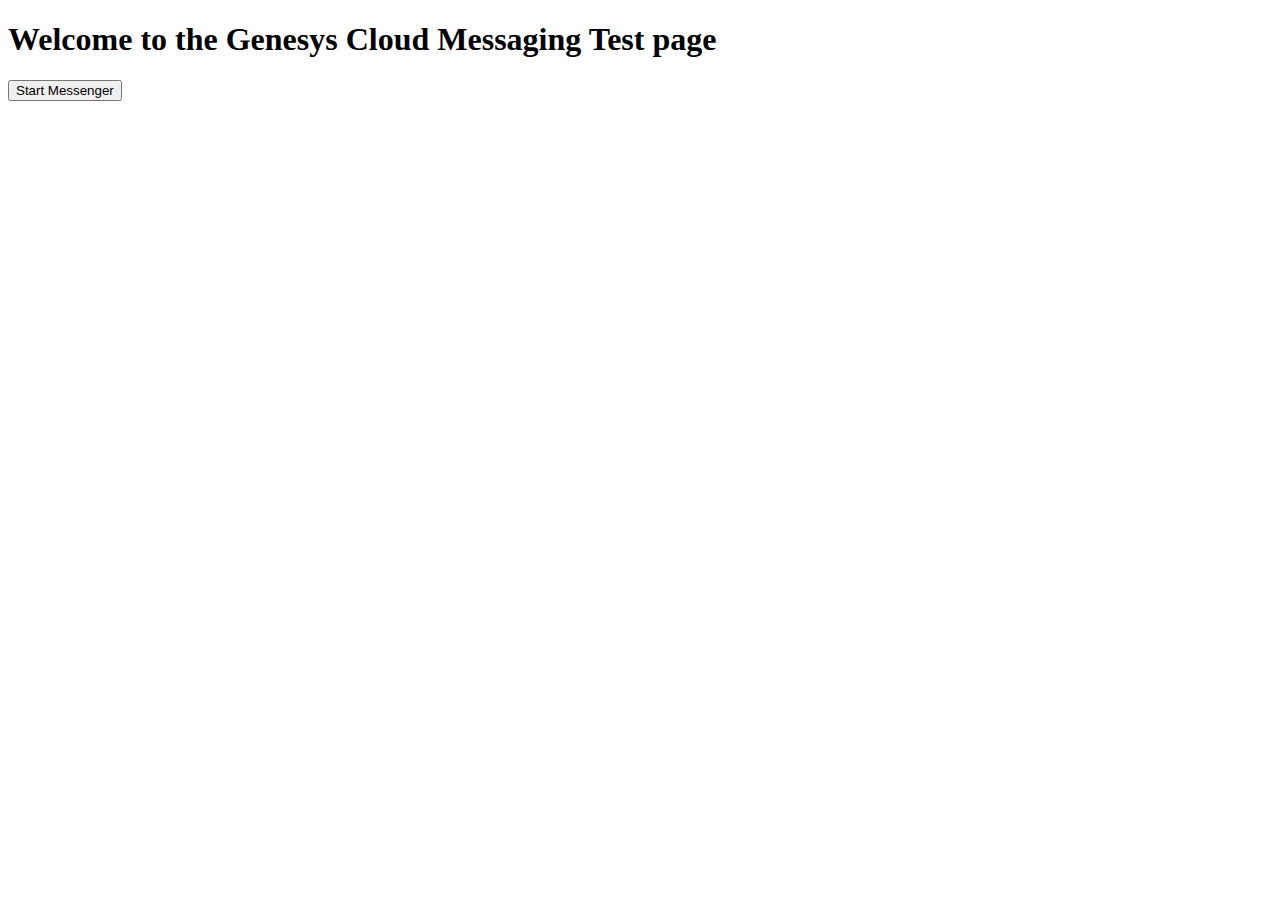
<file: training.html>
<!DOCTYPE html>
<html lang="en">
<head>
    <meta charset="UTF-8">
    <meta http-equiv="Content-Security-Policy" content="
        default-src 'self';
        script-src 'self' 'unsafe-inline' https://apps.mypurecloud.com.au;
        style-src 'self' 'unsafe-inline';
        img-src 'self' https://apps.mypurecloud.com.au;
        connect-src 'self' https://api-cdn.mypurecloud.com.au https://api.mypurecloud.com.au wss://webmessaging.mypurecloud.com.au;
        frame-src 'self' https://apps.mypurecloud.com.au;
    ">
    <meta name="viewport" content="width=device-width, initial-scale=1.0">
    <title>Genesys Cloud Testing</title>
</head>
<body>
    <header>
        <h1>Welcome to the Genesys Cloud Messaging Test page</h1>
    </header>
    <nav>
        <!-- Navigation links go here -->
    </nav>
    <main>
        <button id="startMessenger">Start Messenger</button>
    </main>
    <footer>
        <!-- Footer content goes here -->
    </footer>

    <script type="text/javascript" charset="utf-8">
        function loadGenesysScript() {
            (function (g, e, n, es, ys) {
                g['_genesysJs'] = e;
                g[e] = g[e] || function () {
                    (g[e].q = g[e].q || []).push(arguments)
                };
                g[e].t = 1 * new Date();
                g[e].c = es;
                ys = document.createElement('script');
                ys.async = 1;
                ys.src = n;
                ys.charset = 'utf-8';
                document.head.appendChild(ys);
            })(window, 'Genesys', 'https://apps.mypurecloud.com.au/genesys-bootstrap/genesys.min.js', {
                environment: 'prod-apse2',
                deploymentId: '30e889e3-c65a-49b7-8a2e-69c09e6afa78'
            });
        }

        document.getElementById('startMessenger').addEventListener('click', loadGenesysScript);


    </script>
</body>
</html>
</file>
<file: assets/css/main.css>
@import url("fontawesome-all.min.css");
@import url("https://fonts.googleapis.com/css?family=Source+Sans+Pro:300,300italic,400,400italic,600");

/*
	Telephasic by HTML5 UP
	html5up.net | @ajlkn
	Free for personal and commercial use under the CCA 3.0 license (html5up.net/license)
*/

html, body, div, span, applet, object,
iframe, h1, h2, h3, h4, h5, h6, p, blockquote,
pre, a, abbr, acronym, address, big, cite,
code, del, dfn, em, img, ins, kbd, q, s, samp,
small, strike, strong, sub, sup, tt, var, b,
u, i, center, dl, dt, dd, ol, ul, li, fieldset,
form, label, legend, table, caption, tbody,
tfoot, thead, tr, th, td, article, aside,
canvas, details, embed, figure, figcaption,
footer, header, hgroup, menu, nav, output, ruby,
section, summary, time, mark, audio, video {
	margin: 0;
	padding: 0;
	border: 0;
	font-size: 100%;
	font: inherit;
	vertical-align: baseline;}

article, aside, details, figcaption, figure,
footer, header, hgroup, menu, nav, section {
	display: block;}

body {
	line-height: 1;
}

ol, ul {
	list-style: none;
}

blockquote, q {
	quotes: none;
}

	blockquote:before, blockquote:after, q:before, q:after {
		content: '';
		content: none;
	}

table {
	border-collapse: collapse;
	border-spacing: 0;
}

body {
	-webkit-text-size-adjust: none;
}

mark {
	background-color: transparent;
	color: inherit;
}

input::-moz-focus-inner {
	border: 0;
	padding: 0;
}

input, select, textarea {
	-moz-appearance: none;
	-webkit-appearance: none;
	-ms-appearance: none;
	appearance: none;
}

/* Basic */

	@-ms-viewport {
		width: device-width;
	}

	html {
		box-sizing: border-box;
	}

	*, *:before, *:after {
		box-sizing: inherit;
	}

	body {
		background: #f5f7fa;
		font-family: 'Source Sans Pro', sans-serif;
		font-weight: 300;
		color: #52575c;
		line-height: 1.75em;
		font-size: 14pt;
	}

		body.is-preload *, body.is-preload *:before, body.is-preload *:after {
			-moz-animation: none !important;
			-webkit-animation: none !important;
			-ms-animation: none !important;
			animation: none !important;
			-moz-transition: none !important;
			-webkit-transition: none !important;
			-ms-transition: none !important;
			transition: none !important;
		}

	input, textarea, select {
		font-family: 'Source Sans Pro', sans-serif;
		font-weight: 300;
		color: #52575c;
		line-height: 1.75em;
		font-size: 15pt;
	}

	h1, h2, h3, h4, h5, h6 {
		font-weight: 300;
		color: #52575c;
	}

	h1 a, h2 a, h3 a, h4 a, h5 a, h6 a {
		color: inherit;
		text-decoration: none;
	}

	h2 {
		font-size: 2em;
		line-height: 1.25em;
	}

	h3 {
		font-size: 1.5em;
		line-height: 1.5em;
	}

	a {
		-moz-transition: color 0.25s ease-in-out, border-color 0.25s ease-in-out, background-color 0.25s ease-in-out;
		-webkit-transition: color 0.25s ease-in-out, border-color 0.25s ease-in-out, background-color 0.25s ease-in-out;
		-ms-transition: color 0.25s ease-in-out, border-color 0.25s ease-in-out, background-color 0.25s ease-in-out;
		transition: color 0.25s ease-in-out, border-color 0.25s ease-in-out, background-color 0.25s ease-in-out;
		color: inherit;
		text-decoration: none;
		border-bottom: dotted 1px #62676c;
	}

		a:hover {
			color: #f35858;
			border-bottom-color: rgba(255, 255, 255, 0);
		}

	strong, b {
		font-weight: 400;
		color: #42474c;
	}

	em, i {
		font-style: italic;
	}

	sub {
		position: relative;
		top: 0.5em;
		font-size: 0.8em;
	}

	sup {
		position: relative;
		top: -0.5em;
		font-size: 0.8em;
	}

	hr {
		border: 0;
		border-top: solid 1px #c2c7cc;
	}

	blockquote {
		border-left: solid 0.5em #c2c7cc;
		padding: 1em 0 1em 2em;
		font-style: italic;
	}

	p, ul, ol, dl, table {
		margin-bottom: 1.5em;
	}

	br.clear {
		clear: both;
	}

	.features {
		margin-bottom: 1.5em;
	}

	.feature {
		text-align: center;
	}

/* Sections/Article */

	section, article {
		margin-bottom: 3em;
	}

	section > :last-child,
	article > :last-child,
	section:last-child,
	article:last-child {
		margin-bottom: 0;
	}

	.row > section, .row > article {
		margin-bottom: 0;
	}

	header {
		margin-bottom: 1.5em;
	}

		header > p {
			display: block;
			color: #f35858;
			padding: 0.75em 0 1em 0;
			font-size: 1.5em;
			line-height: 1.5em;
		}

		header.major {
			text-align: center;
		}

/* Container */

	.container {
		margin: 0 auto;
		max-width: 100%;
		width: 1200px;
	}

		@media screen and (max-width: 1280px) {

			.container {
				width: 960px;
			}

		}

		@media screen and (max-width: 1080px) {

			.container {
				width: 100%;
			}

		}

		@media screen and (max-width: 820px) {

			.container {
				width: 100%;
			}

		}

		@media screen and (max-width: 736px) {

			.container {
				width: 100%;
			}

		}

		@media screen and (max-width: 480px) {

			.container {
				width: 100%;
			}

		}

/* Row */

	.row {
		display: flex;
		flex-wrap: wrap;
		box-sizing: border-box;
		align-items: stretch;
	}

		.row > * {
			box-sizing: border-box;
		}

		.row.gtr-uniform > * > :last-child {
			margin-bottom: 0;
		}

		.row.aln-left {
			justify-content: flex-start;
		}

		.row.aln-center {
			justify-content: center;
		}

		.row.aln-right {
			justify-content: flex-end;
		}

		.row.aln-top {
			align-items: flex-start;
		}

		.row.aln-middle {
			align-items: center;
		}

		.row.aln-bottom {
			align-items: flex-end;
		}

		.row > .imp {
			order: -1;
		}

		.row > .col-1 {
			width: 8.33333%;
		}

		.row > .off-1 {
			margin-left: 8.33333%;
		}

		.row > .col-2 {
			width: 16.66667%;
		}

		.row > .off-2 {
			margin-left: 16.66667%;
		}

		.row > .col-3 {
			width: 25%;
		}

		.row > .off-3 {
			margin-left: 25%;
		}

		.row > .col-4 {
			width: 33.33333%;
		}

		.row > .off-4 {
			margin-left: 33.33333%;
		}

		.row > .col-5 {
			width: 41.66667%;
		}

		.row > .off-5 {
			margin-left: 41.66667%;
		}

		.row > .col-6 {
			width: 50%;
		}

		.row > .off-6 {
			margin-left: 50%;
		}

		.row > .col-7 {
			width: 58.33333%;
		}

		.row > .off-7 {
			margin-left: 58.33333%;
		}

		.row > .col-8 {
			width: 66.66667%;
		}

		.row > .off-8 {
			margin-left: 66.66667%;
		}

		.row > .col-9 {
			width: 75%;
		}

		.row > .off-9 {
			margin-left: 75%;
		}

		.row > .col-10 {
			width: 83.33333%;
		}

		.row > .off-10 {
			margin-left: 83.33333%;
		}

		.row > .col-11 {
			width: 91.66667%;
		}

		.row > .off-11 {
			margin-left: 91.66667%;
		}

		.row > .col-12 {
			width: 100%;
		}

		.row > .off-12 {
			margin-left: 100%;
		}

		.row.gtr-0 {
			margin-top: 0px;
			margin-left: 0px;
		}

			.row.gtr-0 > * {
				padding: 0px 0 0 0px;
			}

			.row.gtr-0.gtr-uniform {
				margin-top: 0px;
			}

				.row.gtr-0.gtr-uniform > * {
					padding-top: 0px;
				}

		.row.gtr-25 {
			margin-top: -12.5px;
			margin-left: -12.5px;
		}

			.row.gtr-25 > * {
				padding: 12.5px 0 0 12.5px;
			}

			.row.gtr-25.gtr-uniform {
				margin-top: -12.5px;
			}

				.row.gtr-25.gtr-uniform > * {
					padding-top: 12.5px;
				}

		.row.gtr-50 {
			margin-top: -25px;
			margin-left: -25px;
		}

			.row.gtr-50 > * {
				padding: 25px 0 0 25px;
			}

			.row.gtr-50.gtr-uniform {
				margin-top: -25px;
			}

				.row.gtr-50.gtr-uniform > * {
					padding-top: 25px;
				}

		.row {
			margin-top: -50px;
			margin-left: -50px;
		}

			.row > * {
				padding: 50px 0 0 50px;
			}

			.row.gtr-uniform {
				margin-top: -50px;
			}

				.row.gtr-uniform > * {
					padding-top: 50px;
				}

		.row.gtr-150 {
			margin-top: -75px;
			margin-left: -75px;
		}

			.row.gtr-150 > * {
				padding: 75px 0 0 75px;
			}

			.row.gtr-150.gtr-uniform {
				margin-top: -75px;
			}

				.row.gtr-150.gtr-uniform > * {
					padding-top: 75px;
				}

		.row.gtr-200 {
			margin-top: -100px;
			margin-left: -100px;
		}

			.row.gtr-200 > * {
				padding: 100px 0 0 100px;
			}

			.row.gtr-200.gtr-uniform {
				margin-top: -100px;
			}

				.row.gtr-200.gtr-uniform > * {
					padding-top: 100px;
				}

		@media screen and (max-width: 1280px) {

			.row {
				display: flex;
				flex-wrap: wrap;
				box-sizing: border-box;
				align-items: stretch;
			}

				.row > * {
					box-sizing: border-box;
				}

				.row.gtr-uniform > * > :last-child {
					margin-bottom: 0;
				}

				.row.aln-left {
					justify-content: flex-start;
				}

				.row.aln-center {
					justify-content: center;
				}

				.row.aln-right {
					justify-content: flex-end;
				}

				.row.aln-top {
					align-items: flex-start;
				}

				.row.aln-middle {
					align-items: center;
				}

				.row.aln-bottom {
					align-items: flex-end;
				}

				.row > .imp-normal {
					order: -1;
				}

				.row > .col-1-normal {
					width: 8.33333%;
				}

				.row > .off-1-normal {
					margin-left: 8.33333%;
				}

				.row > .col-2-normal {
					width: 16.66667%;
				}

				.row > .off-2-normal {
					margin-left: 16.66667%;
				}

				.row > .col-3-normal {
					width: 25%;
				}

				.row > .off-3-normal {
					margin-left: 25%;
				}

				.row > .col-4-normal {
					width: 33.33333%;
				}

				.row > .off-4-normal {
					margin-left: 33.33333%;
				}

				.row > .col-5-normal {
					width: 41.66667%;
				}

				.row > .off-5-normal {
					margin-left: 41.66667%;
				}

				.row > .col-6-normal {
					width: 50%;
				}

				.row > .off-6-normal {
					margin-left: 50%;
				}

				.row > .col-7-normal {
					width: 58.33333%;
				}

				.row > .off-7-normal {
					margin-left: 58.33333%;
				}

				.row > .col-8-normal {
					width: 66.66667%;
				}

				.row > .off-8-normal {
					margin-left: 66.66667%;
				}

				.row > .col-9-normal {
					width: 75%;
				}

				.row > .off-9-normal {
					margin-left: 75%;
				}

				.row > .col-10-normal {
					width: 83.33333%;
				}

				.row > .off-10-normal {
					margin-left: 83.33333%;
				}

				.row > .col-11-normal {
					width: 91.66667%;
				}

				.row > .off-11-normal {
					margin-left: 91.66667%;
				}

				.row > .col-12-normal {
					width: 100%;
				}

				.row > .off-12-normal {
					margin-left: 100%;
				}

				.row.gtr-0 {
					margin-top: 0px;
					margin-left: 0px;
				}

					.row.gtr-0 > * {
						padding: 0px 0 0 0px;
					}

					.row.gtr-0.gtr-uniform {
						margin-top: 0px;
					}

						.row.gtr-0.gtr-uniform > * {
							padding-top: 0px;
						}

				.row.gtr-25 {
					margin-top: -10px;
					margin-left: -10px;
				}

					.row.gtr-25 > * {
						padding: 10px 0 0 10px;
					}

					.row.gtr-25.gtr-uniform {
						margin-top: -10px;
					}

						.row.gtr-25.gtr-uniform > * {
							padding-top: 10px;
						}

				.row.gtr-50 {
					margin-top: -20px;
					margin-left: -20px;
				}

					.row.gtr-50 > * {
						padding: 20px 0 0 20px;
					}

					.row.gtr-50.gtr-uniform {
						margin-top: -20px;
					}

						.row.gtr-50.gtr-uniform > * {
							padding-top: 20px;
						}

				.row {
					margin-top: -40px;
					margin-left: -40px;
				}

					.row > * {
						padding: 40px 0 0 40px;
					}

					.row.gtr-uniform {
						margin-top: -40px;
					}

						.row.gtr-uniform > * {
							padding-top: 40px;
						}

				.row.gtr-150 {
					margin-top: -60px;
					margin-left: -60px;
				}

					.row.gtr-150 > * {
						padding: 60px 0 0 60px;
					}

					.row.gtr-150.gtr-uniform {
						margin-top: -60px;
					}

						.row.gtr-150.gtr-uniform > * {
							padding-top: 60px;
						}

				.row.gtr-200 {
					margin-top: -80px;
					margin-left: -80px;
				}

					.row.gtr-200 > * {
						padding: 80px 0 0 80px;
					}

					.row.gtr-200.gtr-uniform {
						margin-top: -80px;
					}

						.row.gtr-200.gtr-uniform > * {
							padding-top: 80px;
						}

		}

		@media screen and (max-width: 1080px) {

			.row {
				display: flex;
				flex-wrap: wrap;
				box-sizing: border-box;
				align-items: stretch;
			}

				.row > * {
					box-sizing: border-box;
				}

				.row.gtr-uniform > * > :last-child {
					margin-bottom: 0;
				}

				.row.aln-left {
					justify-content: flex-start;
				}

				.row.aln-center {
					justify-content: center;
				}

				.row.aln-right {
					justify-content: flex-end;
				}

				.row.aln-top {
					align-items: flex-start;
				}

				.row.aln-middle {
					align-items: center;
				}

				.row.aln-bottom {
					align-items: flex-end;
				}

				.row > .imp-narrow {
					order: -1;
				}

				.row > .col-1-narrow {
					width: 8.33333%;
				}

				.row > .off-1-narrow {
					margin-left: 8.33333%;
				}

				.row > .col-2-narrow {
					width: 16.66667%;
				}

				.row > .off-2-narrow {
					margin-left: 16.66667%;
				}

				.row > .col-3-narrow {
					width: 25%;
				}

				.row > .off-3-narrow {
					margin-left: 25%;
				}

				.row > .col-4-narrow {
					width: 33.33333%;
				}

				.row > .off-4-narrow {
					margin-left: 33.33333%;
				}

				.row > .col-5-narrow {
					width: 41.66667%;
				}

				.row > .off-5-narrow {
					margin-left: 41.66667%;
				}

				.row > .col-6-narrow {
					width: 50%;
				}

				.row > .off-6-narrow {
					margin-left: 50%;
				}

				.row > .col-7-narrow {
					width: 58.33333%;
				}

				.row > .off-7-narrow {
					margin-left: 58.33333%;
				}

				.row > .col-8-narrow {
					width: 66.66667%;
				}

				.row > .off-8-narrow {
					margin-left: 66.66667%;
				}

				.row > .col-9-narrow {
					width: 75%;
				}

				.row > .off-9-narrow {
					margin-left: 75%;
				}

				.row > .col-10-narrow {
					width: 83.33333%;
				}

				.row > .off-10-narrow {
					margin-left: 83.33333%;
				}

				.row > .col-11-narrow {
					width: 91.66667%;
				}

				.row > .off-11-narrow {
					margin-left: 91.66667%;
				}

				.row > .col-12-narrow {
					width: 100%;
				}

				.row > .off-12-narrow {
					margin-left: 100%;
				}

				.row.gtr-0 {
					margin-top: 0px;
					margin-left: 0px;
				}

					.row.gtr-0 > * {
						padding: 0px 0 0 0px;
					}

					.row.gtr-0.gtr-uniform {
						margin-top: 0px;
					}

						.row.gtr-0.gtr-uniform > * {
							padding-top: 0px;
						}

				.row.gtr-25 {
					margin-top: -10px;
					margin-left: -10px;
				}

					.row.gtr-25 > * {
						padding: 10px 0 0 10px;
					}

					.row.gtr-25.gtr-uniform {
						margin-top: -10px;
					}

						.row.gtr-25.gtr-uniform > * {
							padding-top: 10px;
						}

				.row.gtr-50 {
					margin-top: -20px;
					margin-left: -20px;
				}

					.row.gtr-50 > * {
						padding: 20px 0 0 20px;
					}

					.row.gtr-50.gtr-uniform {
						margin-top: -20px;
					}

						.row.gtr-50.gtr-uniform > * {
							padding-top: 20px;
						}

				.row {
					margin-top: -40px;
					margin-left: -40px;
				}

					.row > * {
						padding: 40px 0 0 40px;
					}

					.row.gtr-uniform {
						margin-top: -40px;
					}

						.row.gtr-uniform > * {
							padding-top: 40px;
						}

				.row.gtr-150 {
					margin-top: -60px;
					margin-left: -60px;
				}

					.row.gtr-150 > * {
						padding: 60px 0 0 60px;
					}

					.row.gtr-150.gtr-uniform {
						margin-top: -60px;
					}

						.row.gtr-150.gtr-uniform > * {
							padding-top: 60px;
						}

				.row.gtr-200 {
					margin-top: -80px;
					margin-left: -80px;
				}

					.row.gtr-200 > * {
						padding: 80px 0 0 80px;
					}

					.row.gtr-200.gtr-uniform {
						margin-top: -80px;
					}

						.row.gtr-200.gtr-uniform > * {
							padding-top: 80px;
						}

		}

		@media screen and (max-width: 820px) {

			.row {
				display: flex;
				flex-wrap: wrap;
				box-sizing: border-box;
				align-items: stretch;
			}

				.row > * {
					box-sizing: border-box;
				}

				.row.gtr-uniform > * > :last-child {
					margin-bottom: 0;
				}

				.row.aln-left {
					justify-content: flex-start;
				}

				.row.aln-center {
					justify-content: center;
				}

				.row.aln-right {
					justify-content: flex-end;
				}

				.row.aln-top {
					align-items: flex-start;
				}

				.row.aln-middle {
					align-items: center;
				}

				.row.aln-bottom {
					align-items: flex-end;
				}

				.row > .imp-narrower {
					order: -1;
				}

				.row > .col-1-narrower {
					width: 8.33333%;
				}

				.row > .off-1-narrower {
					margin-left: 8.33333%;
				}

				.row > .col-2-narrower {
					width: 16.66667%;
				}

				.row > .off-2-narrower {
					margin-left: 16.66667%;
				}

				.row > .col-3-narrower {
					width: 25%;
				}

				.row > .off-3-narrower {
					margin-left: 25%;
				}

				.row > .col-4-narrower {
					width: 33.33333%;
				}

				.row > .off-4-narrower {
					margin-left: 33.33333%;
				}

				.row > .col-5-narrower {
					width: 41.66667%;
				}

				.row > .off-5-narrower {
					margin-left: 41.66667%;
				}

				.row > .col-6-narrower {
					width: 50%;
				}

				.row > .off-6-narrower {
					margin-left: 50%;
				}

				.row > .col-7-narrower {
					width: 58.33333%;
				}

				.row > .off-7-narrower {
					margin-left: 58.33333%;
				}

				.row > .col-8-narrower {
					width: 66.66667%;
				}

				.row > .off-8-narrower {
					margin-left: 66.66667%;
				}

				.row > .col-9-narrower {
					width: 75%;
				}

				.row > .off-9-narrower {
					margin-left: 75%;
				}

				.row > .col-10-narrower {
					width: 83.33333%;
				}

				.row > .off-10-narrower {
					margin-left: 83.33333%;
				}

				.row > .col-11-narrower {
					width: 91.66667%;
				}

				.row > .off-11-narrower {
					margin-left: 91.66667%;
				}

				.row > .col-12-narrower {
					width: 100%;
				}

				.row > .off-12-narrower {
					margin-left: 100%;
				}

				.row.gtr-0 {
					margin-top: 0px;
					margin-left: 0px;
				}

					.row.gtr-0 > * {
						padding: 0px 0 0 0px;
					}

					.row.gtr-0.gtr-uniform {
						margin-top: 0px;
					}

						.row.gtr-0.gtr-uniform > * {
							padding-top: 0px;
						}

				.row.gtr-25 {
					margin-top: -7.5px;
					margin-left: -7.5px;
				}

					.row.gtr-25 > * {
						padding: 7.5px 0 0 7.5px;
					}

					.row.gtr-25.gtr-uniform {
						margin-top: -7.5px;
					}

						.row.gtr-25.gtr-uniform > * {
							padding-top: 7.5px;
						}

				.row.gtr-50 {
					margin-top: -15px;
					margin-left: -15px;
				}

					.row.gtr-50 > * {
						padding: 15px 0 0 15px;
					}

					.row.gtr-50.gtr-uniform {
						margin-top: -15px;
					}

						.row.gtr-50.gtr-uniform > * {
							padding-top: 15px;
						}

				.row {
					margin-top: -30px;
					margin-left: -30px;
				}

					.row > * {
						padding: 30px 0 0 30px;
					}

					.row.gtr-uniform {
						margin-top: -30px;
					}

						.row.gtr-uniform > * {
							padding-top: 30px;
						}

				.row.gtr-150 {
					margin-top: -45px;
					margin-left: -45px;
				}

					.row.gtr-150 > * {
						padding: 45px 0 0 45px;
					}

					.row.gtr-150.gtr-uniform {
						margin-top: -45px;
					}

						.row.gtr-150.gtr-uniform > * {
							padding-top: 45px;
						}

				.row.gtr-200 {
					margin-top: -60px;
					margin-left: -60px;
				}

					.row.gtr-200 > * {
						padding: 60px 0 0 60px;
					}

					.row.gtr-200.gtr-uniform {
						margin-top: -60px;
					}

						.row.gtr-200.gtr-uniform > * {
							padding-top: 60px;
						}

		}

		@media screen and (max-width: 736px) {

			.row {
				display: flex;
				flex-wrap: wrap;
				box-sizing: border-box;
				align-items: stretch;
			}

				.row > * {
					box-sizing: border-box;
				}

				.row.gtr-uniform > * > :last-child {
					margin-bottom: 0;
				}

				.row.aln-left {
					justify-content: flex-start;
				}

				.row.aln-center {
					justify-content: center;
				}

				.row.aln-right {
					justify-content: flex-end;
				}

				.row.aln-top {
					align-items: flex-start;
				}

				.row.aln-middle {
					align-items: center;
				}

				.row.aln-bottom {
					align-items: flex-end;
				}

				.row > .imp-mobile {
					order: -1;
				}

				.row > .col-1-mobile {
					width: 8.33333%;
				}

				.row > .off-1-mobile {
					margin-left: 8.33333%;
				}

				.row > .col-2-mobile {
					width: 16.66667%;
				}

				.row > .off-2-mobile {
					margin-left: 16.66667%;
				}

				.row > .col-3-mobile {
					width: 25%;
				}

				.row > .off-3-mobile {
					margin-left: 25%;
				}

				.row > .col-4-mobile {
					width: 33.33333%;
				}

				.row > .off-4-mobile {
					margin-left: 33.33333%;
				}

				.row > .col-5-mobile {
					width: 41.66667%;
				}

				.row > .off-5-mobile {
					margin-left: 41.66667%;
				}

				.row > .col-6-mobile {
					width: 50%;
				}

				.row > .off-6-mobile {
					margin-left: 50%;
				}

				.row > .col-7-mobile {
					width: 58.33333%;
				}

				.row > .off-7-mobile {
					margin-left: 58.33333%;
				}

				.row > .col-8-mobile {
					width: 66.66667%;
				}

				.row > .off-8-mobile {
					margin-left: 66.66667%;
				}

				.row > .col-9-mobile {
					width: 75%;
				}

				.row > .off-9-mobile {
					margin-left: 75%;
				}

				.row > .col-10-mobile {
					width: 83.33333%;
				}

				.row > .off-10-mobile {
					margin-left: 83.33333%;
				}

				.row > .col-11-mobile {
					width: 91.66667%;
				}

				.row > .off-11-mobile {
					margin-left: 91.66667%;
				}

				.row > .col-12-mobile {
					width: 100%;
				}

				.row > .off-12-mobile {
					margin-left: 100%;
				}

				.row.gtr-0 {
					margin-top: 0px;
					margin-left: 0px;
				}

					.row.gtr-0 > * {
						padding: 0px 0 0 0px;
					}

					.row.gtr-0.gtr-uniform {
						margin-top: 0px;
					}

						.row.gtr-0.gtr-uniform > * {
							padding-top: 0px;
						}

				.row.gtr-25 {
					margin-top: -5px;
					margin-left: -5px;
				}

					.row.gtr-25 > * {
						padding: 5px 0 0 5px;
					}

					.row.gtr-25.gtr-uniform {
						margin-top: -5px;
					}

						.row.gtr-25.gtr-uniform > * {
							padding-top: 5px;
						}

				.row.gtr-50 {
					margin-top: -10px;
					margin-left: -10px;
				}

					.row.gtr-50 > * {
						padding: 10px 0 0 10px;
					}

					.row.gtr-50.gtr-uniform {
						margin-top: -10px;
					}

						.row.gtr-50.gtr-uniform > * {
							padding-top: 10px;
						}

				.row {
					margin-top: -20px;
					margin-left: -20px;
				}

					.row > * {
						padding: 20px 0 0 20px;
					}

					.row.gtr-uniform {
						margin-top: -20px;
					}

						.row.gtr-uniform > * {
							padding-top: 20px;
						}

				.row.gtr-150 {
					margin-top: -30px;
					margin-left: -30px;
				}

					.row.gtr-150 > * {
						padding: 30px 0 0 30px;
					}

					.row.gtr-150.gtr-uniform {
						margin-top: -30px;
					}

						.row.gtr-150.gtr-uniform > * {
							padding-top: 30px;
						}

				.row.gtr-200 {
					margin-top: -40px;
					margin-left: -40px;
				}

					.row.gtr-200 > * {
						padding: 40px 0 0 40px;
					}

					.row.gtr-200.gtr-uniform {
						margin-top: -40px;
					}

						.row.gtr-200.gtr-uniform > * {
							padding-top: 40px;
						}

		}

		@media screen and (max-width: 480px) {

			.row {
				display: flex;
				flex-wrap: wrap;
				box-sizing: border-box;
				align-items: stretch;
			}

				.row > * {
					box-sizing: border-box;
				}

				.row.gtr-uniform > * > :last-child {
					margin-bottom: 0;
				}

				.row.aln-left {
					justify-content: flex-start;
				}

				.row.aln-center {
					justify-content: center;
				}

				.row.aln-right {
					justify-content: flex-end;
				}

				.row.aln-top {
					align-items: flex-start;
				}

				.row.aln-middle {
					align-items: center;
				}

				.row.aln-bottom {
					align-items: flex-end;
				}

				.row > .imp-mobilep {
					order: -1;
				}

				.row > .col-1-mobilep {
					width: 8.33333%;
				}

				.row > .off-1-mobilep {
					margin-left: 8.33333%;
				}

				.row > .col-2-mobilep {
					width: 16.66667%;
				}

				.row > .off-2-mobilep {
					margin-left: 16.66667%;
				}

				.row > .col-3-mobilep {
					width: 25%;
				}

				.row > .off-3-mobilep {
					margin-left: 25%;
				}

				.row > .col-4-mobilep {
					width: 33.33333%;
				}

				.row > .off-4-mobilep {
					margin-left: 33.33333%;
				}

				.row > .col-5-mobilep {
					width: 41.66667%;
				}

				.row > .off-5-mobilep {
					margin-left: 41.66667%;
				}

				.row > .col-6-mobilep {
					width: 50%;
				}

				.row > .off-6-mobilep {
					margin-left: 50%;
				}

				.row > .col-7-mobilep {
					width: 58.33333%;
				}

				.row > .off-7-mobilep {
					margin-left: 58.33333%;
				}

				.row > .col-8-mobilep {
					width: 66.66667%;
				}

				.row > .off-8-mobilep {
					margin-left: 66.66667%;
				}

				.row > .col-9-mobilep {
					width: 75%;
				}

				.row > .off-9-mobilep {
					margin-left: 75%;
				}

				.row > .col-10-mobilep {
					width: 83.33333%;
				}

				.row > .off-10-mobilep {
					margin-left: 83.33333%;
				}

				.row > .col-11-mobilep {
					width: 91.66667%;
				}

				.row > .off-11-mobilep {
					margin-left: 91.66667%;
				}

				.row > .col-12-mobilep {
					width: 100%;
				}

				.row > .off-12-mobilep {
					margin-left: 100%;
				}

				.row.gtr-0 {
					margin-top: 0px;
					margin-left: 0px;
				}

					.row.gtr-0 > * {
						padding: 0px 0 0 0px;
					}

					.row.gtr-0.gtr-uniform {
						margin-top: 0px;
					}

						.row.gtr-0.gtr-uniform > * {
							padding-top: 0px;
						}

				.row.gtr-25 {
					margin-top: -5px;
					margin-left: -5px;
				}

					.row.gtr-25 > * {
						padding: 5px 0 0 5px;
					}

					.row.gtr-25.gtr-uniform {
						margin-top: -5px;
					}

						.row.gtr-25.gtr-uniform > * {
							padding-top: 5px;
						}

				.row.gtr-50 {
					margin-top: -10px;
					margin-left: -10px;
				}

					.row.gtr-50 > * {
						padding: 10px 0 0 10px;
					}

					.row.gtr-50.gtr-uniform {
						margin-top: -10px;
					}

						.row.gtr-50.gtr-uniform > * {
							padding-top: 10px;
						}

				.row {
					margin-top: -20px;
					margin-left: -20px;
				}

					.row > * {
						padding: 20px 0 0 20px;
					}

					.row.gtr-uniform {
						margin-top: -20px;
					}

						.row.gtr-uniform > * {
							padding-top: 20px;
						}

				.row.gtr-150 {
					margin-top: -30px;
					margin-left: -30px;
				}

					.row.gtr-150 > * {
						padding: 30px 0 0 30px;
					}

					.row.gtr-150.gtr-uniform {
						margin-top: -30px;
					}

						.row.gtr-150.gtr-uniform > * {
							padding-top: 30px;
						}

				.row.gtr-200 {
					margin-top: -40px;
					margin-left: -40px;
				}

					.row.gtr-200 > * {
						padding: 40px 0 0 40px;
					}

					.row.gtr-200.gtr-uniform {
						margin-top: -40px;
					}

						.row.gtr-200.gtr-uniform > * {
							padding-top: 40px;
						}

		}

/* Image */

	.image {
		-moz-transition: opacity 0.25s ease-in-out;
		-webkit-transition: opacity 0.25s ease-in-out;
		-ms-transition: opacity 0.25s ease-in-out;
		transition: opacity 0.25s ease-in-out;
		display: inline-block;
		outline: 0;
		border: 0;
	}

		.image img {
			display: block;
			width: 100%;
		}

		.image.fit {
			display: block;
			width: 100%;
		}

		.image.featured {
			display: block;
			width: 100%;
			margin: 0 0 3em 0;
		}

		.image.left {
			float: left;
			margin: 0 2em 2em 0;
		}

		.image.centered {
			display: block;
			margin: 0 0 3em 0;
		}

			.image.centered img {
				margin: 0 auto;
				width: auto;
			}

	a.image:hover {
		opacity: 0.85;
	}

/* List */

	ul {
		list-style: disc;
		padding-left: 1em;
	}

		ul li {
			padding-left: 0.5em;
		}

	ol {
		list-style: decimal;
		padding-left: 1.25em;
	}

		ol li {
			padding-left: 0.25em;
		}

/* Actions */

	ul.actions {
		padding-top: 1em;
		list-style: none;
		padding-left: 0;
	}

		ul.actions.major {
			text-align: center;
		}

		ul.actions li {
			display: inline-block;
			margin-left: 1em;
			padding-left: 0;
		}

			ul.actions li:first-child {
				margin-left: 0;
			}

/* Divided */

	ul.divided {
		list-style: none;
		padding-left: 0;
	}

		ul.divided li {
			border-top: solid 1px #d2d7dc;
			padding-top: 2em;
			margin-top: 2em;
			padding-left: 0;
		}

			ul.divided li:first-child {
				padding-top: 0;
				margin-top: 0;
				border-top: 0;
			}

/* Icons */

	ul.icons {
		list-style: none;
		padding-left: 0;
	}

		ul.icons li {
			padding-left: 0;
		}

			ul.icons li:before {
				display: inline-block;
				color: #fff;
				background: #61666b;
				width: 2.5em;
				height: 2.5em;
				border-radius: 0.35em;
				text-align: center;
				line-height: 2.5em;
				margin-right: 0.75em;
			}

/* Menu */

	ul.menu {
		list-style: none;
		padding-left: 0;
	}

		ul.menu li {
			display: inline-block;
			border-left: solid 1px #d2d7dc;
			padding-left: 1em;
			margin-left: 1em;
		}

			ul.menu li:first-child {
				border-left: 0;
				padding-left: 0;
				margin-left: 0;
			}

/* Form */

	form .actions {
		padding-top: 0;
	}

	form label {
		display: block;
		font-weight: 300;
		color: #52575c;
		margin: 0 0 0.5em 0;
	}

	form input[type="text"],
	form input[type="email"],
	form input[type="password"],
	form select,
	form textarea {
		-moz-transition: background-color 0.25s ease-in-out;
		-webkit-transition: background-color 0.25s ease-in-out;
		-ms-transition: background-color 0.25s ease-in-out;
		transition: background-color 0.25s ease-in-out;
		-webkit-appearance: none;
		display: block;
		background: #f9fbfe;
		border: solid 1px #d2d7dc;
		border-radius: 0.35em;
		width: 100%;
		line-height: 1.5em;
		padding: 0.75em;
	}

		form input[type="text"]:focus,
		form input[type="email"]:focus,
		form input[type="password"]:focus,
		form select:focus,
		form textarea:focus {
			background: #fff;
		}

	form textarea {
		min-height: 7em;
	}

	form ::-webkit-input-placeholder {
		color: #555 !important;
	}

	form :-moz-placeholder {
		color: #555 !important;
	}

	form ::-moz-placeholder {
		color: #555 !important;
	}

	form :-ms-input-placeholder {
		color: #555 !important;
	}

	form ::-moz-focus-inner {
		border: 0;
	}

/* Table */

	table {
		width: 100%;
	}

		table.default {
			width: 100%;
		}

			table.default tbody tr {
				border-top: solid 1px #D2D7DC;
			}

				table.default tbody tr:nth-child(2n+1) {
					background: #f9fbfe;
				}

			table.default td {
				padding: 0.5em 1em 0.5em 1em;
			}

			table.default th {
				text-align: left;
				font-weight: 400;
				padding: 0.5em 1em 0.5em 1em;
			}

			table.default tfoot {
				border-top: solid 1px #D2D7DC;
			}

/* Button */

	input[type="button"],
	input[type="submit"],
	input[type="reset"],
	button,
	.button {
		-moz-transition: color 0.25s ease-in-out, border-color 0.25s ease-in-out, background-color 0.25s ease-in-out;
		-webkit-transition: color 0.25s ease-in-out, border-color 0.25s ease-in-out, background-color 0.25s ease-in-out;
		-ms-transition: color 0.25s ease-in-out, border-color 0.25s ease-in-out, background-color 0.25s ease-in-out;
		transition: color 0.25s ease-in-out, border-color 0.25s ease-in-out, background-color 0.25s ease-in-out;
		display: inline-block;
		color: inherit;
		background: none;
		text-decoration: none;
		border: solid 1px #c2c7cc;
		border-radius: 0.35em;
		padding: 0.8em 2em 0.8em 2em;
		cursor: pointer;
		outline: 0;
	}

		input[type="button"]:hover,
		input[type="submit"]:hover,
		input[type="reset"]:hover,
		button:hover,
		.button:hover {
			color: #f35858;
			border-color: rgba(243, 88, 88, 0.5);
		}

/* Icons */

	.icon {
		text-decoration: none;
		text-decoration: none;
	}

		.icon:before {
			-moz-osx-font-smoothing: grayscale;
			-webkit-font-smoothing: antialiased;
			display: inline-block;
			font-style: normal;
			font-variant: normal;
			text-rendering: auto;
			line-height: 1;
			text-transform: none !important;
			font-family: 'Font Awesome 5 Free';
			font-weight: 400;
		}

		.icon:before {
			line-height: inherit;
		}

		.icon > .label {
			display: none;
		}

		.icon.solid:before {
			font-weight: 900;
		}

		.icon.brands:before {
			font-family: 'Font Awesome 5 Brands';
		}

/* Wrappers */

	.wrapper {
		position: relative;
		background: #fff;
		overflow-x: hidden;
		padding: 6em 0 6em 0;
	}

	.image-wrapper {
		position: relative;
	}

		.image-wrapper .image {
			position: relative;
			z-index: 2;
		}

		.image-wrapper.first:before {
			content: '';
			display: block;
			width: 2000%;
			height: 100%;
			position: absolute;
			left: -1000%;
			top: 0;
			z-index: 1;
			box-shadow: inset 0px 0px 0px 1px #e8e8e8;
			background: #f6f8fb url("images/image-wrapper.svg");
		}

	#header-wrapper {
		position: relative;
		padding: 4em 0 2em 0;
		background-image: url("images/header.svg");
		background-image: url("images/overlay.png"), url("images/header.svg"), -moz-linear-gradient(75deg, #FF7088 15%, #F2B69D 55%);
		background-image: url("images/overlay.png"), url("images/header.svg"), -webkit-linear-gradient(75deg, #FF7088 15%, #F2B69D 55%);
		background-image: url("images/overlay.png"), url("images/header.svg"), -ms-linear-gradient(75deg, #FF7088 15%, #F2B69D 55%);
		background-image: url("images/overlay.png"), url("images/header.svg"), linear-gradient(75deg, #FF7088 15%, #F2B69D 55%);
		background-color: #f08c89;
		background-size: 100% 620%;
		background-size: 128px 128px, 100% 620%, auto;
		background-repeat: repeat, no-repeat, no-repeat;
	}

	.homepage #header-wrapper {
		padding: 10em 0 6em 0;
		background-size: 128px 128px, 100% 100%, auto;
	}

	#promo-wrapper {
		position: relative;
		background-image: url("images/overlay.png"), url("../../images/promo.jpg");
		background-size: 192px 192px, cover;
		background-position: top left, center center;
		color: #fff;
		text-align: center;
		padding: 6em 0 6em 0;
	}

	#footer-wrapper {
		-webkit-transform: translate3d(0, 0, 0);
		position: relative;
		border-top: solid 1px #c2c7cc;
		padding: 6em 0 6em 0;
		background-image: url("images/overlay.png"), url("images/footer.svg");
		background-size: 128px 128px,				100% 100%;
	}

/* Header */

#logo {
	position: absolute;
	z-index: 1;
	top: 0;
	left: 50%;
	width: 15em;
	margin-left: -7.5em;
	height: 2em;
	/* Adjust the height as desired */
}

		#logo a {
			display: block;
			width: 150%;
			height: 4em;
			line-height: 4em;
			background: rgba(255, 255, 255, 0.15);
			border: solid 1px;
			border-color: #fff;
			border-color: rgba(255, 255, 255, 0.75);
			border-top: 0;
			border-radius: 0 0 0.35em 0.35em;
			color: #fff;
			display: inline-block;
			font-weight: 600;
			letter-spacing: 3px;
			text-align: center;
			text-transform: uppercase;
			margin-left: -25%; /* Adjust the negative margin to half of the width increase (e.g., -50% / 2) */
			margin-right: -25%;
		}

	#nav {
		text-align: center;
		position: absolute;
		top: 0;
		left: -30%;
		width: 100%;
		height: 4em;
		line-height: 4em;
	}

		#nav > ul {
			margin: 0;
		}

			#nav > ul > li {
				display: inline-block;
				margin-left: 1em;
			}

				#nav > ul > li > ul {
					display: none;
				}

				#nav > ul > li > span, #nav > ul > li > a {
					color: #fff;
					text-decoration: none;
					outline: 0;
					border: 0;
					border: solid 1px rgba(255, 255, 255, 0);
					border-radius: 0.35em;
					padding: 0.3em 1em 0.3em 1em;
					-moz-transition: border-color 0.25s ease-in-out, background-color 0.25s ease-in-out;
					-webkit-transition: border-color 0.25s ease-in-out, background-color 0.25s ease-in-out;
					-o-transition: border-color 0.25s ease-in-out, background-color 0.25s ease-in-out;
					-ms-transition: border-color 0.25s ease-in-out, background-color 0.25s ease-in-out;
					transition: border-color 0.25s ease-in-out, background-color 0.25s ease-in-out;
				}

				#nav > ul > li.active > span, #nav > ul > li.active > a {
					border-color: rgba(255, 255, 255, 0.75);
					background-color: rgba(255, 255, 255, 0.15);
					color: #fff;
				}

				#nav > ul > li:first-child {
					margin-left: 0;
				}

				#nav > ul > li.break {
					margin-left: 30em;
				}

	.dropotron {
		text-align: left;
		line-height: 2em;
		border-radius: 0.35em;
		min-width: 12em;
		background: #fff;
		line-height: 1em;
		padding: 0.85em 0 0.85em 0;
		box-shadow: 0px 1px 3px 0px rgba(0, 0, 0, 0.25);
		margin-top: -0.8em;
		list-style: none;
	}

		.dropotron a, .dropotron span {
			display: block;
			padding: 0.65em 1em 0.65em 1em;
			border-top: solid 1px #e8e8e8;
			border-bottom: 0;
		}

		.dropotron li {
			padding-left: 0;
		}

			.dropotron li:first-child > a, .dropotron li:first-child > span {
				border-top: 0;
			}

			.dropotron li.active > a, .dropotron li.active > span {
				color: #f35858;
			}

		.dropotron.level-0 {
			font-size: 0.9em;
			margin-top: 0;
		}

			.dropotron.level-0:before {
				content: '';
				position: absolute;
				top: -1em;
				width: 1em;
				height: 1em;
				border-bottom: solid 0.5em #fff;
				border-left: solid 0.5em rgba(255, 255, 255, 0);
				border-right: solid 0.5em rgba(255, 255, 255, 0);
			}

			.dropotron.level-0.center:before {
				left: 50%;
				margin-left: -0.5em;
			}

			.dropotron.level-0.left:before {
				left: 1em;
			}

			.dropotron.level-0.right:before {
				right: 1em;
			}

/* Hero */

	#hero {
		position: relative;
		color: #fff;
		text-align: center;
		z-index: 0.52;
	}

		#hero h2 {
			color: #fff;
			font-size: 3em;
		}

		#hero strong {
			color: inherit;
		}

		#hero header > span {
			color: #fff;
		}

		#hero p {
			font-size: 1.5em;
			line-height: 1.5em;
		}

		#hero .button {
			background: #fff;
			border-color: rgba(255, 255, 255, 0);
			color: #f08c89;
			font-size: 1.25em;
		}

			#hero .button:hover {
				border-color: rgba(255, 255, 255, 0.75);
				background-color: rgba(255, 255, 255, 0.15);
				color: #fff;
			}

		#hero a {
			color: #fff;
			border-color: #fff;
			border-color: rgba(255, 255, 255, 0.5);
		}

			#hero a:hover {
				border-color: rgba(255, 255, 255, 0);
			}

/* Promo */

	#promo {
		background: rgba(255, 255, 255, 0.05);
		border: solid 1px rgba(255, 255, 255, 0.25);
		border-radius: 0.5em;
		padding: 1.75em 2.5em 1.75em 2.5em;
		display: inline-block;
		position: relative;
		z-index: 1;
	}

		#promo h2 {
			color: #fff;
			display: inline-block;
			margin-right: 1em;
			font-size: 1.75em;
		}

		#promo .button {
			background: #fff;
			border-color: rgba(255, 255, 255, 0);
			color: #27636B;
			font-size: 1.25em;
		}

			#promo .button:hover {
				border-color: rgba(255, 255, 255, 0.75);
				background-color: rgba(255, 255, 255, 0.15);
				color: #fff;
			}

/* Main */

	#main {
		padding-bottom: 4em;
	}

/* Sidebar */

	#sidebar section {
		border-top: solid 1px #d2d7dc;
		margin-top: 3em;
		padding-top: 3em;
	}

		#sidebar section:first-child {
			border-top: 0;
			margin-top: 0;
			padding-top: 0;
		}

/* Footer */

	#footer {
		position: relative;
		z-index: 1;
	}

		#footer header.major {
			margin-bottom: 3em;
		}

/* Copyright */

	#copyright {
		position: relative;
		z-index: 1;
		text-align: center;
		border-top: solid 1px #d2d7dc;
		color: #a2a7ac;
		padding-top: 4em;
		margin-top: 6em;
	}

/* Normal */

	@media screen and (max-width: 1280px) {

		/* Basic */

			body, input, textarea, select {
				line-height: 1.5em;
				font-size: 13pt;
			}

			span.extra {
				display: none;
			}

		/* Wrappers */

			.wrapper {
				padding: 5em 0 5em 0;
			}

			#header-wrapper {
				padding: 2em 0 2em 0;
			}
			
			.homepage #header-wrapper {
				padding: 8em 0 4em 0;
			}

			#promo-wrapper {
				padding: 5em 0 5em 0;
			}

			#footer-wrapper {
				padding: 5em 0 5em 0;
			}

	}

/* Narrow */

	@media screen and (max-width: 1080px) {

		/* Sections/Article */

			header br {
				display: none;
			}

		/* Button */

			input[type="button"],
			input[type="submit"],
			input[type="reset"],
			button,
			.button {
				padding-left: 1.25em;
				padding-right: 1.25em;
			}

		/* Wrappers */

			.wrapper {
				padding: 4em 2em 4em 2em;
			}

			#header-wrapper {
				padding: 5em 0 1em 0;
			}

			.homepage #header-wrapper {
				padding: 5em 0 4em 0;
			}

			#promo-wrapper {
				padding: 2em;
			}

			#footer-wrapper {
				padding: 4em 2em 4em 2em;
			}

		/* Header */

			#nav {
				position: relative;
				margin: 0.5em 0 0 0;
				line-height: 2.25em;
				height: 2.25em;
			}

				#nav > ul > li {
					margin-left: 0;
				}

					#nav > ul > li.break {
						margin-left: 0;
					}

			.dropotron.level-0 {
				margin-top: 1.1em;
			}

		/* Hero */

			#hero {
				padding: 3.5em 4em 0 4em;
			}

				#hero h2 {
					font-size: 2.75em;
				}

				#hero p br {
					display: none;
				}

		/* Promo */

			#promo {
				padding: 1.75em 2.5em 1.75em 2.5em;
				display: inline-block;
			}

				#promo .button {
					font-size: 1.25em;
				}

				#promo h2 {
					display: block;
					margin: 0 0 1em 0;
					font-size: 1.5em;
				}

		/* Copyright */

			#copyright {
				padding-top: 2em;
				margin-top: 3em;
			}

	}

/* Narrower */

	@media screen and (max-width: 820px) {

		/* Basic */

			body, input, textarea, select {
				line-height: 1.5em;
				font-size: 14pt;
			}

			span.extra {
				display: inline;
			}

			.features {
				margin-bottom: 0;
			}

		/* Sections/Article */

			section, article {
				margin-bottom: 3em;
			}

			.row > section, .row > article {
				margin-bottom: 3em;
			}

			section:last-child,
			article:last-child {
				margin-bottom: 0;
			}

			.row > section:last-child,
			.row > article:last-child {
				margin-bottom: 0;
			}

		/* Menu */

			ul.menu {
				text-align: center;
			}

				ul.menu li {
					display: block;
					border: 0;
					padding: 0;
					margin: 0;
					line-height: 2em;
				}

					ul.menu li:first-child {
						border-top: 0;
					}

		/* Actions */

			ul.actions.major {
				padding-top: 2em;
			}

		/* Header */

			#nav {
				font-size: 0.9em;
			}

				#nav > ul > li > span, #nav > ul > li > a {
					padding: 0.25em 0.5em 0.25em 0.5em;
				}

		/* Hero */

			#hero h2 {
				font-size: 2.5em;
			}

		/* Main */

			#main {
				padding-bottom: 0;
			}

		/* Content */

			#content {
				margin-bottom: 3em;
			}

		/* Sidebar */

			#sidebar {
				margin-bottom: 3em;
			}

				#sidebar section {
					border-top: 0;
					margin-top: 0;
					padding-top: 1em;
				}

		/* Footer */

			#footer header.major {
				margin-bottom: 1.5em;
			}

	}

/* Mobile */

	#navPanel, #navButton {
		display: none;
	}

	@media screen and (max-width: 736px) {

		/* Basic */

			html, body {
				overflow-x: hidden;
			}

			body, input, textarea, select {
				font-size: 13pt;
				letter-spacing: 0;
			}

			h2 {
				font-size: 1.5em;
				line-height: 1.25em;
			}

		/* Sections/Article */

			header {
				margin-bottom: 1em;
			}

				header > p {
					font-size: 1em;
				}

		/* Divided */

			ul.divided li {
				padding-top: 0.75em;
				margin-top: 0.75em;
			}

		/* Wrappers */

			.wrapper {
				padding: 3em 20px 3em 20px;
			}

			#header-wrapper {
				padding: 3em 20px 20px 20px;
				text-align: center;
			}

			.homepage #header-wrapper {
				padding: 3em 20px 3em 20px;
			}

			#promo-wrapper {
				padding: 20px;
			}

			#footer-wrapper {
				padding: 3em 20px 3em 20px;
			}

		/* Header */

			#logo {
				position: relative;
			}

				#logo a {
					border: solid 1px rgba(255, 255, 255, 0.75);
					border-radius: 0.35em;
					height: 3em;
					line-height: 3em;
				}

		/* Nav */

			#nav {
				display: none;
			}

		/* Footer */

			#footer ul.divided {
				margin: 0;
			}

				#footer ul.divided li:first-child {
					border-top: solid 1px #d2d7dc;
					padding-top: 0.75em;
					margin-top: 0.75em;
				}

				#footer ul.divided:first-child li:first-child {
					border-top: 0;
					padding-top: 0;
					margin-top: 0;
				}

		/* Hero */

			#hero {
				padding: 2.5em 2em 0 2em;
			}

				#hero header {
					margin: 0 0 1.25em 0;
				}

					#hero header h2 {
						font-size: 1.5em;
					}

				#hero p {
					font-size: 1em;
				}

		/* Nav */

			#page-wrapper {
				-moz-backface-visibility: hidden;
				-webkit-backface-visibility: hidden;
				-ms-backface-visibility: hidden;
				backface-visibility: hidden;
				-moz-transition: -moz-transform 0.5s ease;
				-webkit-transition: -webkit-transform 0.5s ease;
				-ms-transition: -ms-transform 0.5s ease;
				transition: transform 0.5s ease;
				padding-bottom: 1px;
			}

			#navButton {
				-moz-backface-visibility: hidden;
				-webkit-backface-visibility: hidden;
				-ms-backface-visibility: hidden;
				backface-visibility: hidden;
				-moz-transition: -moz-transform 0.5s ease;
				-webkit-transition: -webkit-transform 0.5s ease;
				-ms-transition: -ms-transform 0.5s ease;
				transition: transform 0.5s ease;
				display: block;
				height: 44px;
				left: 0;
				position: fixed;
				top: 0;
				width: 100%;
				z-index: 10001;
			}

				#navButton .toggle {
					text-decoration: none;
					border: 0;
					height: 100%;
					left: 0;
					outline: 0;
					position: absolute;
					top: 0;
					width: 100%;
				}

					#navButton .toggle:before {
						-moz-osx-font-smoothing: grayscale;
						-webkit-font-smoothing: antialiased;
						display: inline-block;
						font-style: normal;
						font-variant: normal;
						text-rendering: auto;
						line-height: 1;
						text-transform: none !important;
						font-family: 'Font Awesome 5 Free';
						font-weight: 900;
					}

					#navButton .toggle:before {
						background: rgba(128, 132, 136, 0.35);
						border-radius: 0 0 0.35em 0.35em;
						border-top: 0;
						color: #fff;
						content: '\f0c9';
						display: block;
						font-size: 18px;
						height: 30px;
						left: 50%;
						line-height: 30px;
						margin-left: -40px;
						position: absolute;
						text-align: center;
						text-decoration: none;
						width: 80px;
					}

			#navPanel {
				-moz-backface-visibility: hidden;
				-webkit-backface-visibility: hidden;
				-ms-backface-visibility: hidden;
				backface-visibility: hidden;
				-moz-transform: translateY(-50vh);
				-webkit-transform: translateY(-50vh);
				-ms-transform: translateY(-50vh);
				transform: translateY(-50vh);
				-moz-transition: -moz-transform 0.5s ease;
				-webkit-transition: -webkit-transform 0.5s ease;
				-ms-transition: -ms-transform 0.5s ease;
				transition: transform 0.5s ease;
				background-image: url("images/overlay.png"), url("images/navPanel.svg"), -moz-linear-gradient(top, rgba(255, 255, 255, 0), rgba(0, 0, 0, 0.25));
				background-image: url("images/overlay.png"), url("images/navPanel.svg"), -webkit-linear-gradient(top, rgba(255, 255, 255, 0), rgba(0, 0, 0, 0.25));
				background-image: url("images/overlay.png"), url("images/navPanel.svg"), -ms-linear-gradient(top, rgba(255, 255, 255, 0), rgba(0, 0, 0, 0.25));
				background-image: url("images/overlay.png"), url("images/navPanel.svg"), linear-gradient(top, rgba(255, 255, 255, 0), rgba(0, 0, 0, 0.25));
				display: block;
				left: 0;
				overflow-y: auto;
				position: fixed;
				top: 0;
				width: 100%;
				height: 50vh;
				z-index: 10002;
				box-shadow: inset 0px -2px 5px 0px rgba(0, 0, 0, 0.25);
				font-size: 1em;
				background-color: #45474a;
				background-size: 128px 128px, 100% 100%, 100% 100%;
			}

				#navPanel .link {
					position: relative;
					z-index: 1;
					display: block;
					text-decoration: none;
					padding: 0.75em;
					color: #ddd;
					border: 0;
					border-top: dotted 1px rgba(255, 255, 255, 0.1);
				}

					#navPanel .link.depth-0 {
						color: #fff;
						font-weight: 400;
					}

				#navPanel .indent-1 {
					display: inline-block;
					width: 1em;
				}

				#navPanel .indent-2 {
					display: inline-block;
					width: 2em;
				}

				#navPanel .indent-3 {
					display: inline-block;
					width: 3em;
				}

				#navPanel .indent-4 {
					display: inline-block;
					width: 4em;
				}

				#navPanel .indent-5 {
					display: inline-block;
					width: 5em;
				}

				#navPanel .depth-0 {
					color: #fff;
				}

			body.navPanel-visible #page-wrapper {
				-moz-transform: translateY(50vh);
				-webkit-transform: translateY(50vh);
				-ms-transform: translateY(50vh);
				transform: translateY(50vh);
			}

			body.navPanel-visible #navButton {
				-moz-transform: translateY(50vh);
				-webkit-transform: translateY(50vh);
				-ms-transform: translateY(50vh);
				transform: translateY(50vh);
			}

			body.navPanel-visible #navPanel {
				-moz-transform: translateY(0);
				-webkit-transform: translateY(0);
				-ms-transform: translateY(0);
				transform: translateY(0);
			}

	}

/* Mobile (Portrait) */

	@media screen and (max-width: 480px) {

		/* Basic */

			body, input, textarea, select {
				font-size: 12pt;
				letter-spacing: 0;
			}

			.feature {
				text-align: left;
			}

		/* Sections/Article */

			section, article {
				margin-bottom: 2em;
			}

			.row > section,
			.row > article {
				margin-bottom: 2em;
			}

			header.major {
				text-align: left;
			}

		/* Image */

			.image {
				display: block;
			}

				.image.full, .image.left {
					float: none;
					display: block;
					width: 100%;
					margin: 0 0 1.5em 0;
				}

			.image-centered {
				float: none;
				display: block;
				width: 100%;
				margin: 0 0 1.5em 0;
			}

		/* Actions */

			ul.actions li {
				display: block;
				margin: 1em 0 0 0;
			}

				ul.actions li:first-child {
					margin-top: 0;
				}

			ul.actions.major {
				text-align: left !important;
			}

		/* Form */

			form textarea {
				min-height: 10em;
			}

		/* Button */

			input[type="button"],
			input[type="submit"],
			input[type="reset"],
			button,
			.button {
				display: block;
				width: 100%;
				text-align: center;
			}

		/* Header */

			#logo {
				position: relative;
				left: 0;
				top: 0;
				margin: 0;
				width: 100%;
			}

		/* Hero */

			#hero {
				padding: 2.5em 0 0 0;
			}

		/* Promo */

			#promo {
				padding: 20px;
			}

		/* Content */

			#content {
				margin-bottom: 2em;
			}

		/* Sidebar */

			#sidebar {
				margin-bottom: 2em;
			}

		/* Footer */

			#footer header.major {
				margin-bottom: 1em;
			}

	}
</file>
